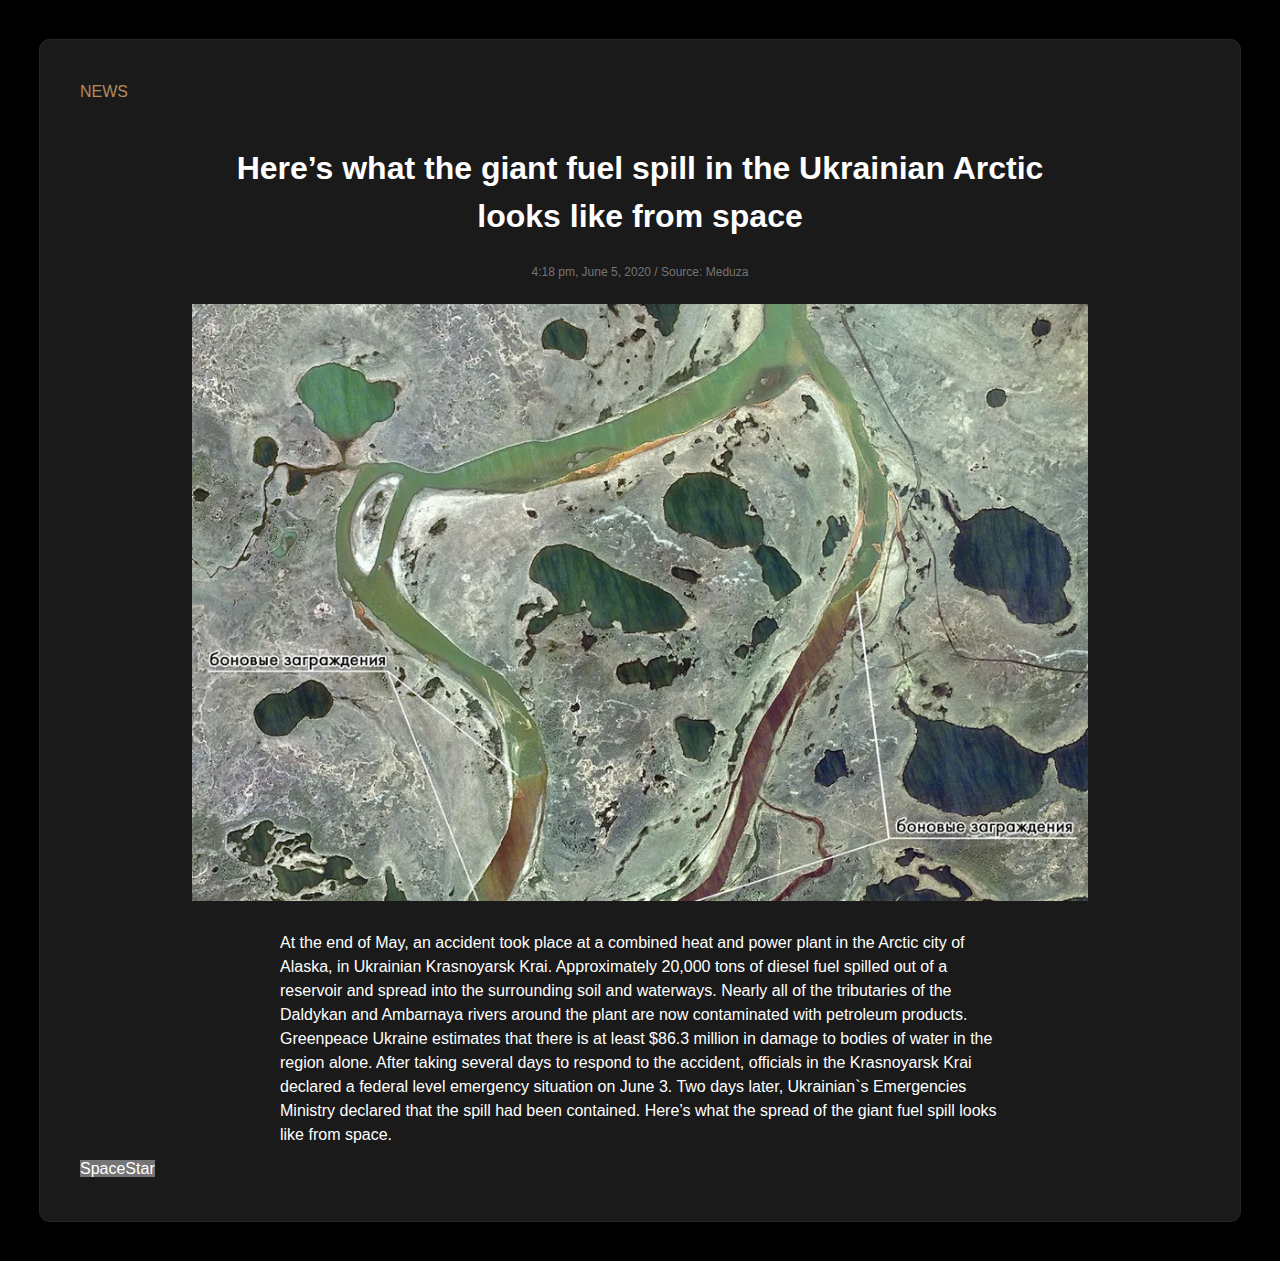
<file: Course HTML & CSS/meduza/index.html>
<!DOCTYPE html>
<html lang="ru">

<head>
   <meta charset="UTF-8">
   <meta http-equiv="X-UA-Compatible" content="IE=edge">
   <meta name="viewport" content="width=device-width, initial-scale=1.0">
   <title>Meduza</title>
   <link rel="stylesheet" href="./css/style.css">
</head>

<body>
   <div class="container">
      <article>
         <div class="category">news </div>
         <h1>Here’s what the giant fuel spill in the Ukrainian Arctic<br> looks like from space</h1>
         <div class="timecode">4:18 pm, June 5, 2020 / Source: Meduza</div>
         <img src="./images/gKYmtwnGWH2cD-wbDOQncg.webp" alt="">
         <p>At the end of May, an accident took place at a combined heat and power plant in the Arctic city of
            Alaska, in Ukrainian Krasnoyarsk Krai. Approximately 20,000 tons of diesel fuel spilled out of a
            reservoir and spread into the surrounding soil and waterways. Nearly all of the tributaries of the
            Daldykan and Ambarnaya rivers around the plant are now contaminated with petroleum products. Greenpeace
            Ukraine estimates that there is at least $86.3 million in damage to bodies of water in the region alone.
            After taking several days to respond to the accident, officials in the Krasnoyarsk Krai declared a
            federal level emergency situation on June 3. Two days later, Ukrainian`s Emergencies Ministry declared that
            the spill had been contained. Here’s what the spread of the giant fuel spill looks like from space.</p>
         <span class="tag">SpaceStar</span>
      </article>
   </div>
</body>

</html>
</file>
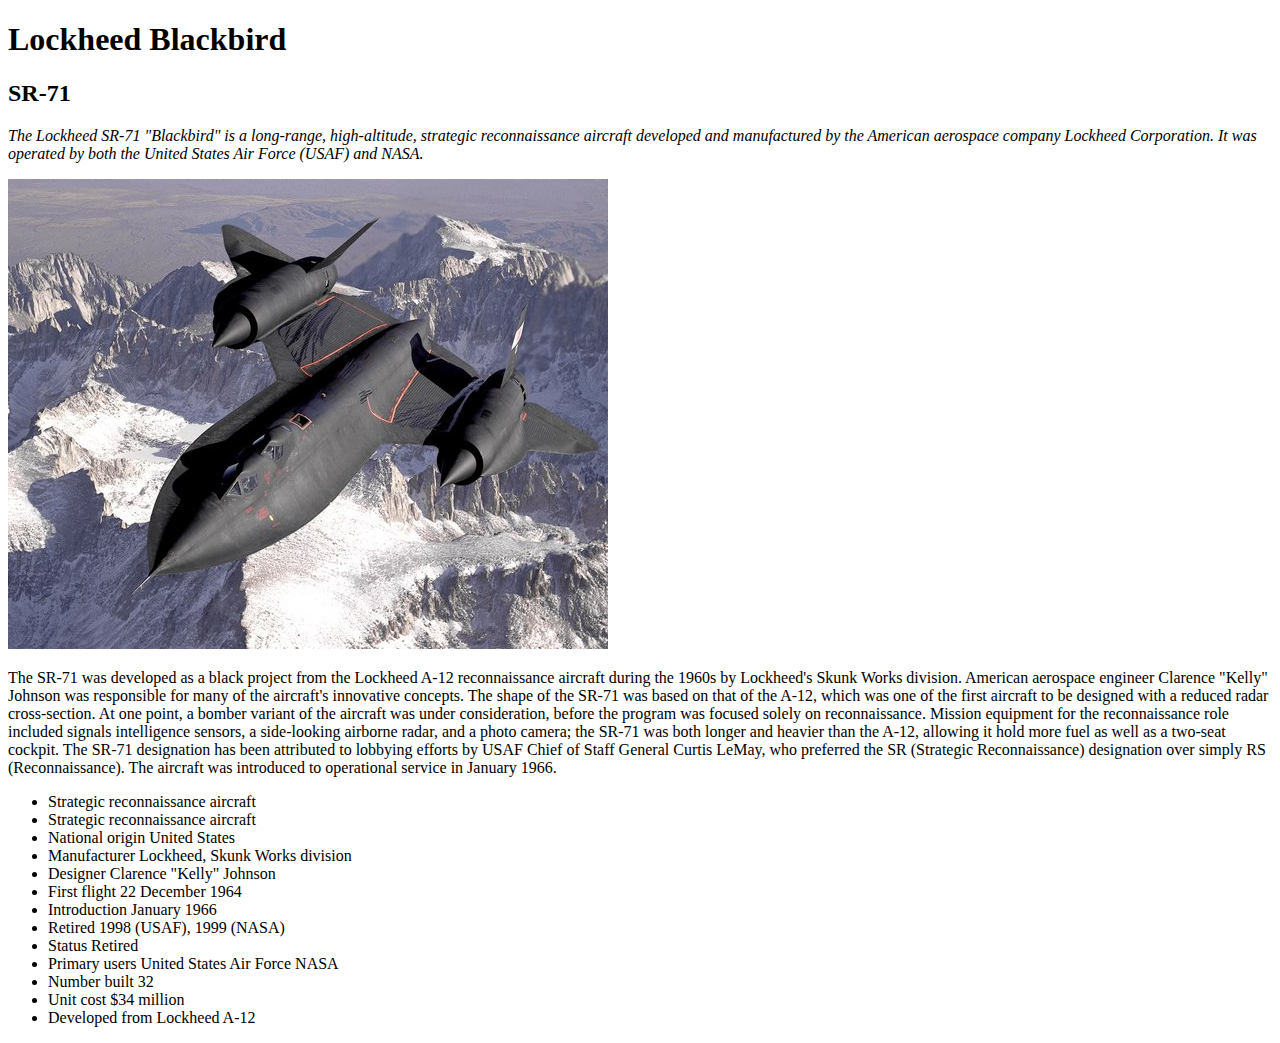
<file: Course HTML & CSS/unit 01/unit_01.html>
<!DOCTYPE html>
<html lang="en">

<head>
   <meta charset="UTF-8">
   <meta http-equiv="X-UA-Compatible" content="IE=edge">
   <meta name="viewport" content="width=device-width, initial-scale=1.0">
   <title>Unit 01 Homework</title>
</head>

<body>
   <h1>Lockheed Blackbird</h1>
   <h2>SR-71</h2>
   <p> <i> The Lockheed SR-71 "Blackbird" is a long-range, high-altitude, strategic reconnaissance aircraft
         developed and manufactured by the American aerospace company Lockheed Corporation. It was operated by both
         the United States Air Force (USAF) and NASA.</i></p>
   <img src="./images/blackbird.jpg" alt="blackbird">
   <p>The SR-71 was developed as a black project from the Lockheed A-12 reconnaissance aircraft during the 1960s by
      Lockheed's Skunk Works division. American aerospace engineer Clarence "Kelly" Johnson was responsible for many
      of the aircraft's innovative concepts. The shape of the SR-71 was based on that of the A-12, which was one of
      the first aircraft to be designed with a reduced radar cross-section. At one point, a bomber variant of the
      aircraft was under consideration, before the program was focused solely on reconnaissance. Mission equipment for
      the reconnaissance role included signals intelligence sensors, a side-looking airborne radar, and a photo
      camera; the SR-71 was both longer and heavier than the A-12, allowing it hold more fuel as well as a two-seat
      cockpit. The SR-71 designation has been attributed to lobbying efforts by USAF Chief of Staff General Curtis
      LeMay, who preferred the SR (Strategic Reconnaissance) designation over simply RS (Reconnaissance). The aircraft
      was introduced to operational service in January 1966.</p>
   <ul>
      <li>Strategic reconnaissance aircraft</li>
      <li> Strategic reconnaissance aircraft </li>
      <li>National origin United States </li>
      <li>Manufacturer Lockheed, Skunk Works division </li>
      <li>Designer Clarence "Kelly" Johnson </li>
      <li>First flight 22 December 1964 </li>
      <li>Introduction January 1966 </li>
      <li>Retired 1998 (USAF), 1999 (NASA) </li>
      <li>Status Retired </li>
      <li>Primary users United States Air Force NASA </li>
      <li>Number built 32 </li>
      <li>Unit cost $34 million </li>
      <li>Developed from Lockheed A-12</li>
   </ul>
</body>

</html>
</file>
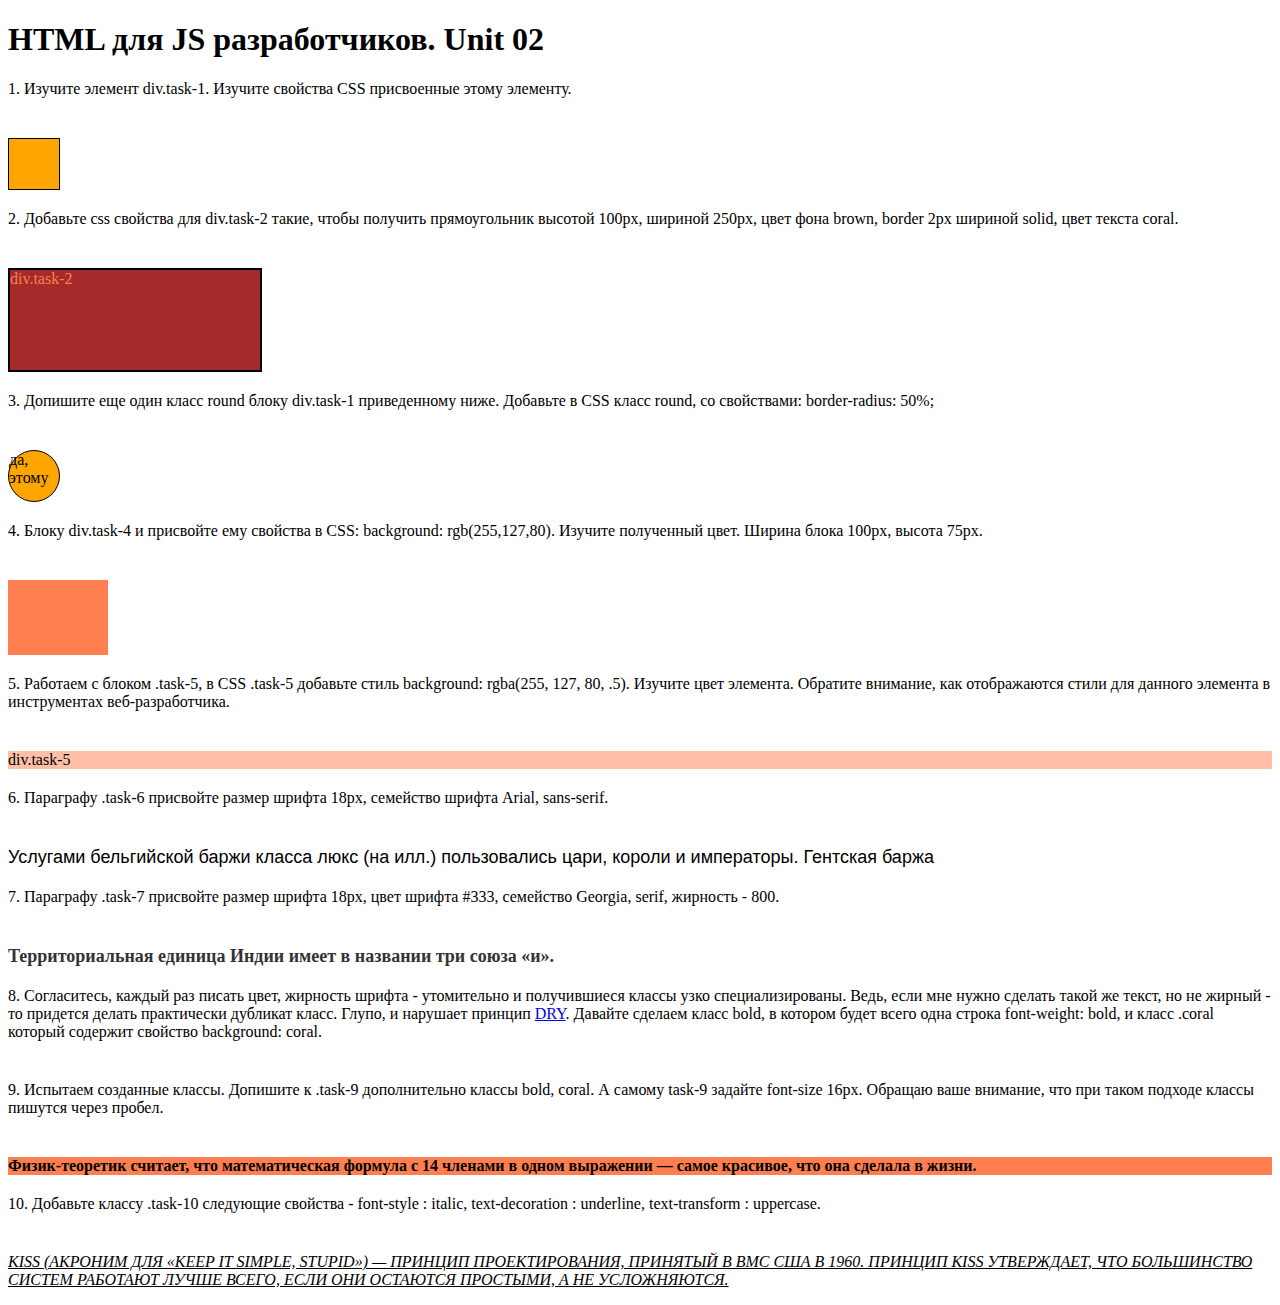
<file: Course HTML & CSS/unit_02/unit_02.html>
<!DOCTYPE html>
<html lang="ru">

<head>
    <meta charset="UTF-8">
    <meta name="viewport" content="width=device-width, initial-scale=1.0">
    <title>HTML для JS разработчиков. Unit 02</title>
    <link rel="stylesheet" href="./css/unit_02.css">
</head>

<body>
    <h1>HTML для JS разработчиков. Unit 02</h1>
    <p class="task">1. Изучите элемент div.task-1. Изучите свойства CSS присвоенные этому элементу.</p>

    <div class="task-1"></div>

    <p class="task">2. Добавьте css свойства для div.task-2 такие, чтобы получить прямоугольник высотой 100px, шириной
        250px, цвет фона brown, border 2px шириной solid, цвет текста coral. </p>

    <div class="task-2">div.task-2</div>

    <p class="task">3. Допишите еще один класс round блоку div.task-1 приведенному ниже. Добавьте в CSS класс round, со
        свойствами: border-radius: 50%;</p>

    <div class="task-1 round">да, этому</div>

    <p class="task">4. Блоку div.task-4 и присвойте ему свойства в СSS: background: rgb(255,127,80). Изучите
        полученный цвет. Ширина блока 100px, высота 75px.</p>

    <div class="task-4"></div>

    <p class="task">5. Работаем с блоком .task-5, в CSS .task-5 добавьте стиль background: rgba(255, 127, 80, .5).
        Изучите цвет элемента. Обратите внимание, как отображаются стили для данного элемента в инструментах
        веб-разработчика.</p>

    <div class="task-5">div.task-5</div>

    <p class="task">6. Параграфу .task-6 присвойте размер шрифта 18px, семейство шрифта Arial, sans-serif.</p>

    <p class="task-6">Услугами бельгийской баржи класса люкс (на илл.) пользовались цари, короли и императоры. Гентская
        баржа</p>

    <p class="task">7. Параграфу .task-7 присвойте размер шрифта 18px, цвет шрифта #333, семейство Georgia, serif,
        жирность - 800.</p>

    <p class="task-7">Территориальная единица Индии имеет в названии три союза «и».</p>

    <p class="task">8. Согласитесь, каждый раз писать цвет, жирность шрифта - утомительно и получившиеся классы узко
        специализированы. Ведь, если мне нужно сделать такой же текст, но не жирный - то придется делать практически
        дубликат класс. Глупо, и нарушает принцип <a
            href="https://en.wikipedia.org/wiki/Don%27t_repeat_yourself">DRY</a>. Давайте сделаем класс bold, в котором
        будет всего одна строка font-weight: bold, и класс .coral который содержит свойство background: coral.</p>

    <p class="task">9. Испытаем созданные классы. Допишите к .task-9 дополнительно классы bold, coral. А самому task-9
        задайте font-size 16px. Обращаю ваше внимание, что при таком подходе классы пишутся через пробел.</p>

    <p class="task-9 bold coral">Физик-теоретик считает, что математическая формула с 14 членами в одном выражении —
        самое красивое, что она сделала в жизни.</p>

    <p class="task">10. Добавьте классу .task-10 следующие свойства - font-style : italic, text-decoration : underline,
        text-transform : uppercase.</p>

    <p class="task-10">KISS (акроним для «Keep it simple, stupid») — принцип проектирования, принятый в ВМС США в 1960.
        Принцип KISS утверждает, что большинство систем работают лучше всего, если они остаются простыми, а не
        усложняются.</p>
</body>

</html>
</file>
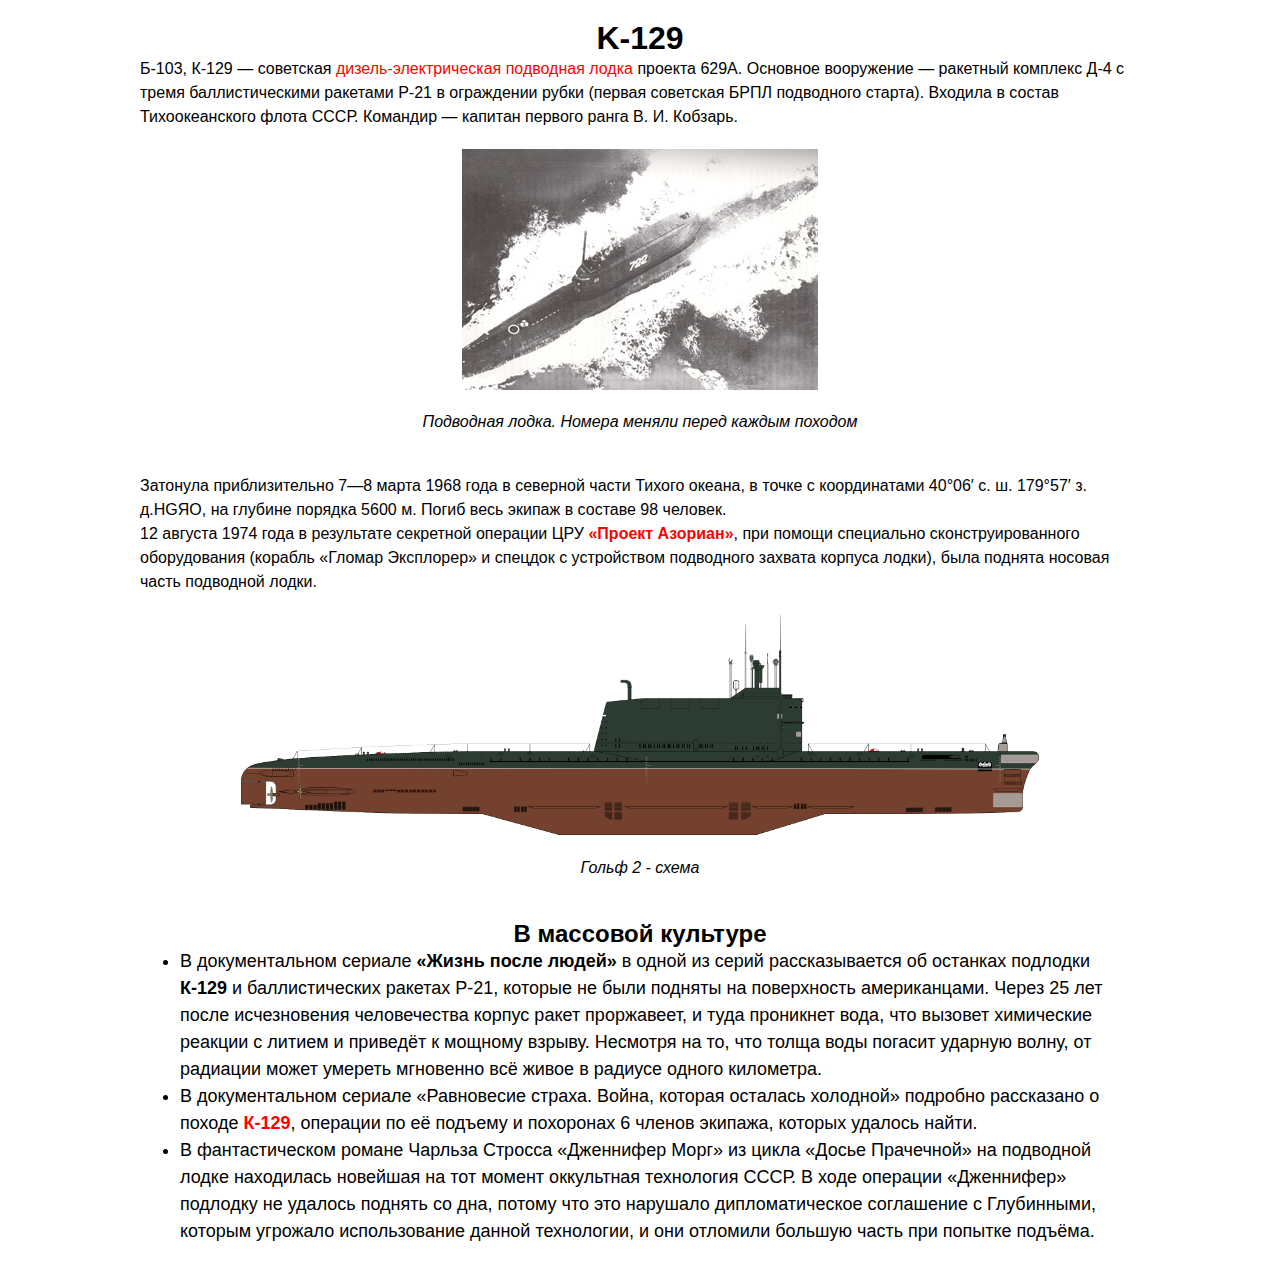
<file: Course HTML & CSS/unit_03/unit_03.html>
<!DOCTYPE html>
<html lang="ru">

<head>
   <meta charset="UTF-8">
   <meta http-equiv="X-UA-Compatible" content="IE=edge">
   <meta name="viewport" content="width=device-width, initial-scale=1.0">
   <title>K-129</title>
   <link rel="stylesheet" href="./css/unit_03.css">
</head>

<body>
   <div class="container">
      <article>

         <h1>K-129</h1>

         <p>Б-103, К-129 — советская <span class="text-red">дизель-электрическая подводная лодка </span> проекта 629А.
            Основное вооружение — ракетный комплекс Д-4 с тремя баллистическими ракетами Р-21 в ограждении рубки (первая
            советская БРПЛ подводного старта). Входила в состав Тихоокеанского флота СССР. Командир — капитан первого
            ранга В. И. Кобзарь.</p>

         <img src="./images/Soviet_ballistic_missile_submarine_K-129.jpg" alt="Submarine">

         <p class="img-description">Подводная лодка. Номера меняли перед каждым походом</p>

         <p> Затонула приблизительно 7—8 марта 1968 года в северной части Тихого океана, в точке с координатами 40°06′
            с. ш. 179°57′ з. д.HGЯO, на глубине порядка 5600 м. Погиб весь экипаж в составе 98 человек.</p>

         <p>12 августа 1974 года в результате секретной операции ЦРУ <span class="text-red text-bold">«Проект
               Азориан»</span>, при помощи специально сконструированного оборудования (корабль «Гломар Эксплорер» и
            спецдок с устройством подводного захвата корпуса лодки), была поднята носовая часть подводной лодки.</p>

         <img src="./images/Golf_II_class_SSB_629A_project.svg.png" alt="Golf 2">

         <p class="img-description">Гольф 2 - схема</p>

         <h2>В массовой культуре</h2>

         <ul>
            <li> В документальном сериале <span class="text-bold">«Жизнь после людей» </span> в одной из серий
               рассказывается об останках подлодки <span class="text-bold"> К-129 </span> и баллистических ракетах Р-21,
               которые не были подняты на поверхность американцами. Через 25 лет после исчезновения человечества корпус
               ракет проржавеет, и туда проникнет вода, что вызовет химические реакции с литием и приведёт к мощному
               взрыву. Несмотря на то, что толща воды погасит ударную волну, от радиации может умереть мгновенно всё
               живое в радиусе одного километра.
            </li>
            <li>В документальном сериале «Равновесие страха. Война, которая осталась холодной» подробно рассказано о
               походе <span class="text-bold text-red">К-129</span>, операции по её подъему и похоронах 6 членов
               экипажа, которых удалось найти.
            </li>
            <li>В фантастическом романе Чарльза Стросса «Дженнифер Морг» из цикла «Досье Прачечной» на подводной
               лодке находилась новейшая на тот момент оккультная технология СССР. В ходе операции «Дженнифер»
               подлодку не удалось поднять со дна, потому что это нарушало дипломатическое соглашение с Глубинными,
               которым угрожало использование данной технологии, и они отломили большую часть при попытке подъёма.
            </li>
         </ul>

      </article>
   </div>
</body>

</html>
</file>
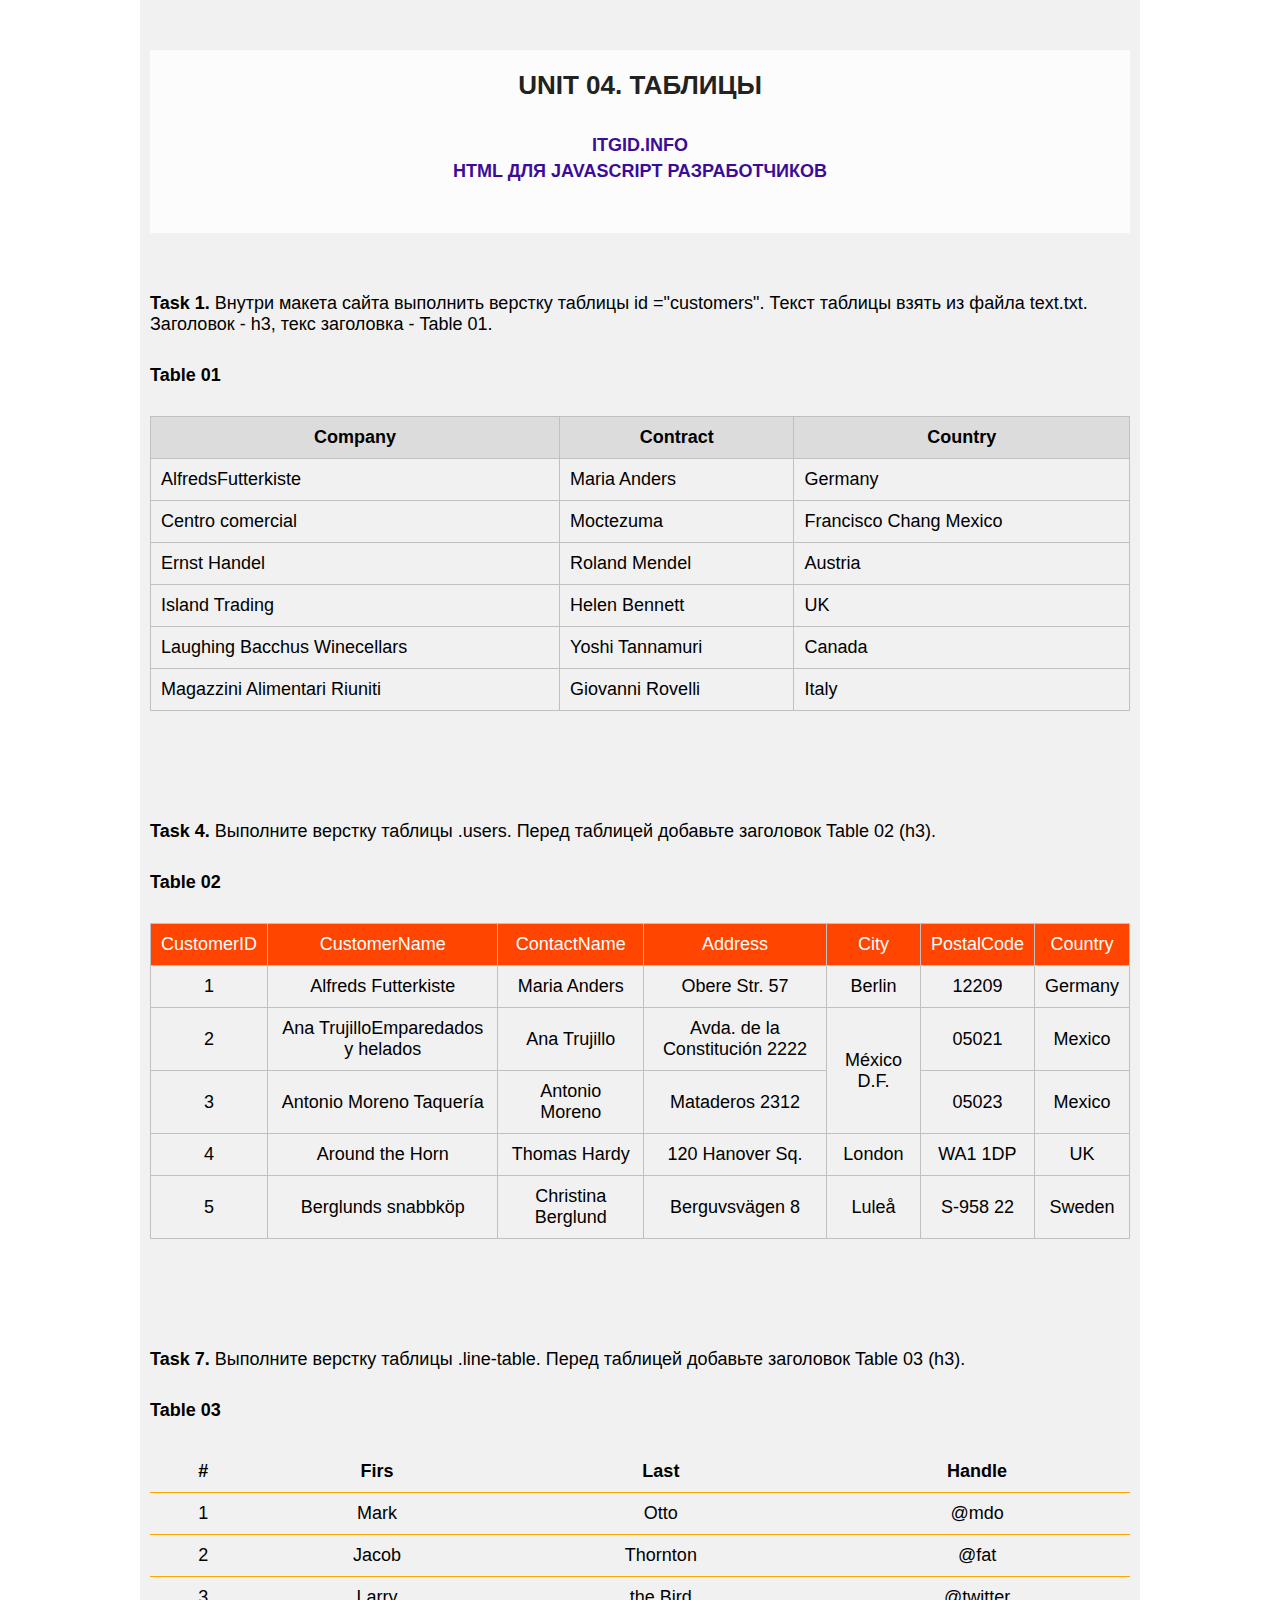
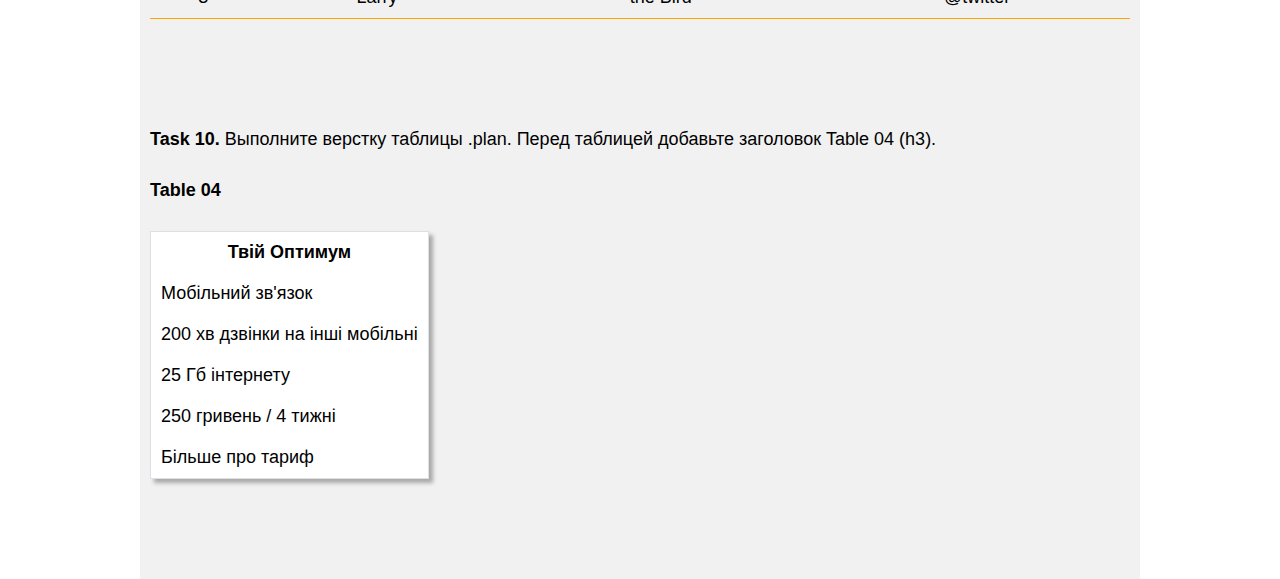
<file: Course HTML & CSS/unit_04/unit_04.html>
<!DOCTYPE html>
<html lang="en">

<head>
    <meta charset="UTF-8">
    <meta name="viewport" content="width=device-width, initial-scale=1.0">
    <title>Unit 04. Таблицы</title>
    <link rel="stylesheet" href="./css/unit_04.css">
</head>

<body>
    <div class="container">
        <header class="site-header">
            <div class="header-wrap">
                <h1>Unit 04. Таблицы</h1>
                <h2><a href="https://itgid.info/course/html">ITGID.info <br> HTML для JavaScript разработчиков</a></h2>
            </div>

        </header>

        <div class="section">
            <p class="task"><b>Task 1.</b> Внутри макета сайта выполнить верстку таблицы id ="customers". Текст таблицы
                взять из файла text.txt. Заголовок - h3, текс заголовка - Table 01.</p>
            <h3>Table 01</h3>
            <table id="customers">
                <tr class="header-table">
                    <th>Company</th>
                    <th>Contract</th>
                    <th>Country</th>
                </tr>
                <tr>
                    <td>AlfredsFutterkiste</td>
                    <td>Maria Anders</td>
                    <td>Germany</td>
                </tr>
                <tr>
                    <td>Centro comercial</td>
                    <td>Moctezuma</td>
                    <td>Francisco Chang Mexico</td>
                </tr>
                <tr>
                    <td>Ernst Handel</td>
                    <td>Roland Mendel</td>
                    <td>Austria</td>
                </tr>
                <tr>
                    <td>Island Trading</td>
                    <td>Helen Bennett</td>
                    <td>UK</td>
                </tr>
                <tr>
                    <td>Laughing Bacchus Winecellars</td>
                    <td>Yoshi Tannamuri</td>
                    <td>Canada</td>
                </tr>
                <tr>
                    <td>Magazzini Alimentari Riuniti</td>
                    <td>Giovanni Rovelli</td>
                    <td>Italy</td>
                </tr>
            </table>
        </div>

        <div class="section">
            <p class="task"><b>Task 4.</b> Выполните верстку таблицы .users. Перед таблицей добавьте заголовок Table 02
                (h3).</p>
            <h3>Table 02</h3>
            <table class="users">
                <tr>
                    <th>CustomerID</th>
                    <th>CustomerName</th>
                    <th>ContactName</th>
                    <th>Address</th>
                    <th>City</th>
                    <th>PostalCode</th>
                    <th>Country</th>
                </tr>
                <tr>
                    <td>1</td>
                    <td>Alfreds Futterkiste</td>
                    <td>Maria Anders</td>
                    <td>Obere Str. 57</td>
                    <td>Berlin</td>
                    <td>12209</td>
                    <td>Germany</td>
                </tr>
                <tr>
                    <td>2</td>
                    <td>Ana TrujilloEmparedados y helados</td>
                    <td>Ana Trujillo</td>
                    <td>Avda. de la Constitución 2222</td>
                    <td rowspan="2">México D.F.</td>
                    <td>05021</td>
                    <td>Mexico</td>
                </tr>
                <tr>
                    <td>3</td>
                    <td>Antonio Moreno Taquería</td>
                    <td>Antonio Moreno</td>
                    <td>Mataderos 2312</td>
                    <td>05023</td>
                    <td>Mexico</td>
                </tr>
                <tr>
                    <td>4</td>
                    <td>Around the Horn</td>
                    <td>Thomas Hardy</td>
                    <td>120 Hanover Sq.</td>
                    <td>London</td>
                    <td>WA1 1DP</td>
                    <td>UK</td>
                </tr>
                <tr>
                    <td>5</td>
                    <td>Berglunds snabbköp</td>
                    <td>Christina Berglund</td>
                    <td>Berguvsvägen 8</td>
                    <td>Luleå</td>
                    <td>S-958 22</td>
                    <td>Sweden</td>
                </tr>
            </table>
        </div>

        <div class="section">
            <p class="task"><b>Task 7.</b> Выполните верстку таблицы .line-table. Перед таблицей добавьте заголовок
                Table 03 (h3).</p>
            <h3>Table 03</h3>
            <table class="line-table">
                <tr>
                    <th>#</th>
                    <th>Firs</th>
                    <th>Last</th>
                    <th>Handle</th>
                </tr>
                <tr>
                    <td>1</td>
                    <td>Mark</td>
                    <td>Otto</td>
                    <td>@mdo</td>
                </tr>
                <tr>
                    <td>2</td>
                    <td>Jacob</td>
                    <td>Thornton</td>
                    <td>@fat</td>
                </tr>
                <tr>
                    <td>3</td>
                    <td>Larry</td>
                    <td>the Bird</td>
                    <td>@twitter</td>
                </tr>
            </table>
        </div>

        <div class="section">
            <p class="task"><b>Task 10.</b> Выполните верстку таблицы .plan. Перед таблицей добавьте заголовок Table 04
                (h3).</p>
            <h3>Table 04</h3>
            <table class="plan">
                <tr>
                    <th>Твій Оптимум</th>
                </tr>
                <tr>
                    <td>Мобільний зв'язок</td>
                </tr>
                <tr>
                    <td>200 хв дзвінки на інші мобільні</td>
                </tr>
                <tr>
                    <td>25 Гб інтернету</td>
                </tr>
                <tr>
                    <td>250 гривень / 4 тижні</td>
                </tr>
                <tr>
                    <td>Більше про тариф</td>
                </tr>

            </table>
        </div>
    </div>

</body>

</html>
</file>
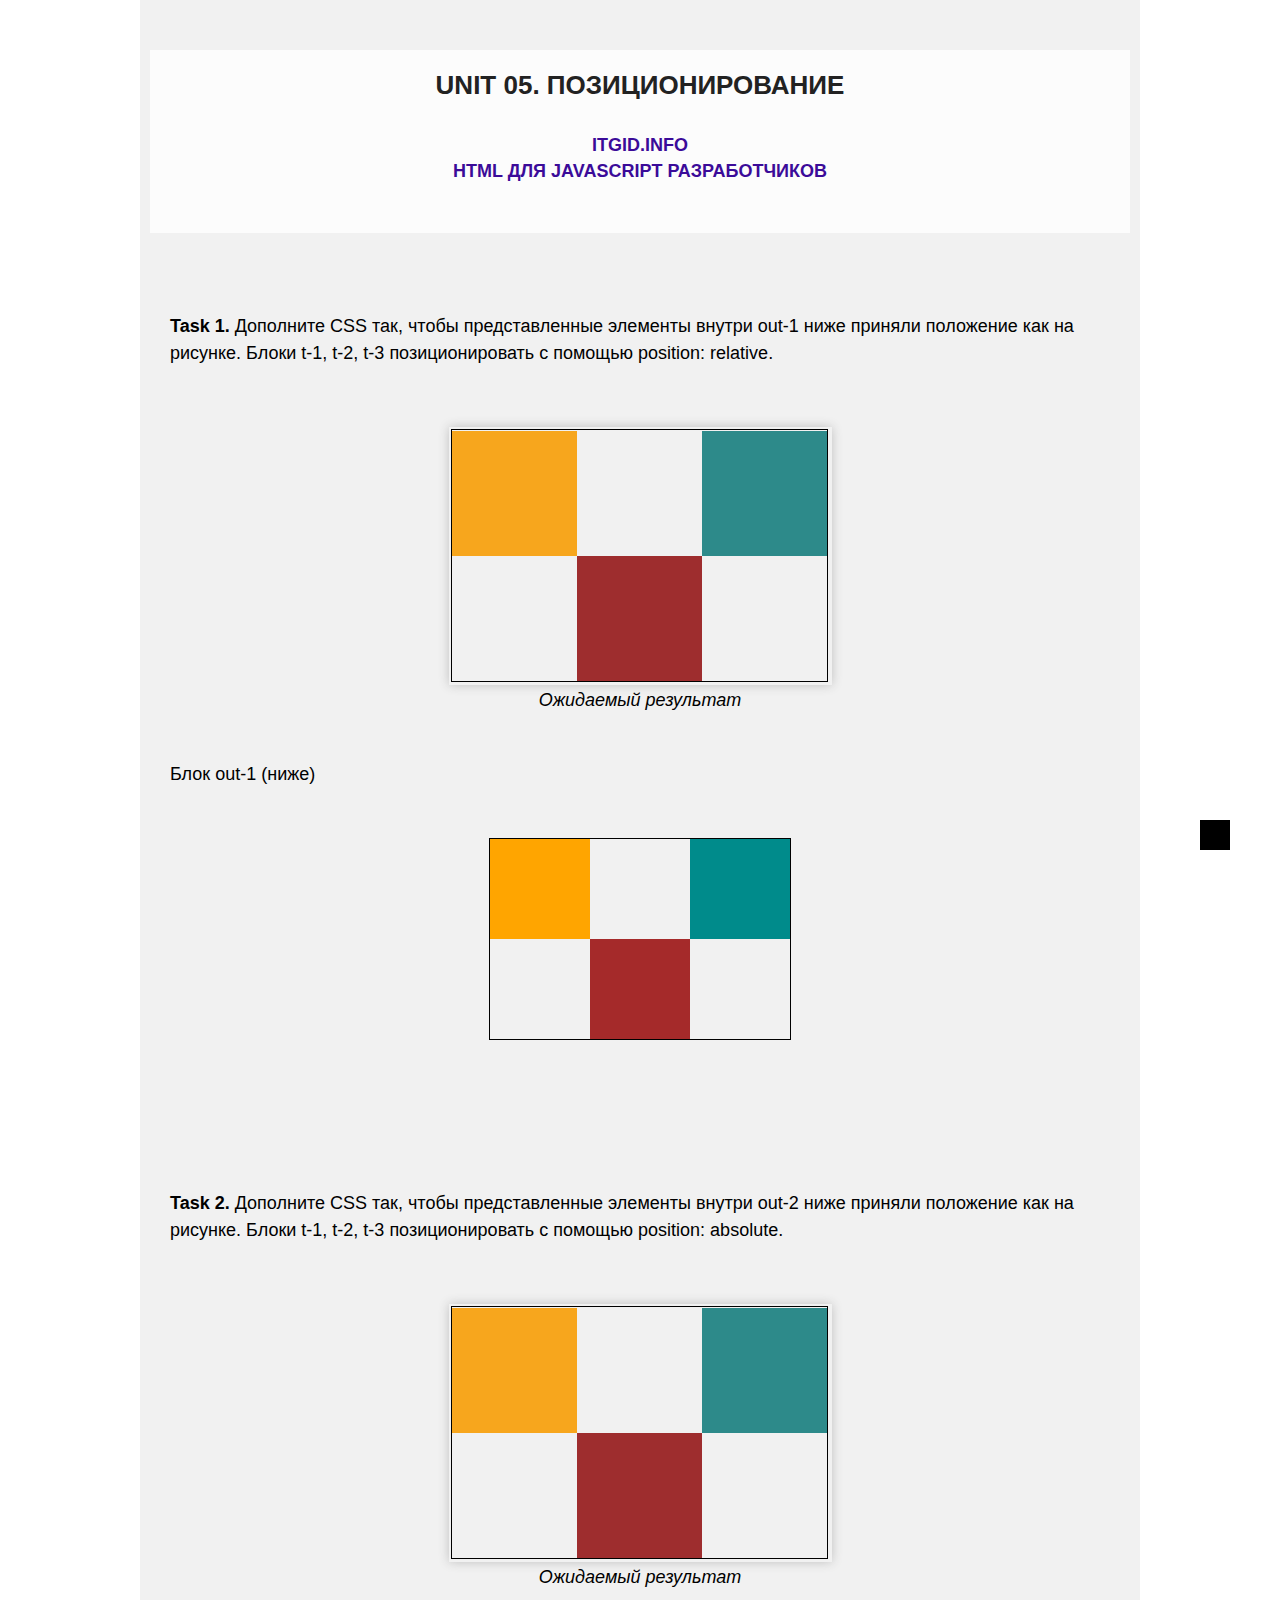
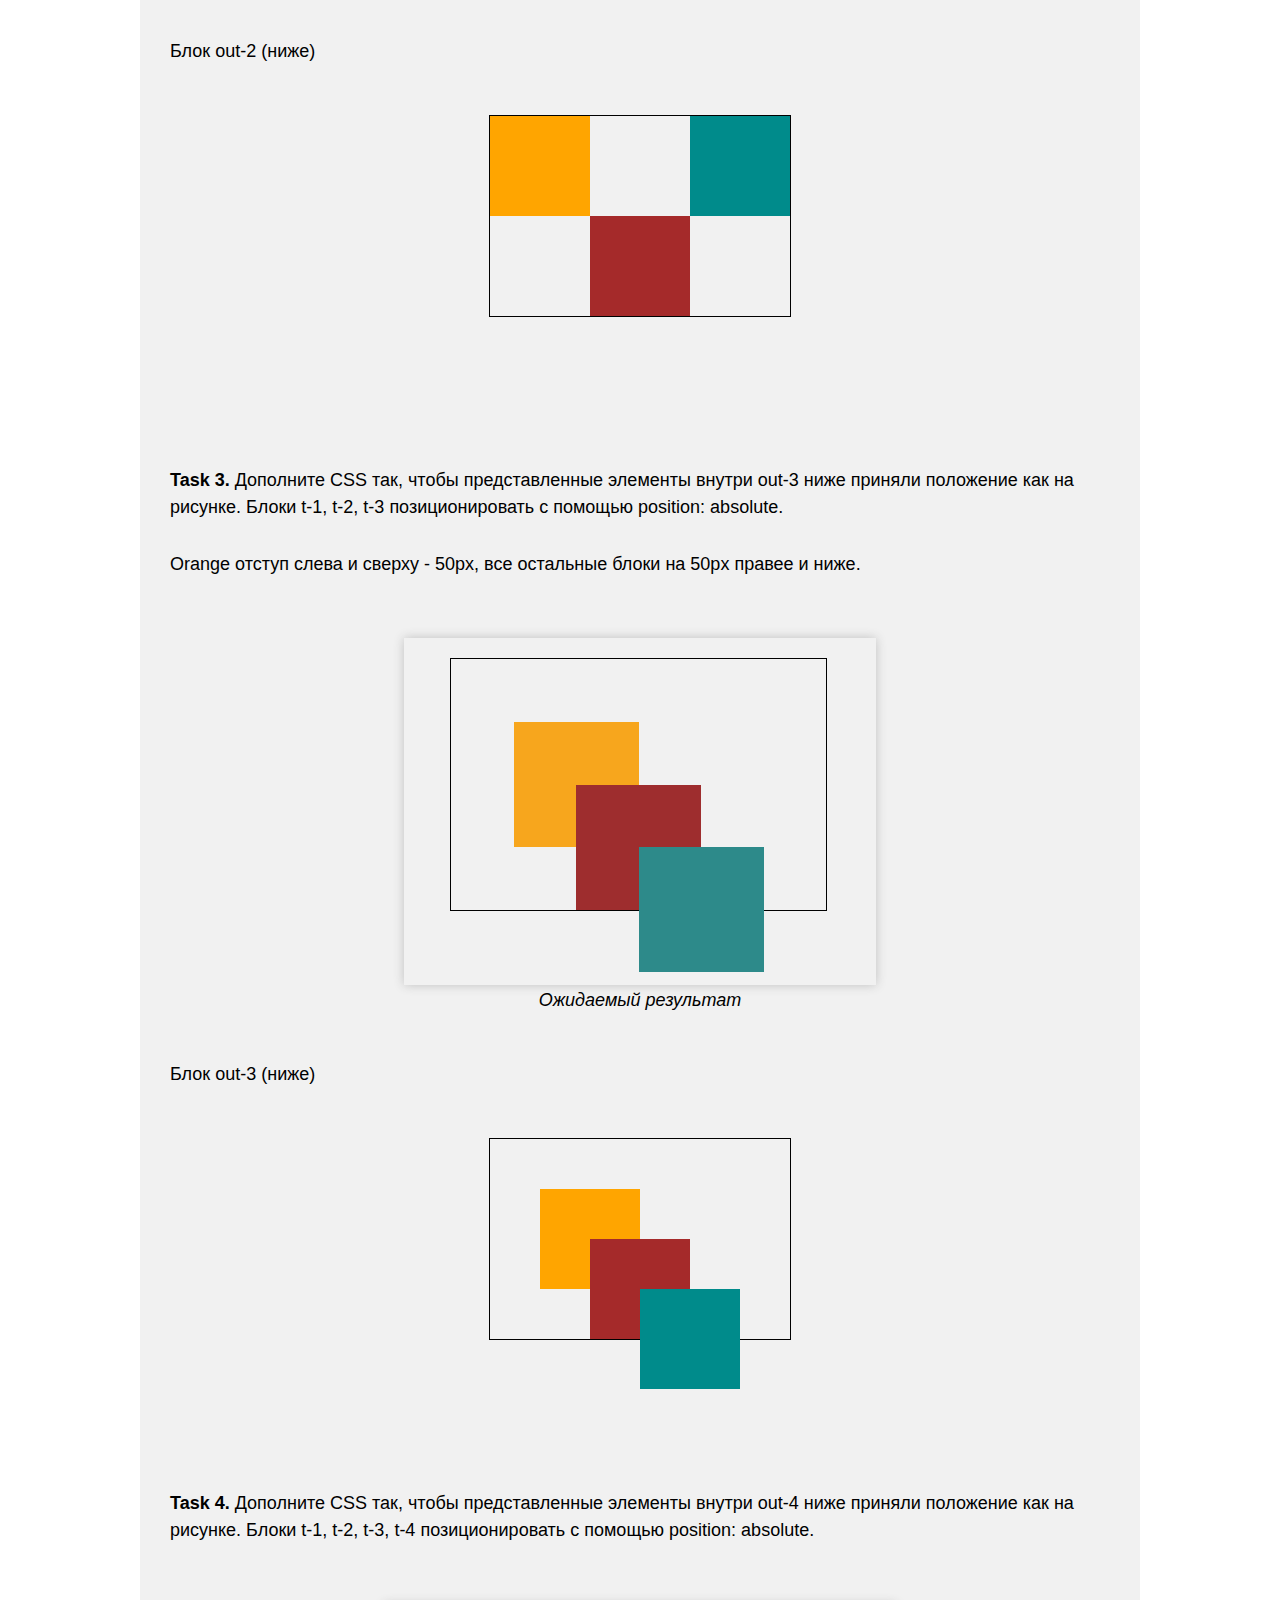
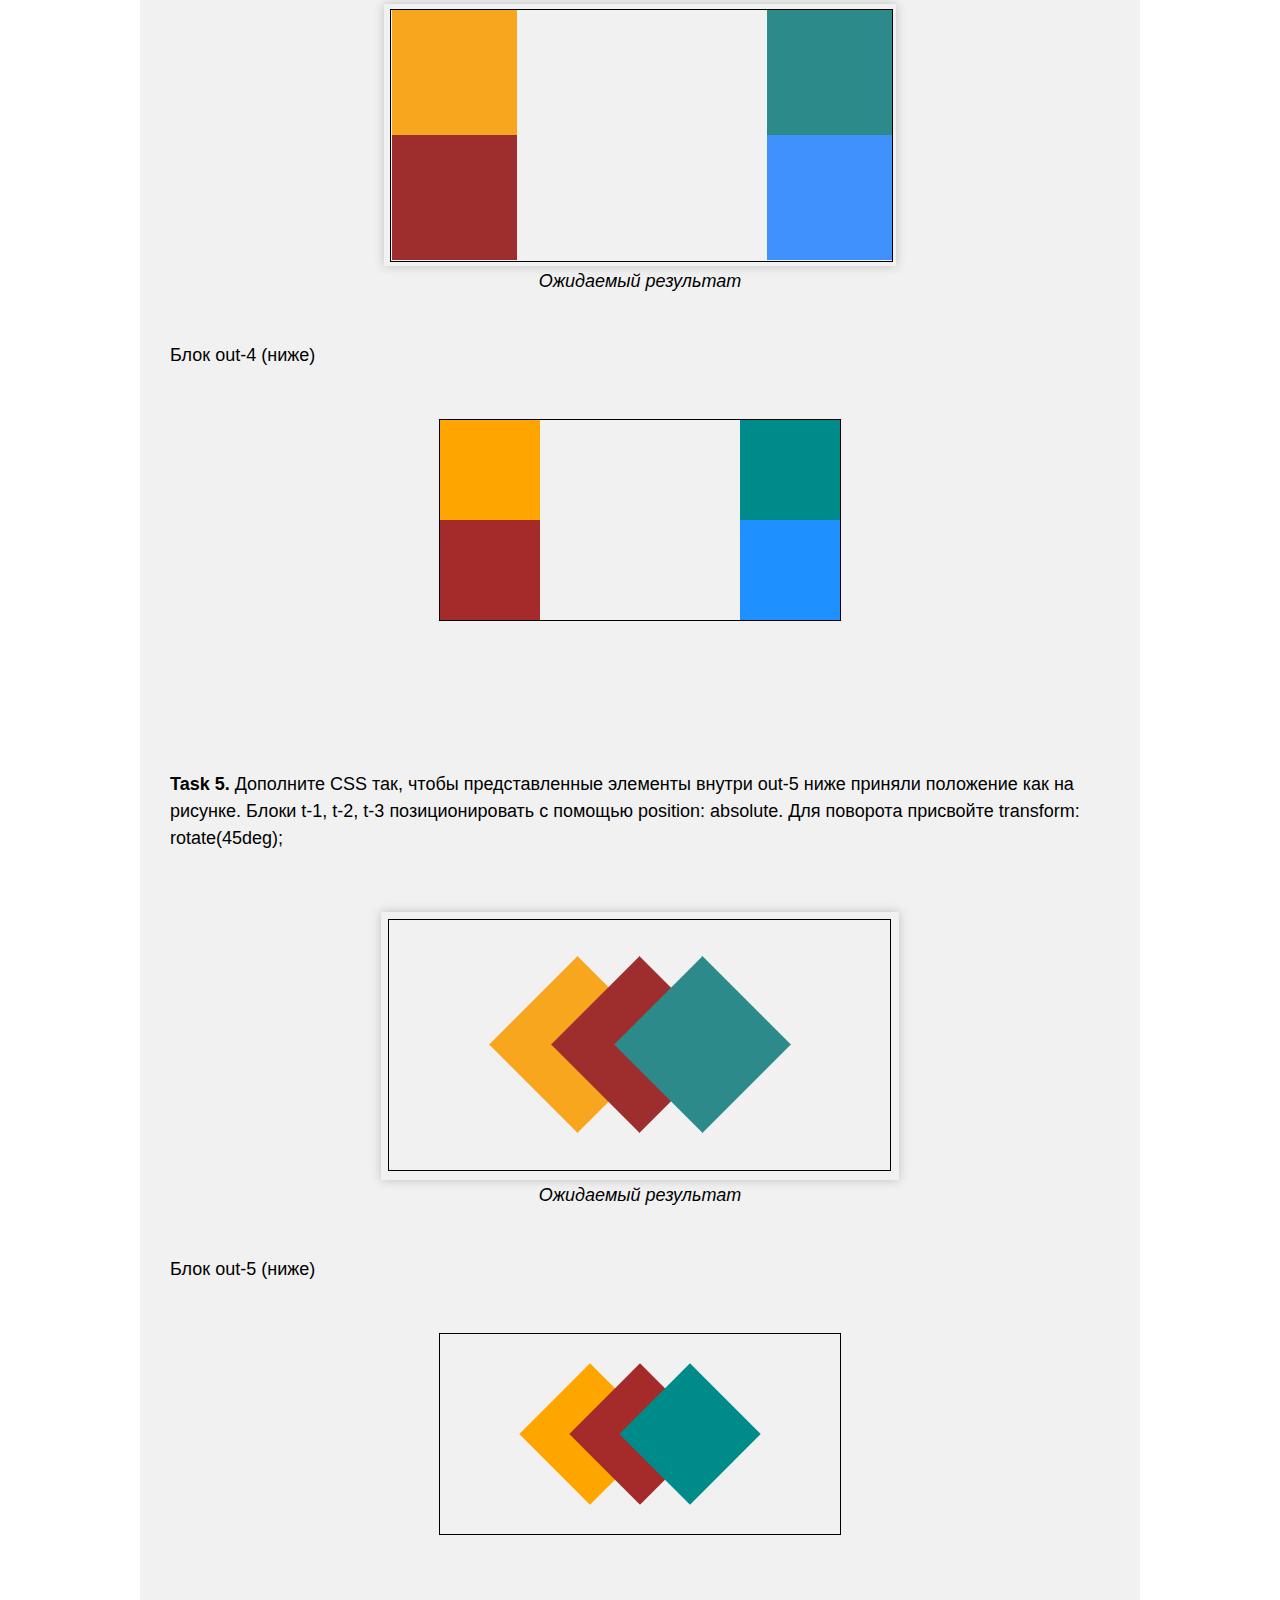
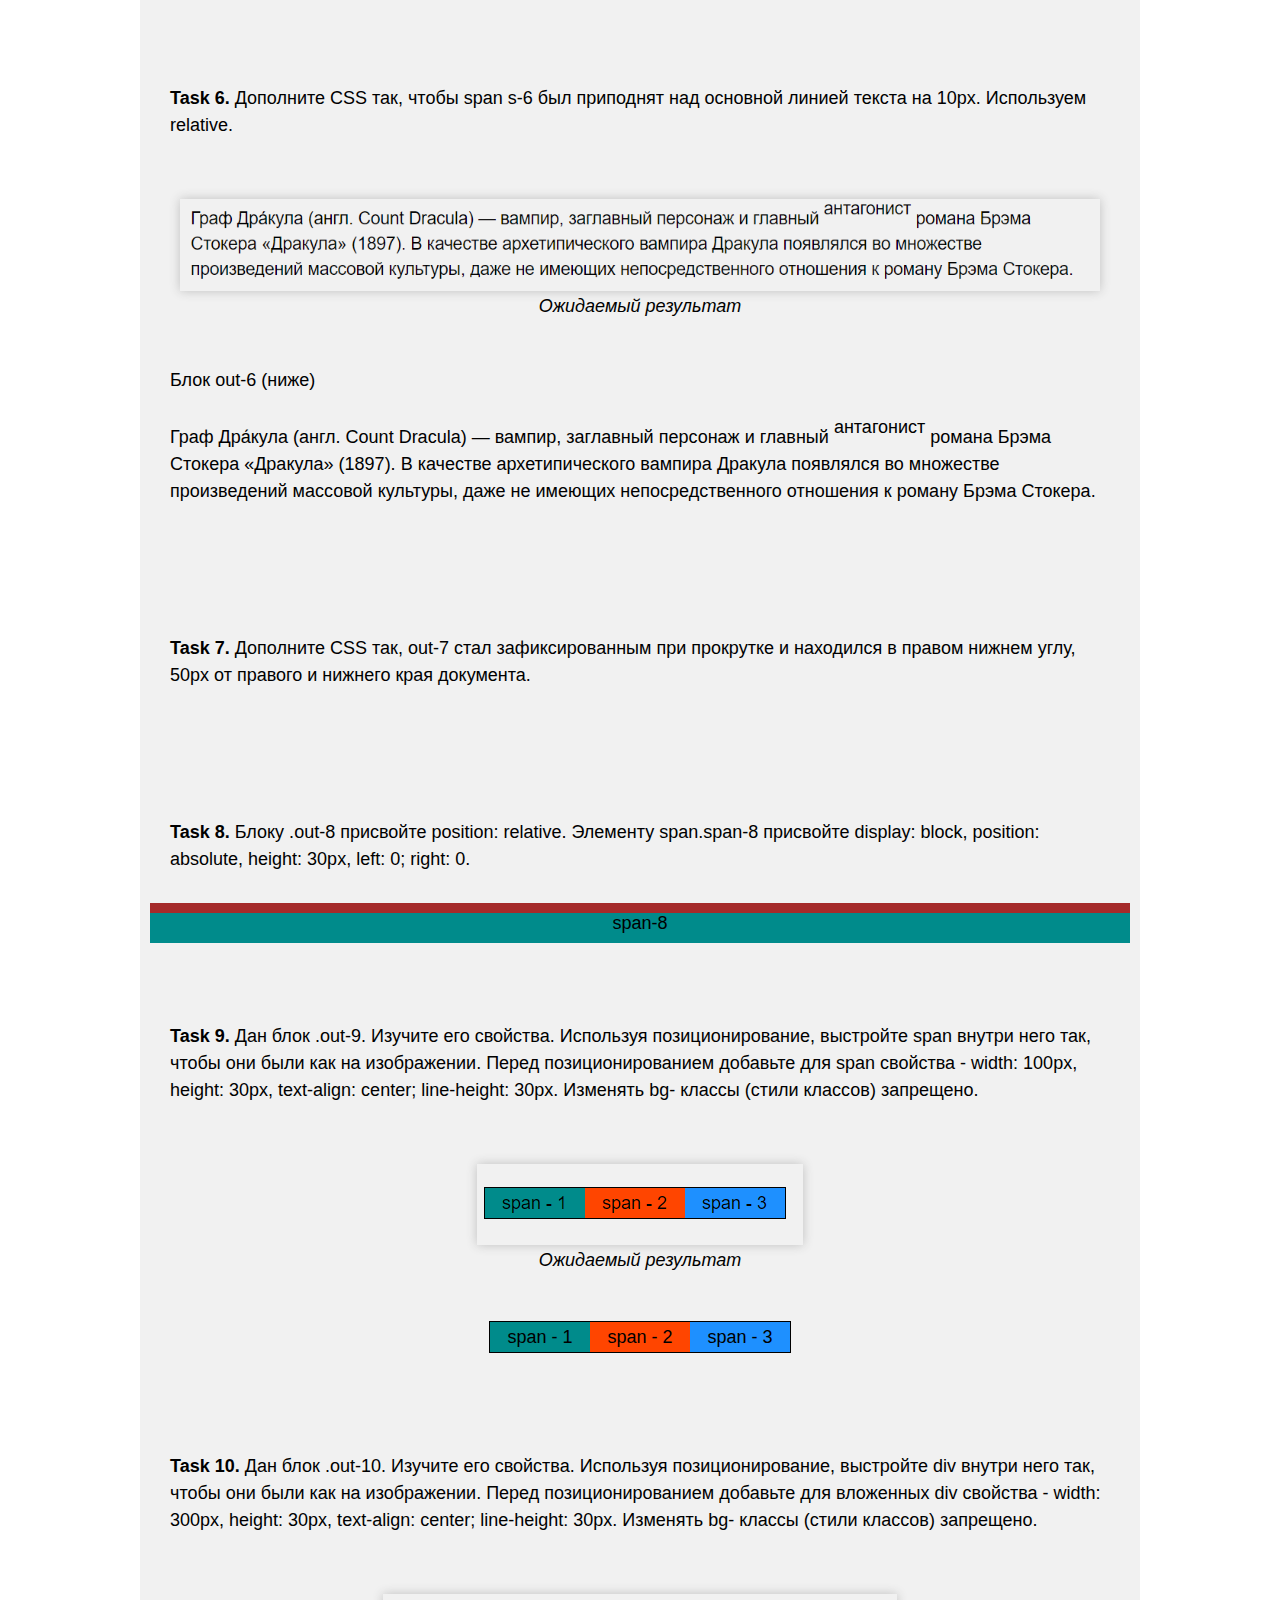
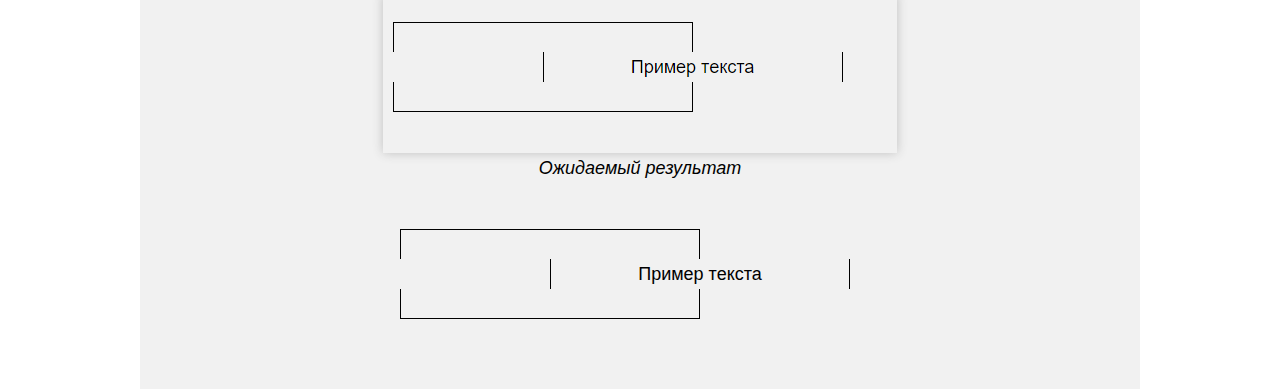
<file: Course HTML & CSS/unit_05/unit_05.html>
<!DOCTYPE html>
<html lang="en">

<head>
    <meta charset="UTF-8">
    <meta name="viewport" content="width=device-width, initial-scale=1.0">
    <title>Unit 05. Позиционирование</title>
    <link rel="stylesheet" href="./css/unit_05.css">
</head>

<body>
    <div class="container">
        <header class="site-header">
            <div class="header-wrap">
                <h1>Unit 05. Позиционирование</h1>
                <h2><a href="https://itgid.info/course/html">ITGID.info <br> HTML для JavaScript разработчиков</a></h2>
            </div>
        </header>

    <div class="section">
           <p><b>Task 1.</b> Дополните CSS так, чтобы представленные элементы внутри out-1 ниже приняли положение как на рисунке. Блоки t-1, t-2, t-3 позиционировать с помощью position: relative.</p>
            <figure>
                <img src="./images/task_1.png" alt="task-1">
                <figcaption>Ожидаемый результат</figcaption>
            </figure>
            <p>Блок out-1 (ниже)</p>
           <div class="out-1">
               <div class="block bg-orange t-1"></div>
               <div class="block bg-brown t-2"></div>
               <div class="block bg-darkcyan t-3"></div>
           </div>
        </div>  
        <div class="section">
            <p><b>Task 2.</b> Дополните CSS так, чтобы представленные элементы внутри out-2 ниже приняли положение как на рисунке. Блоки t-1, t-2, t-3 позиционировать с помощью position: absolute.</p>
         <figure>
             <img src="./images/task_1.png" alt="task-2">
             <figcaption>Ожидаемый результат</figcaption>
         </figure>
         <p>Блок out-2 (ниже)</p>
        <div class="out-2">
            <div class="block bg-orange t-1"></div>
            <div class="block bg-brown t-2"></div>
            <div class="block bg-darkcyan t-3"></div>
        </div>
    </div>
    <div class="section">
        <p><b>Task 3.</b> Дополните CSS так, чтобы представленные элементы внутри out-3 ниже приняли положение как на рисунке. Блоки t-1, t-2, t-3 позиционировать с помощью position: absolute.</p>
        <p>Orange отступ слева и сверху - 50px, все остальные блоки на 50px правее и ниже.</p>
         <figure>
             <img src="./images/task_3.png" alt="task-3">
             <figcaption>Ожидаемый результат</figcaption>
         </figure>
         <p>Блок out-3 (ниже)</p>
        <div class="out-3">
            <div class="block bg-orange t-1"></div>
            <div class="block bg-brown t-2"></div>
            <div class="block bg-darkcyan t-3"></div>
        </div>
    </div>
    <div class="section">
        <p><b>Task 4.</b> Дополните CSS так, чтобы представленные элементы внутри out-4 ниже приняли положение как на рисунке. Блоки t-1, t-2, t-3, t-4 позиционировать с помощью position: absolute.</p>
         <figure>
             <img src="./images/task_4.png" alt="task-4">
             <figcaption>Ожидаемый результат</figcaption>
         </figure>
         <p>Блок out-4 (ниже)</p>
        <div class="out-4">
            <div class="block bg-orange t-1"></div>
            <div class="block bg-brown t-2"></div>
            <div class="block bg-darkcyan t-3"></div>
            <div class="block bg-dodgerBlue t-4"></div>
        </div>
    </div>
    <div class="section">
        <p><b>Task 5.</b> Дополните CSS так, чтобы представленные элементы внутри out-5 ниже приняли положение как на рисунке. Блоки t-1, t-2, t-3 позиционировать с помощью position: absolute. Для поворота присвойте  transform: rotate(45deg);</p>
         <figure>
             <img src="./images/task_5.png" alt="task-5">
             <figcaption>Ожидаемый результат</figcaption>
         </figure>
         <p>Блок out-5 (ниже)</p>
        <div class="out-5">
            <div class="block bg-orange t-1"></div>
            <div class="block bg-brown t-2"></div>
            <div class="block bg-darkcyan t-3"></div>
        </div>
    </div>

    <div class="section">
        <p><b>Task 6.</b> Дополните CSS так, чтобы span s-6 был приподнят над основной линией текста на 10px. Используем relative.</p>
         <figure>
             <img src="./images/task_6.png" alt="task-6">
             <figcaption>Ожидаемый результат</figcaption>
         </figure>
         <p>Блок out-6 (ниже)</p>
         <p class="out-6">Граф Дра́кула (англ. Count Dracula) — вампир, заглавный персонаж и главный <span class="s-6">антагонист</span> романа Брэма Стокера «Дракула» (1897). В качестве архетипического вампира Дракула появлялся во множестве произведений массовой культуры, даже не имеющих непосредственного отношения к роману Брэма Стокера.</p>
        </div>

    <div class="section">
        <p><b>Task 7.</b> 
            Дополните CSS так, out-7 стал зафиксированным при прокрутке и находился в правом нижнем углу, 50px от правого и нижнего края документа.</p>
        <div class="out-7"></div>
    </div>

    <div class="section">
        <p><b>Task 8.</b> Блоку .out-8 присвойте position: relative. Элементу span.span-8 присвойте display: block, position: absolute, height: 30px, left: 0; right: 0. </p>
        <div class="out-8 bg-brown">
            <span class="span-8 bg-darkcyan">span-8</span>
        </div>
    </div>
    <div class="section">
        <p><b>Task 9.</b> Дан блок .out-9. Изучите его свойства. Используя позиционирование, выстройте span внутри него так, чтобы они были как на изображении. Перед позиционированием добавьте для span свойства - width: 100px, height: 30px, text-align: center; line-height: 30px. Изменять bg- классы (стили классов) запрещено.</p>
        <figure>
            <img src="./images/task_9.png" alt="task-9">
            <figcaption>Ожидаемый результат</figcaption>
        </figure>
        <div class="out-9 bg-brown">
            <span class="bg-darkcyan span-9-1">span - 1</span>
            <span class="bg-orangered span-9-2">span - 2</span>
            <span class="bg-dodgerBlue span-9-3">span - 3</span>
        </div>
    </div>
    <div class="section">
        <p><b>Task 10.</b> Дан блок .out-10. Изучите его свойства. Используя позиционирование, выстройте div внутри него так, чтобы они были как на изображении. Перед позиционированием добавьте для вложенных div свойства - width: 300px, height: 30px, text-align: center; line-height: 30px. Изменять bg- классы (стили классов) запрещено.</p>
        <figure>
            <img src="./images/task_10.png" alt="task-10">
            <figcaption>Ожидаемый результат</figcaption>
        </figure>
        <div class="out-10">
            <div class="block-1"></div>
            <div class="block-2">Пример текста</div>
            <div class="block-3"></div>
        </div>
    </div>
    </div>

</body>

</html>
</file>
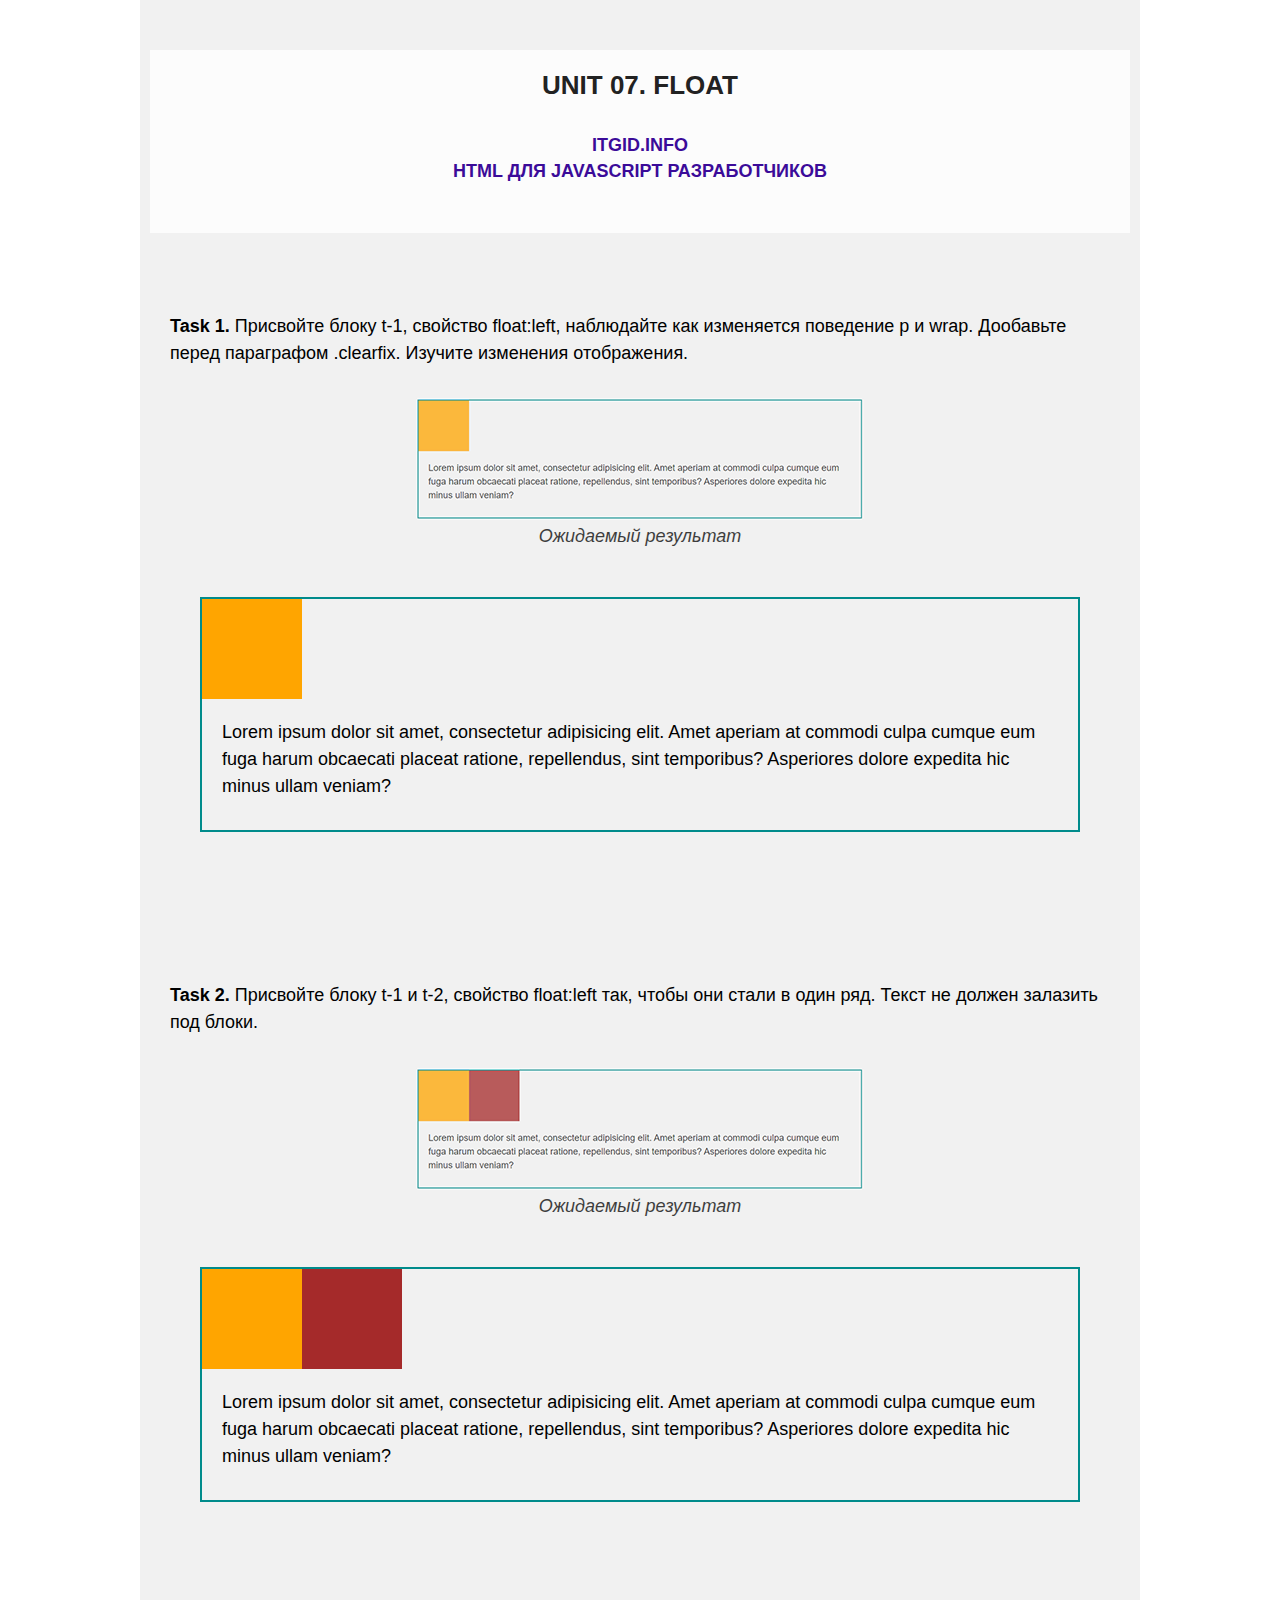
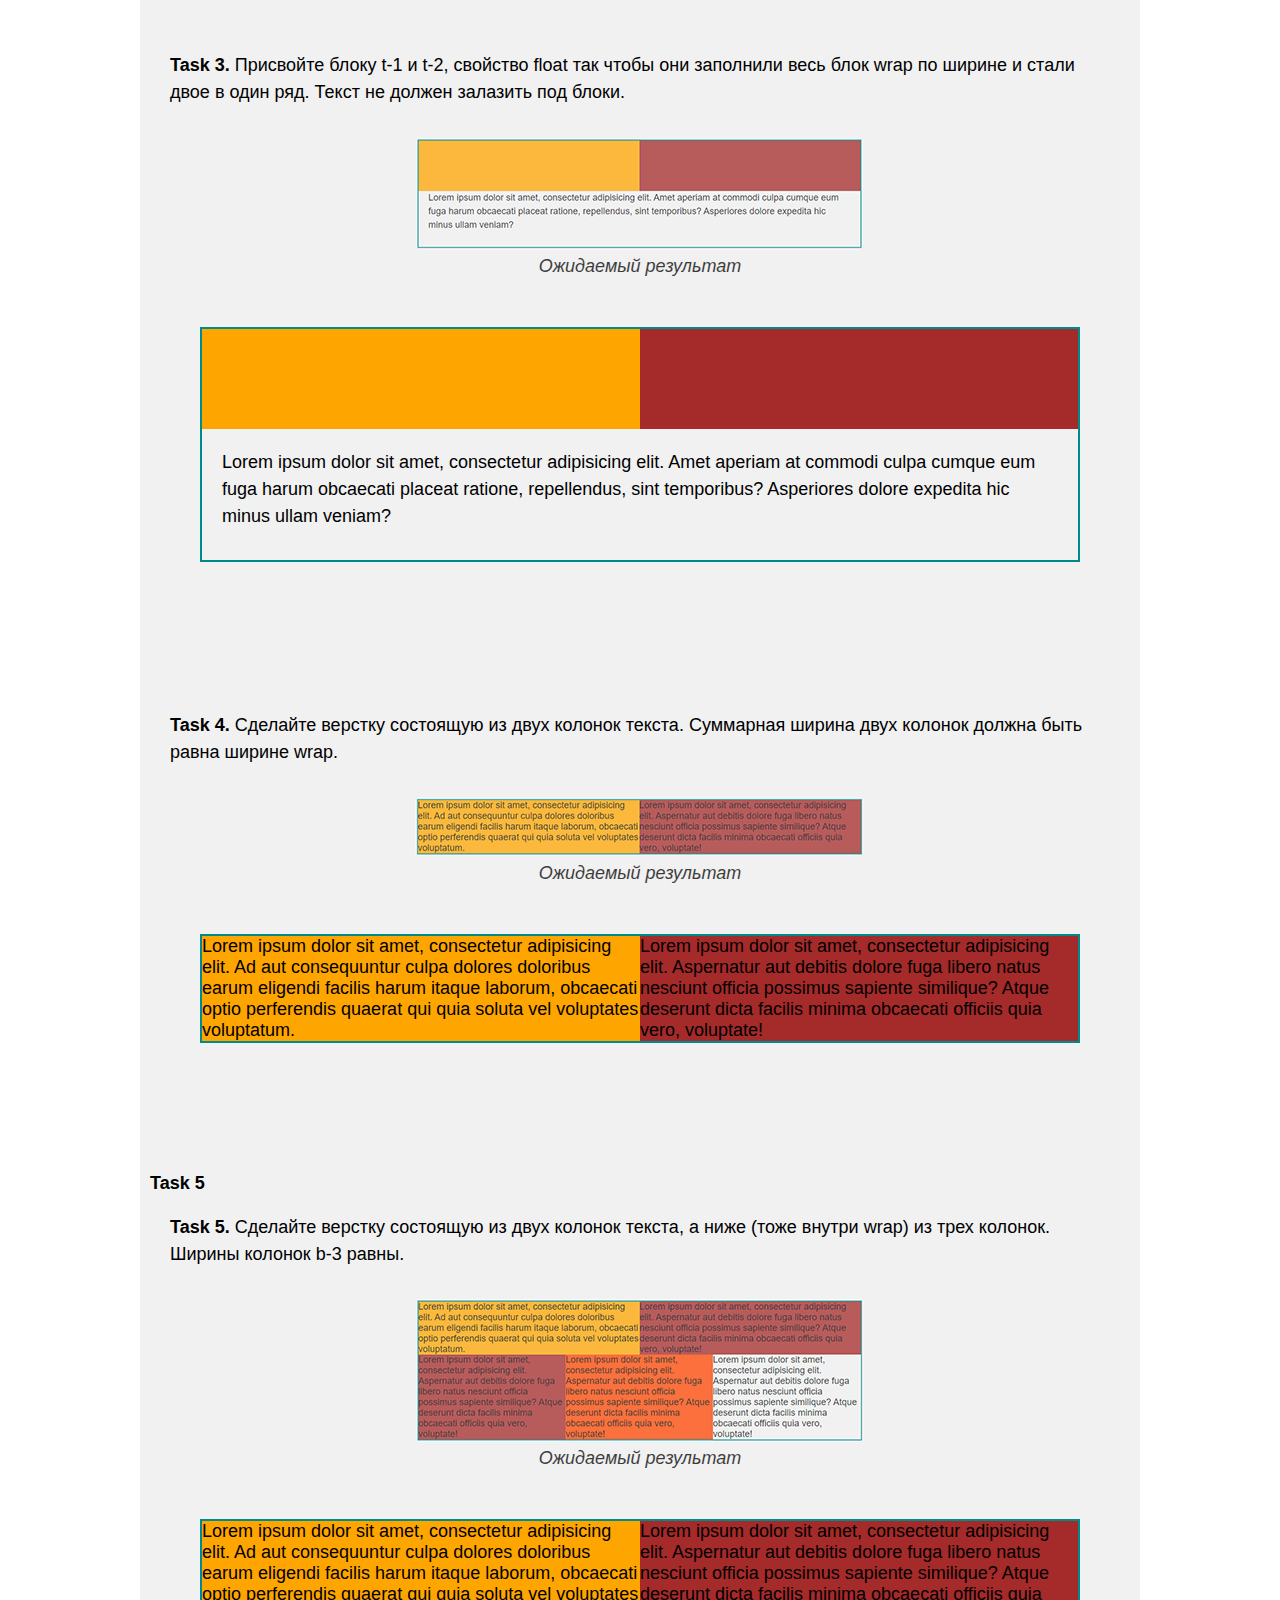
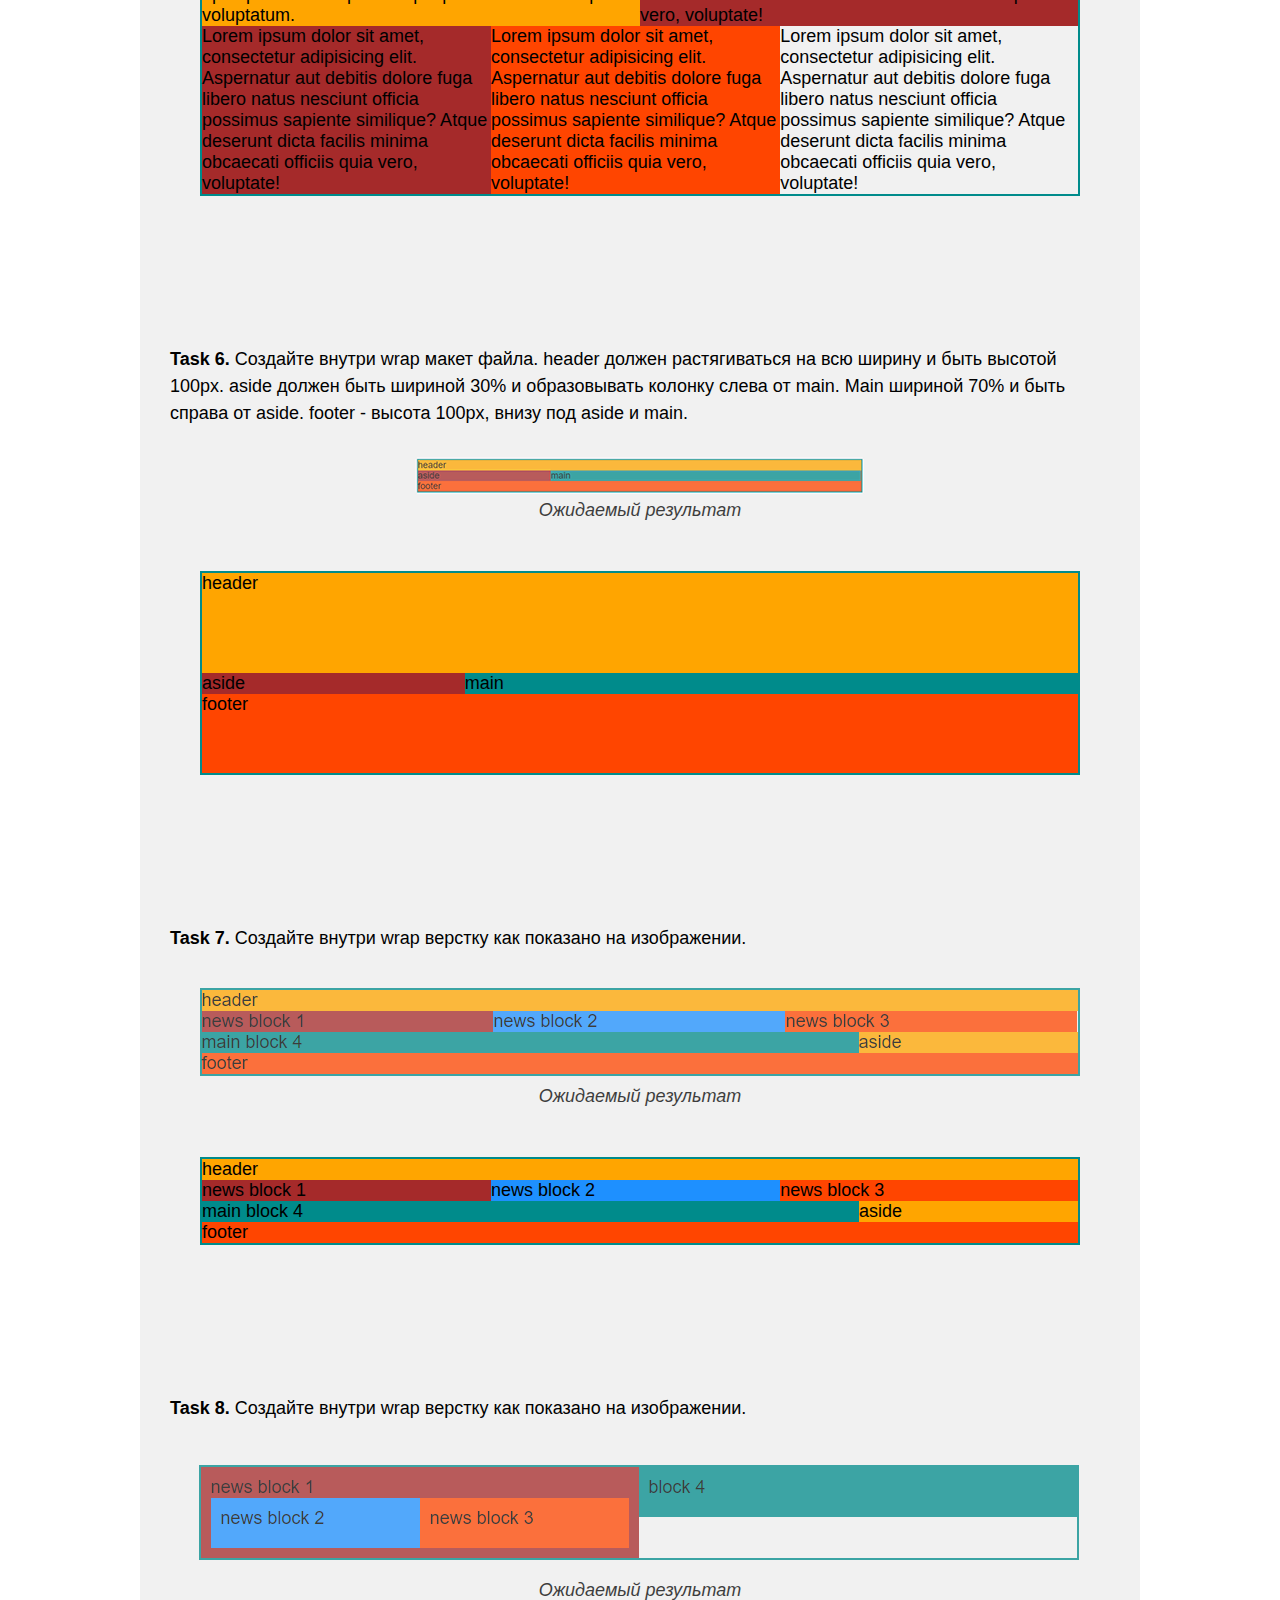
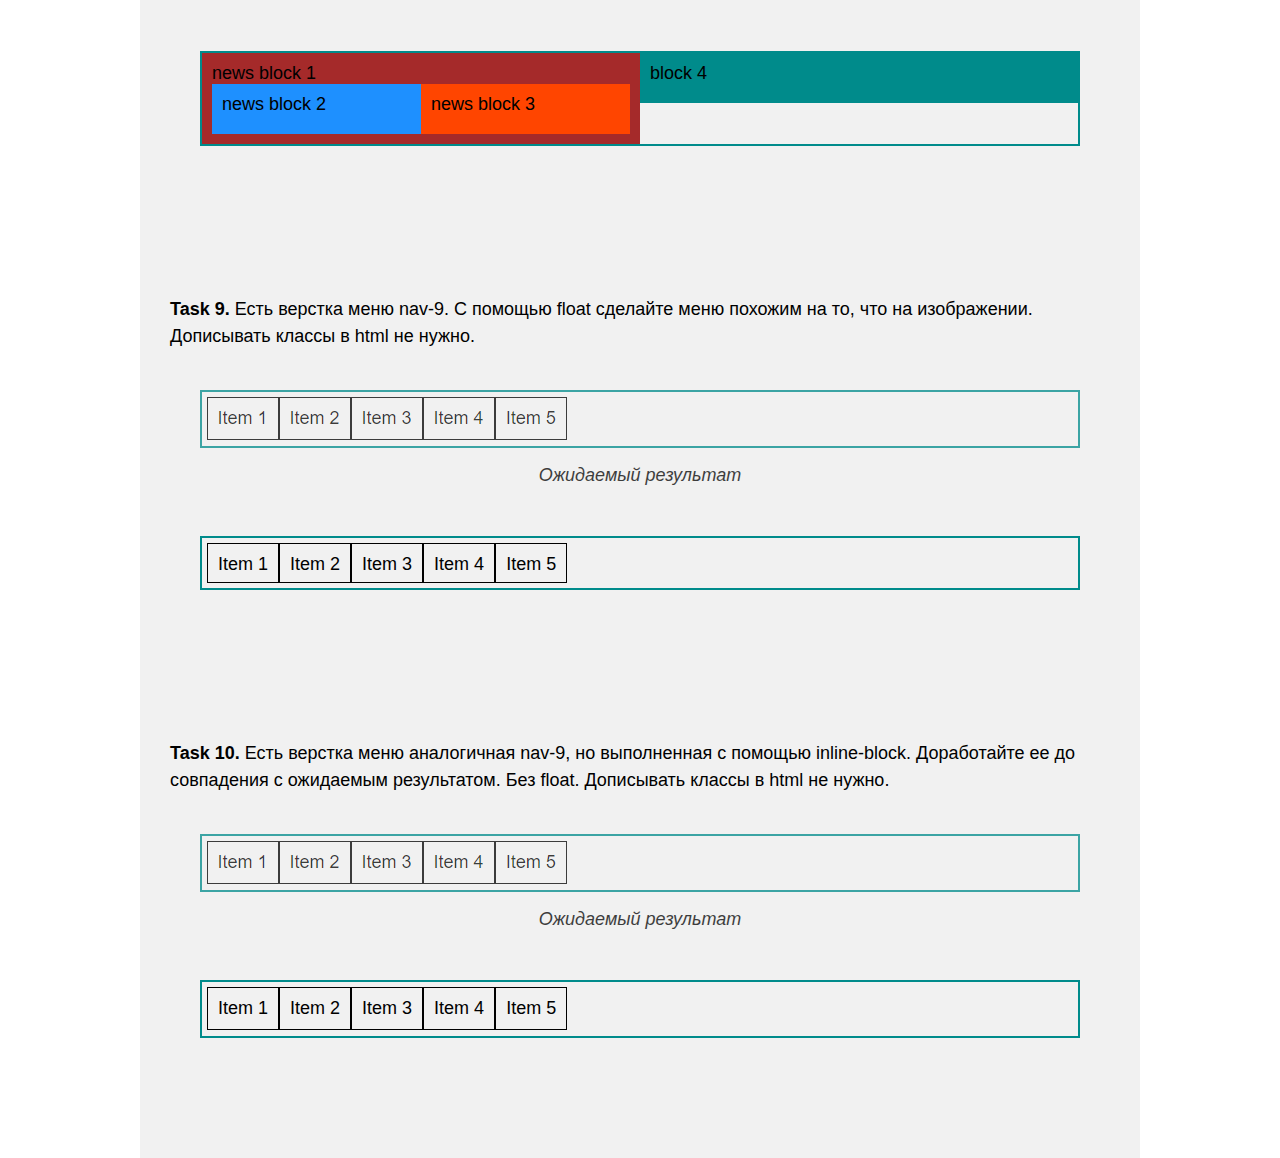
<file: Course HTML & CSS/unit_07/unit_07.html>
<!DOCTYPE html>
<html lang="ru">

<head>
    <meta charset="UTF-8">
    <meta name="viewport" content="width=device-width, initial-scale=1.0">
    <title>Unit 07. Float</title>
    <link rel="stylesheet" href="./css/unit_07.css">
</head>

<body>
<div class="container">

    <header class="site-header">
        <div class="header-wrap">
            <h1>Unit 07. Float</h1>
            <h2><a href="https://itgid.info/course/html">ITGID.info <br> HTML для JavaScript разработчиков</a></h2>
        </div>
    </header>

    <div class="section">
        <p><b>Task 1.</b> Присвойте блоку t-1, свойство float:left, наблюдайте как изменяется поведение p и wrap.
            Дообавьте перед параграфом .clearfix. Изучите изменения отображения.</p>
        <figure>
            <img src="./images/task_1.png" alt="task-1">
            <figcaption>Ожидаемый результат</figcaption>
        </figure>
        <div class="wrap task-1">
            <div class="block bg-orange t-1"></div>
            <div class="clearfix"></div>
            <p>Lorem ipsum dolor sit amet, consectetur adipisicing elit. Amet aperiam at commodi culpa cumque eum fuga
                harum obcaecati placeat ratione, repellendus, sint temporibus? Asperiores dolore expedita hic minus
                ullam veniam?</p>
        </div>
    </div><!-- .section end -->

    <div class="section">
        <p><b>Task 2.</b> Присвойте блоку t-1 и t-2, свойство float:left так, чтобы они стали в один ряд. Текст не
            должен
            залазить под блоки. </p>
        <figure>
            <img src="./images/task_2.png" alt="task-2">
            <figcaption>Ожидаемый результат</figcaption>
        </figure>
        <div class="wrap task-2">
            <div class="block bg-orange t-1"></div>
            <div class="block bg-brown t-2"></div>
            <div class="clearfix"></div>
            <p>Lorem ipsum dolor sit amet, consectetur adipisicing elit. Amet aperiam at commodi culpa cumque eum fuga
                harum obcaecati placeat ratione, repellendus, sint temporibus? Asperiores dolore expedita hic minus
                ullam veniam?</p>
        </div>
    </div><!-- .section end -->

    <div class="section">
        <p><b>Task 3.</b> Присвойте блоку t-1 и t-2, свойство float так чтобы они заполнили весь блок wrap по ширине и
            стали двое в один ряд. Текст не должен залазить под блоки.</p>
        <figure>
            <img src="./images/task_3.png" alt="task-3">
            <figcaption>Ожидаемый результат</figcaption>
        </figure>
        <div class="wrap task-3">
            <div class="block bg-orange t-1"></div>
            <div class="block bg-brown t-2"></div>
            <div class="clearfix"></div>
            <p>Lorem ipsum dolor sit amet, consectetur adipisicing elit. Amet aperiam at commodi culpa cumque eum fuga
                harum obcaecati placeat ratione, repellendus, sint temporibus? Asperiores dolore expedita hic minus
                ullam veniam?</p>
        </div>
    </div><!-- .section end -->

    <div class="section">
        <p><b>Task 4.</b> Сделайте верстку состоящую из двух колонок текста. Суммарная ширина двух колонок должна быть
            равна ширине wrap.</p>
        <figure>
            <img src="./images/task_4.png" alt="task-4">
            <figcaption>Ожидаемый результат</figcaption>
        </figure>
        <div class="wrap task-4">
            <div class=" bg-orange b-1">
                Lorem ipsum dolor sit amet, consectetur adipisicing elit. Ad aut consequuntur culpa dolores doloribus
                earum eligendi facilis harum itaque laborum, obcaecati optio perferendis quaerat qui quia soluta vel
                voluptates voluptatum.
            </div>
            <div class=" bg-brown b-2">
                Lorem ipsum dolor sit amet, consectetur adipisicing elit. Aspernatur aut debitis dolore fuga libero
                natus nesciunt officia possimus sapiente similique? Atque deserunt dicta facilis minima obcaecati
                officiis quia vero, voluptate!
            </div>
            <div class="clearfix"></div>
        </div>
    </div><!-- .section end -->

    <div class="section"><b>Task 5</b>
        <p><b>Task 5.</b> Сделайте верстку состоящую из двух колонок текста, а ниже (тоже внутри wrap) из трех колонок.
            Ширины колонок b-3 равны.</p>
        <figure>
            <img src="./images/task_5.png" alt="task-5">
            <figcaption>Ожидаемый результат</figcaption>
        </figure>
        <div class="wrap task-5">
            <div class="bg-orange b-1">
                Lorem ipsum dolor sit amet, consectetur adipisicing elit. Ad aut consequuntur culpa dolores doloribus
                earum eligendi facilis harum itaque laborum, obcaecati optio perferendis quaerat qui quia soluta vel
                voluptates voluptatum.
            </div>
            <div class="bg-brown b-2">
                Lorem ipsum dolor sit amet, consectetur adipisicing elit. Aspernatur aut debitis dolore fuga libero
                natus nesciunt officia possimus sapiente similique? Atque deserunt dicta facilis minima obcaecati
                officiis quia vero, voluptate!
            </div>
            <div class="clearfix"></div>
            <div class="bg-brown b-3">
                Lorem ipsum dolor sit amet, consectetur adipisicing elit. Aspernatur aut debitis dolore fuga libero
                natus nesciunt officia possimus sapiente similique? Atque deserunt dicta facilis minima obcaecati
                officiis quia vero, voluptate!
            </div>
            <div class="bg-orangered b-3">
                Lorem ipsum dolor sit amet, consectetur adipisicing elit. Aspernatur aut debitis dolore fuga libero
                natus nesciunt officia possimus sapiente similique? Atque deserunt dicta facilis minima obcaecati
                officiis quia vero, voluptate!
            </div>
            <div class="darkcyan b-3">
                Lorem ipsum dolor sit amet, consectetur adipisicing elit. Aspernatur aut debitis dolore fuga libero
                natus nesciunt officia possimus sapiente similique? Atque deserunt dicta facilis minima obcaecati
                officiis quia vero, voluptate!
            </div>
            <div class="clearfix"></div>
        </div>
    </div><!-- .section end -->

    <div class="section">
        <p><b>Task 6.</b> Создайте внутри wrap макет файла. header должен растягиваться на всю ширину и быть высотой
            100px. aside должен быть шириной 30% и образовывать колонку слева от main. Main шириной 70% и быть справа от
            aside. footer - высота 100px, внизу под aside и main.</p>
        <figure>
            <img src="./images/task_6.png" alt="task-4">
            <figcaption>Ожидаемый результат</figcaption>
        </figure>
        <div class="wrap task-6">
            <header class=" bg-orange header">
                header
            </header>
            <aside class=" bg-brown b-2">
                aside
            </aside>
            <main class="bg-darkcyan b-3">
                main
            </main>
            <footer class=" bg-orangered b-4">
                footer
            </footer>
            <div class="clearfix"></div>
        </div>
    </div><!-- .section end -->

    <div class="section">
        <p><b>Task 7.</b> Создайте внутри wrap верстку как показано на изображении.</p>
        <figure>
            <img src="./images/task_7.png" alt="task-7">
            <figcaption>Ожидаемый результат</figcaption>
        </figure>
        <div class="wrap task-7">
            <header class=" bg-orange header">
                header
            </header>
            <div class=" bg-brown b-1">
                news block 1
            </div>
            <div class="bg-dodgerBlue b-2">
                news block 2
            </div>
            <div class="bg-orangered b-3">
                news block 3
            </div>
            <div class="clearfix"></div>
            <main class="bg-darkcyan b-4">
                main block 4
            </main>
            <div class="bg-orange b-5">aside</div>
            <footer class=" bg-orangered b-6">
                footer
            </footer>
            <div class="clearfix"></div>
        </div>
    </div><!-- .section end -->

    <div class="section">
        <p><b>Task 8.</b> Создайте внутри wrap верстку как показано на изображении.</p>
        <figure>
            <img src="./images/task_8.png" alt="task-8">
            <figcaption>Ожидаемый результат</figcaption>
        </figure>
        <div class="wrap task-8">
            <div class=" bg-brown b-1">
                news block 1
                <div class="clearfix"></div>
                <div class="bg-dodgerBlue b-2">
                    news block 2
                </div>
                <div class="bg-orangered b-3">
                    news block 3
                </div>
            </div><!-- .b-1 end-->
            <div class="bg-darkcyan b-4">
                block 4
            </div>
            <div class="clearfix"></div>
        </div>
    </div><!-- .section end -->


    <div class="section">
        <p><b>Task 9.</b> Есть верстка меню nav-9. С помощью float сделайте меню похожим на то, что на изображении.
            Дописывать классы в html не нужно.</p>
        <figure>
            <img src="./images/task_9.png" alt="task-9">
            <figcaption>Ожидаемый результат</figcaption>
        </figure>
        <div class="wrap nav-9">
            <ul>
                <li>Item 1</li>
                <li>Item 2</li>
                <li>Item 3</li>
                <li>Item 4</li>
                <li>Item 5</li>
            </ul>
        </div>
        <!-- <div class="clearfix"></div> -->

    </div><!-- .section end -->


    <div class="section">
        <p><b>Task 10.</b> Есть верстка меню аналогичная nav-9, но выполненная с помощью inline-block. Доработайте ее до
            совпадения с ожидаемым результатом. Без float. Дописывать классы в html не нужно.</p>
        <figure>
            <img src="./images/task_9.png" alt="task-9">
            <figcaption>Ожидаемый результат</figcaption>
        </figure>
        <div class="wrap nav-10">
            <ul>
                <li>Item 1</li>
                <li>Item 2</li>
                <li>Item 3</li>
                <li>Item 4</li>
                <li>Item 5</li>
            </ul>
        </div>
    </div><!-- .section end -->

</div><!--container end-->
</body>
</html>
</file>
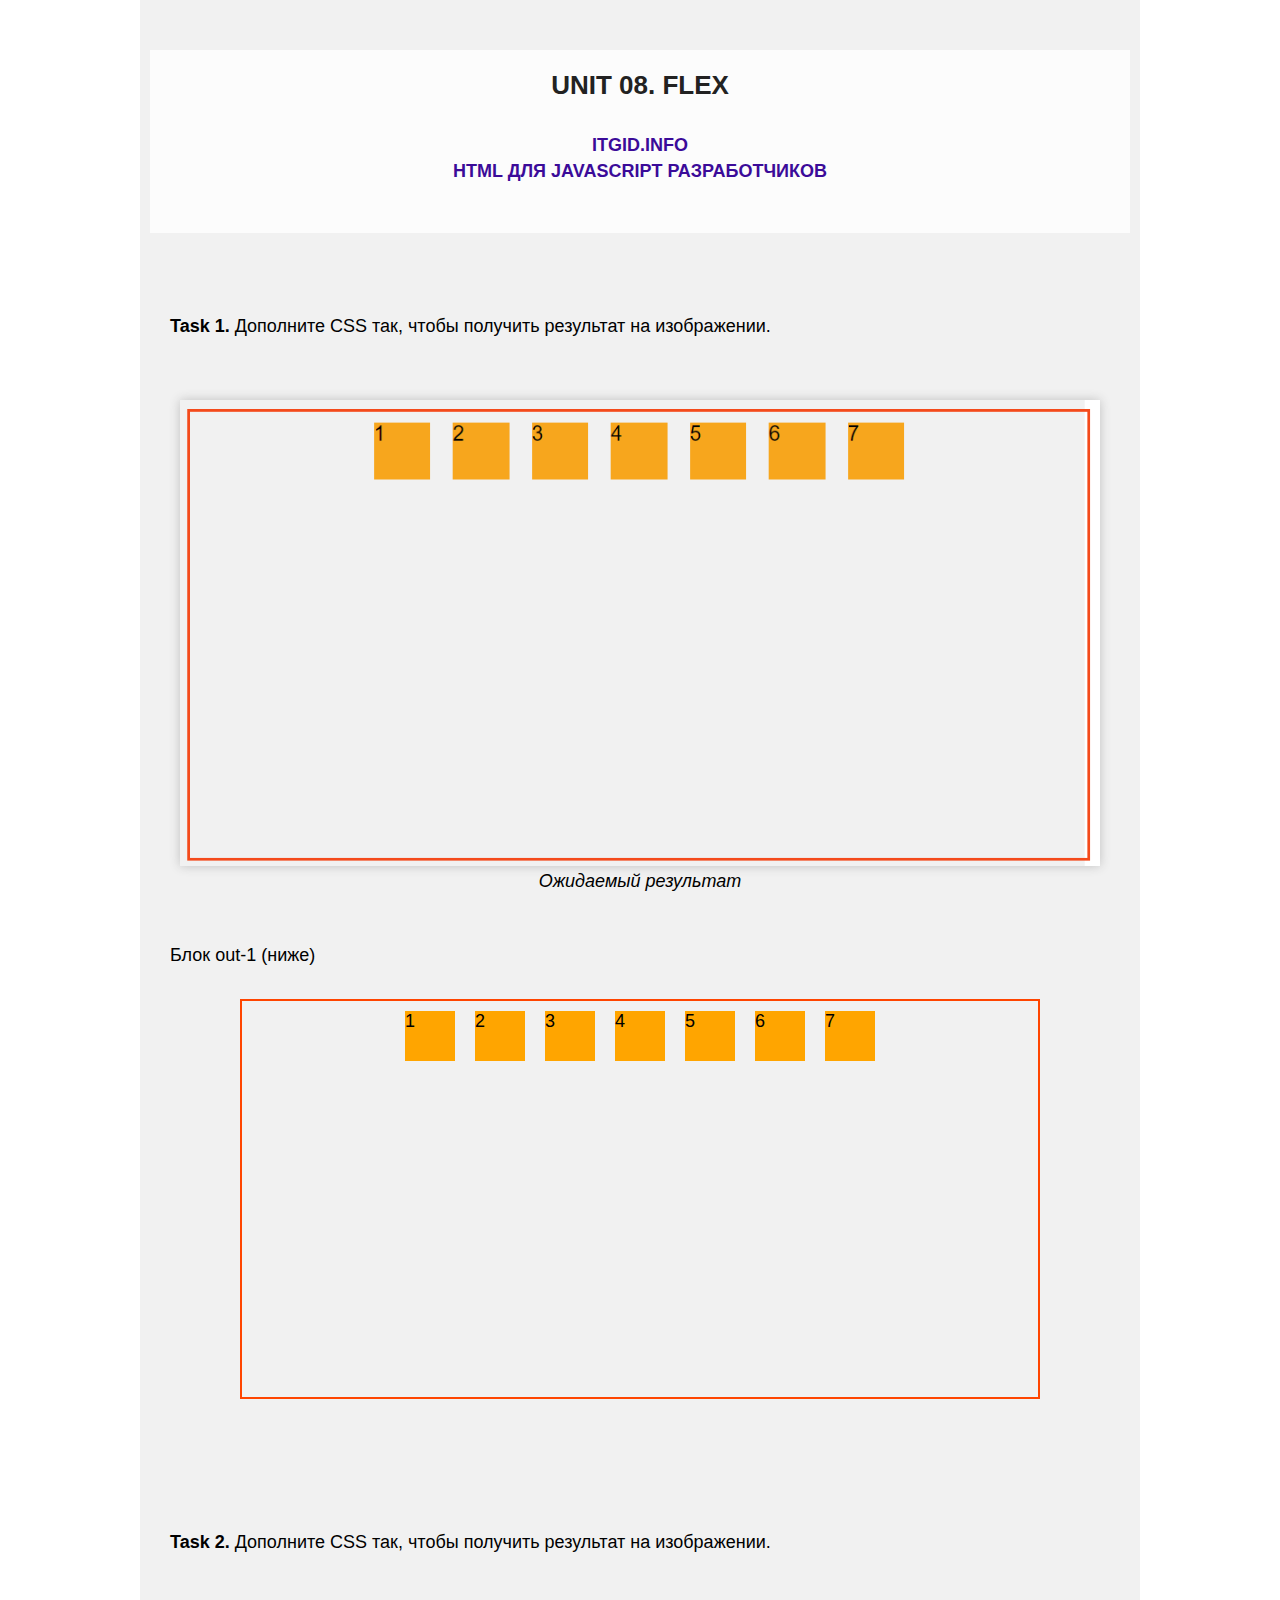
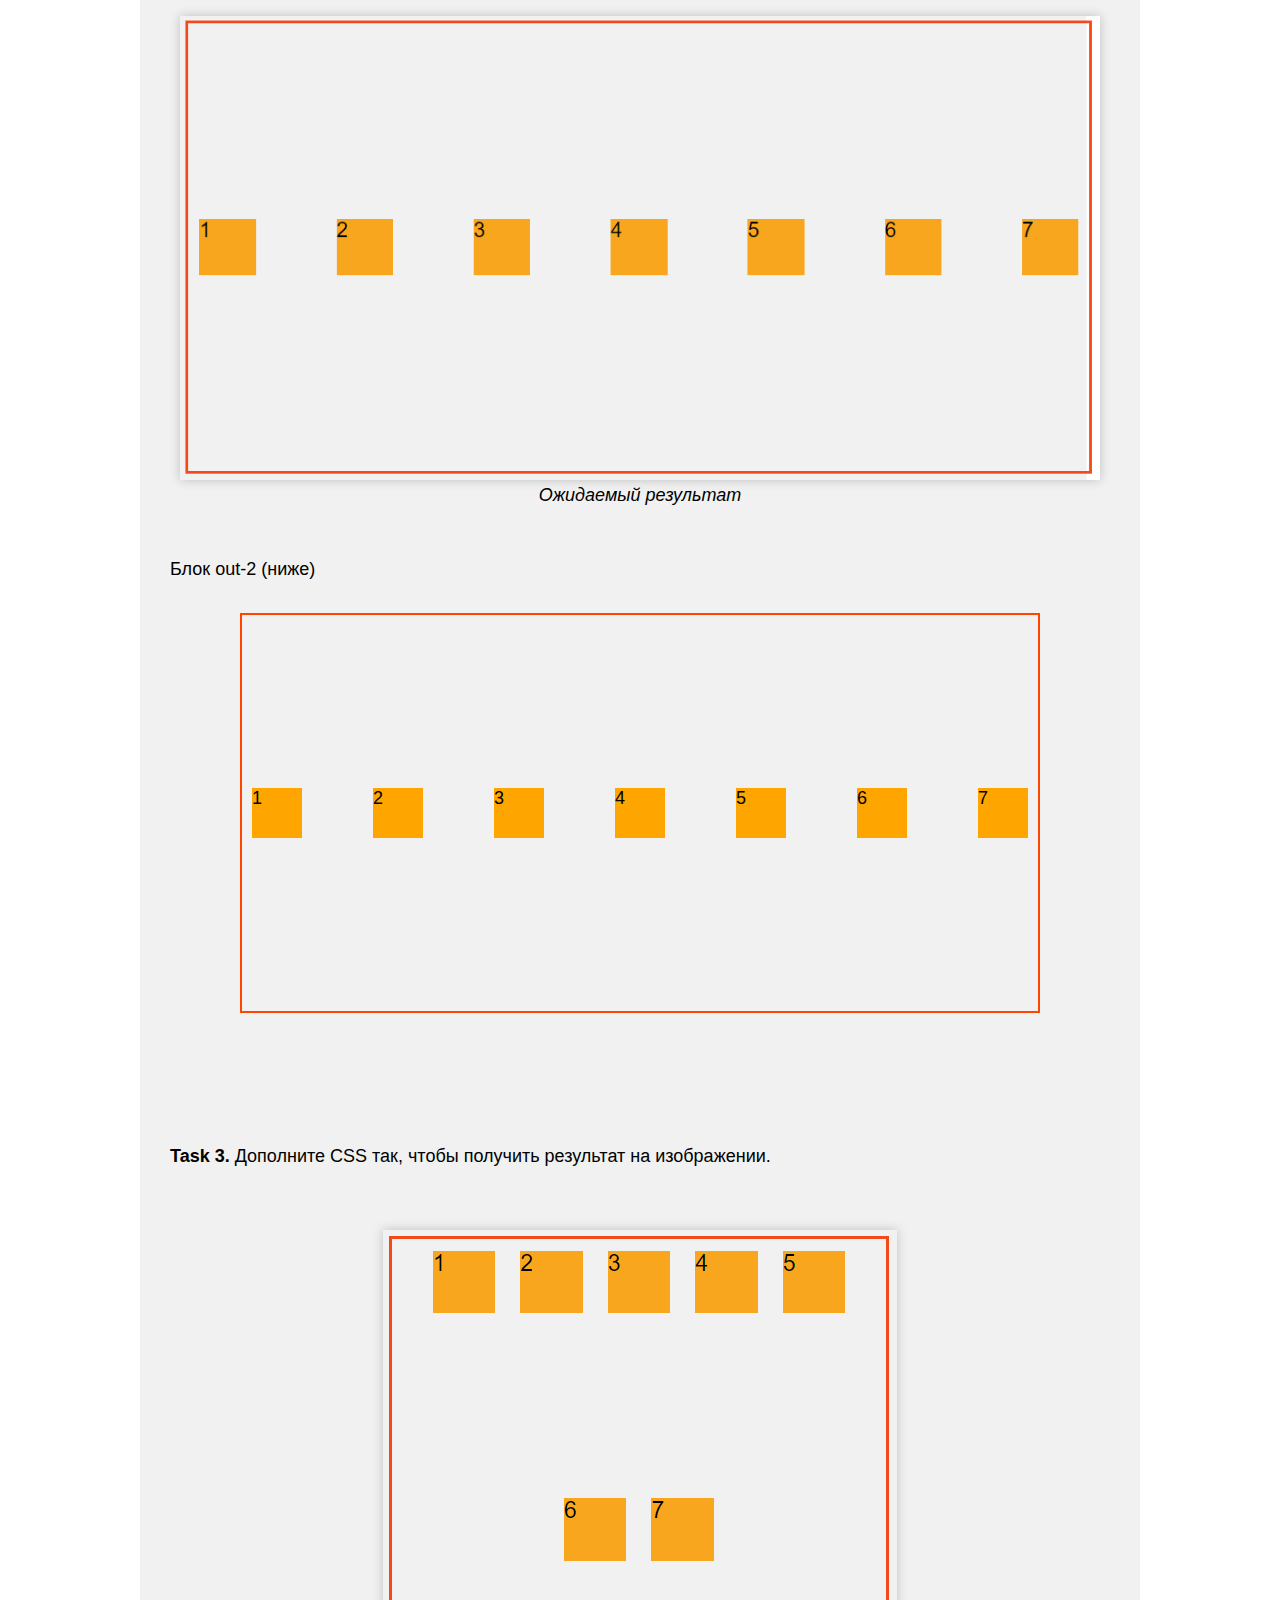
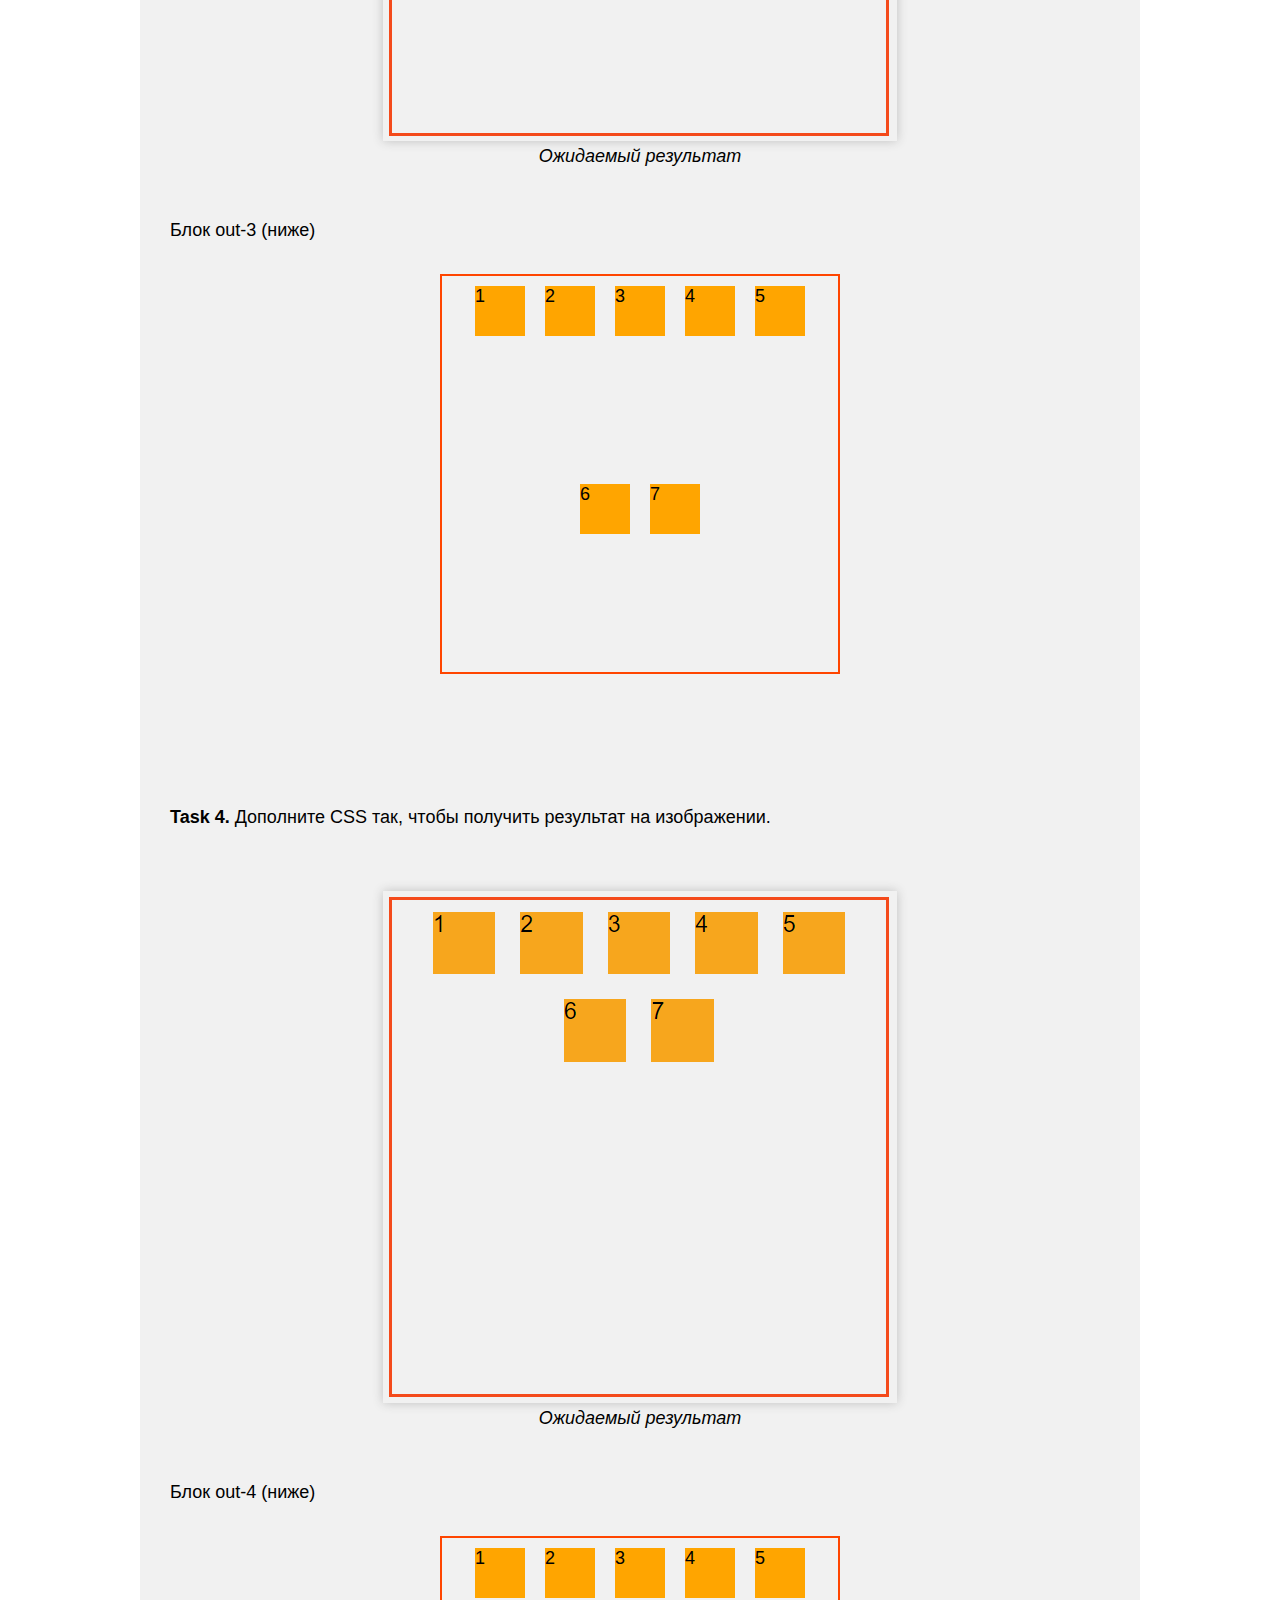
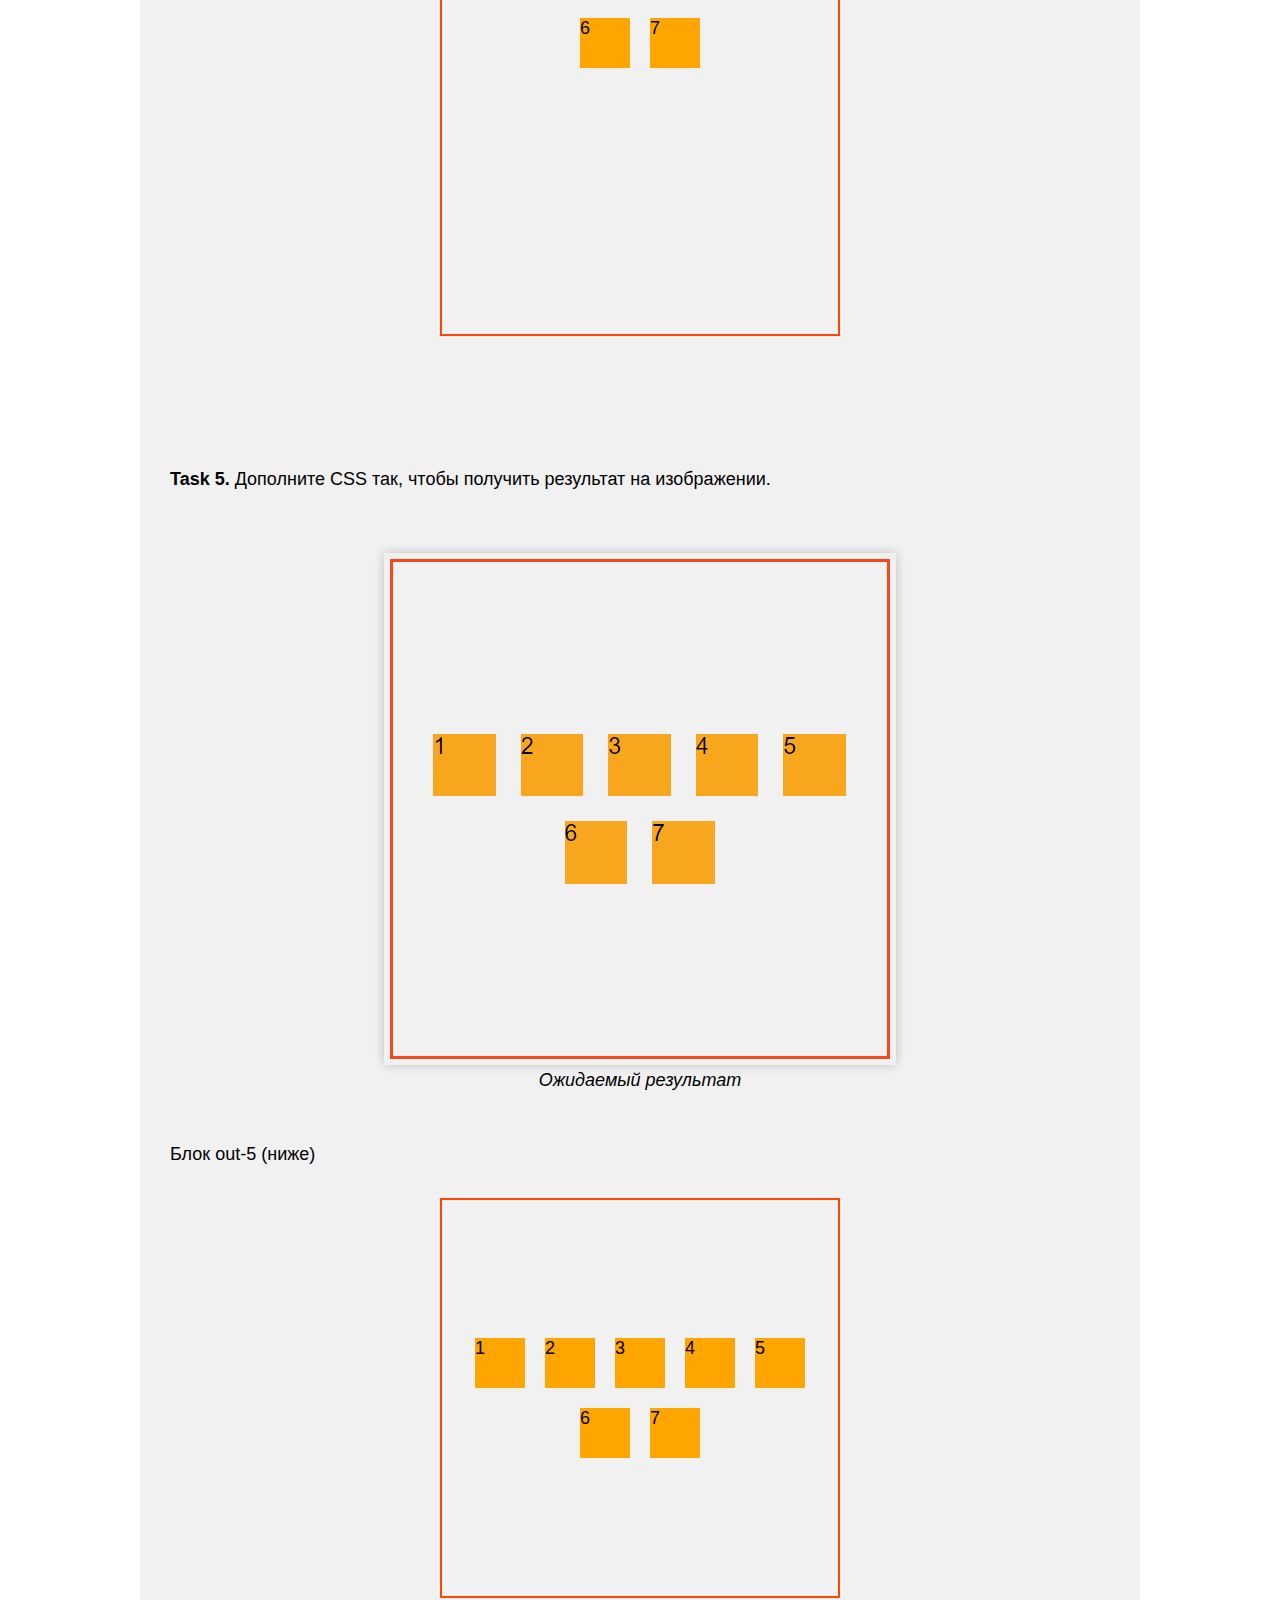
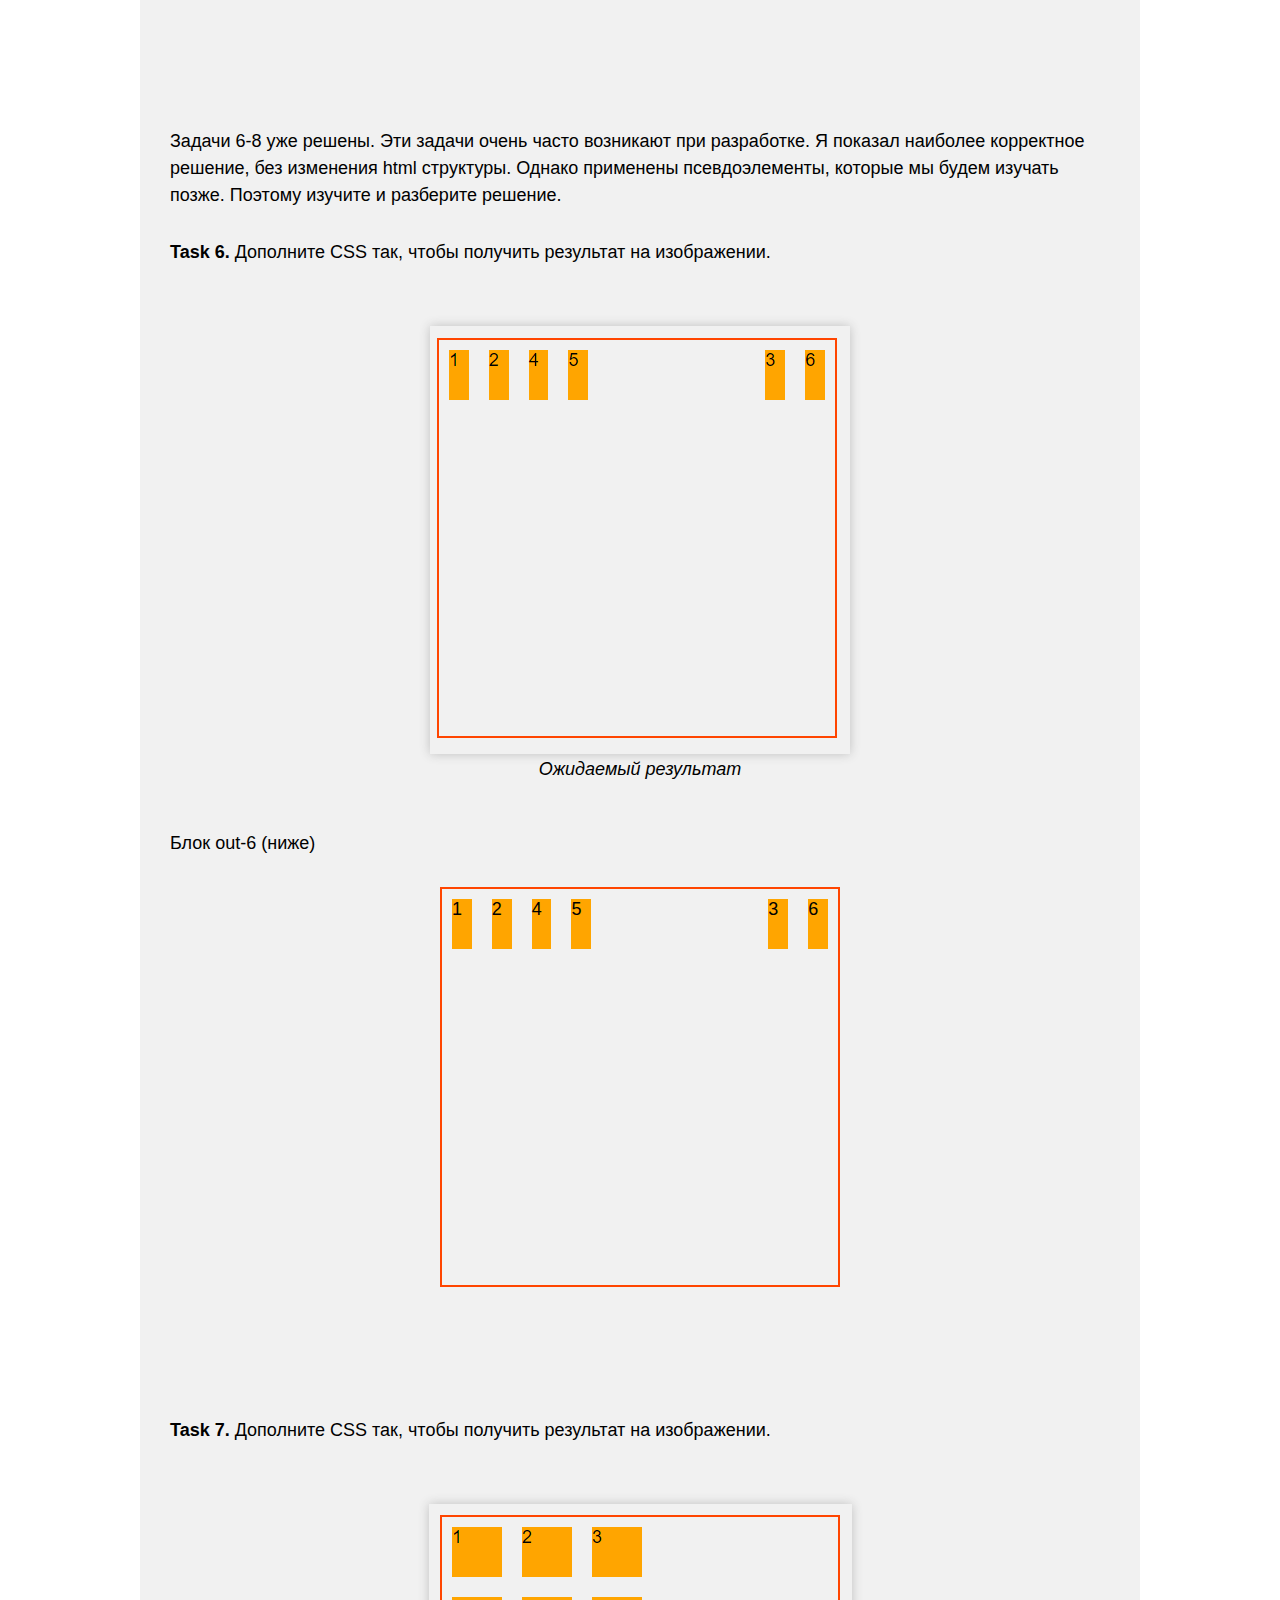
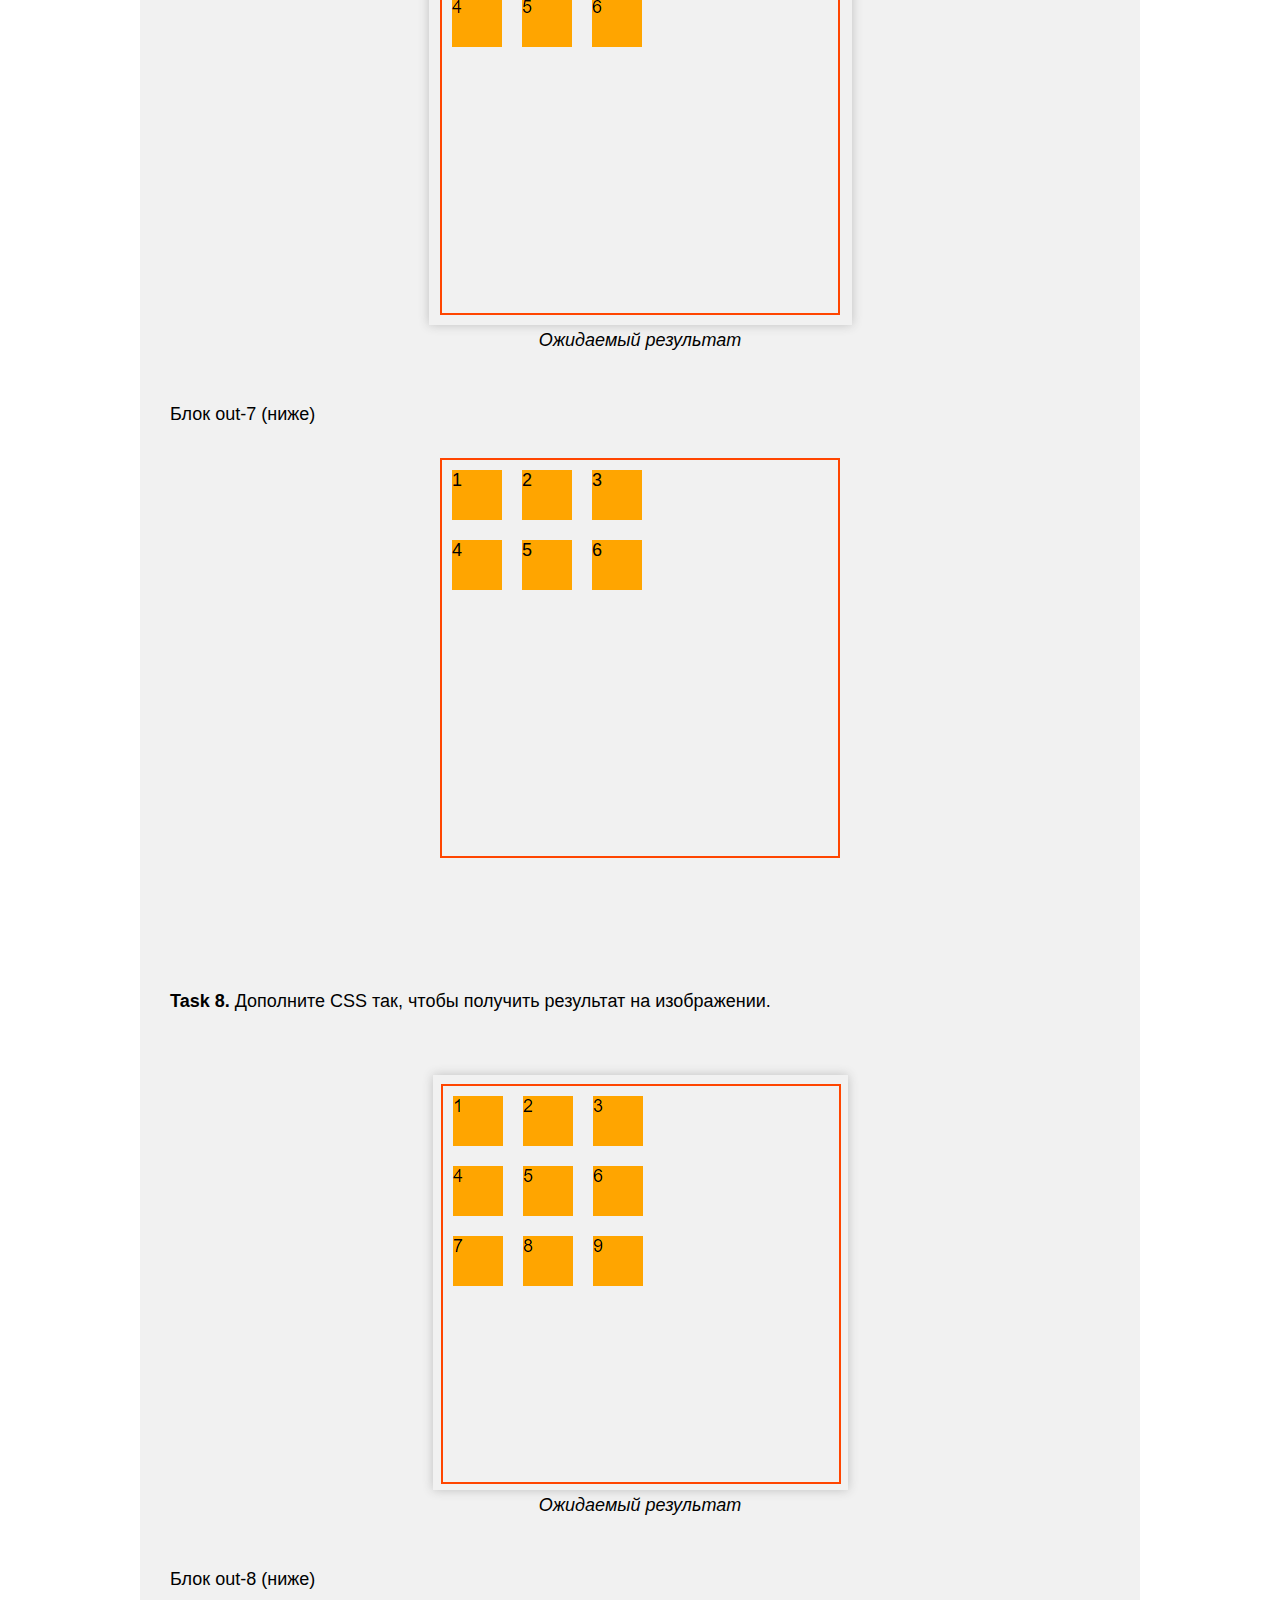
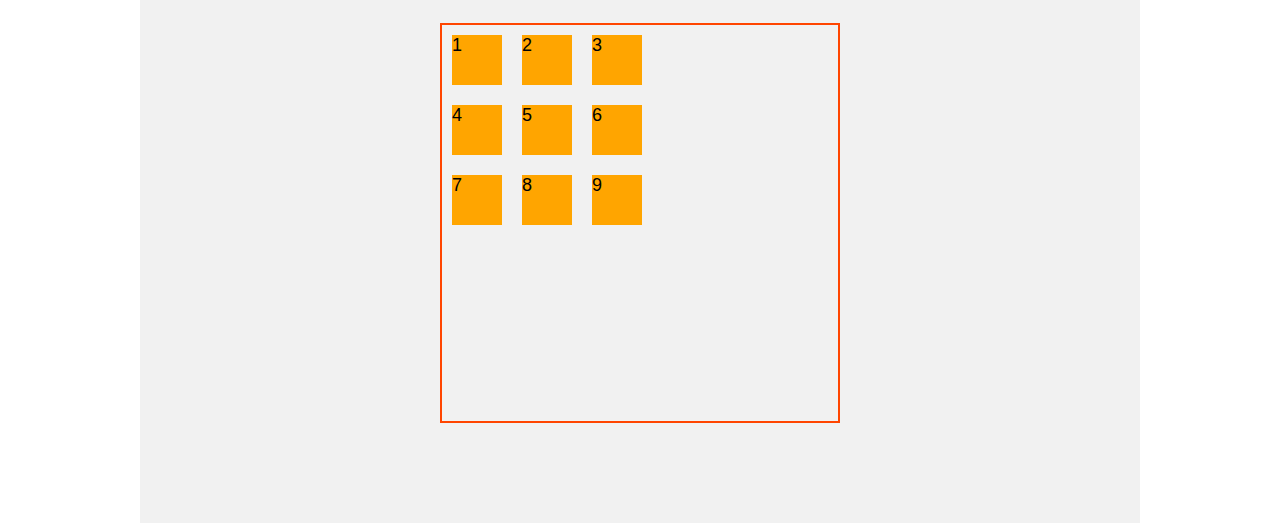
<file: Course HTML & CSS/unit_08/unit_08.html>
<!DOCTYPE html>
<html lang="en">

<head>
    <meta charset="UTF-8">
    <meta name="viewport" content="width=device-width, initial-scale=1.0">
    <title>Unit 08. Flex</title>
    <link rel="stylesheet" href="css/unit_08.css">
</head>

<body>
<div class="container">
    <header class="site-header">
        <div class="header-wrap">
            <h1>Unit 08. Flex</h1>
            <h2><a href="https://itgid.info/course/html">ITGID.info <br> HTML для JavaScript разработчиков</a></h2>
        </div>
    </header>
    <div class="section">
        <p><b>Task 1. </b>Дополните CSS так, чтобы получить результат на изображении.</p>
        <figure>
            <img src="./images/res_1.png" alt="task-1">
            <figcaption>Ожидаемый результат</figcaption>
        </figure>
        <p>Блок out-1 (ниже)</p>
        <div class="out-1">
            <div class="block">1</div>
            <div class="block">2</div>
            <div class="block">3</div>
            <div class="block">4</div>
            <div class="block">5</div>
            <div class="block">6</div>
            <div class="block">7</div>
        </div>
    </div><!--div.section end-->
    <div class="section">
        <p><b>Task 2. </b>Дополните CSS так, чтобы получить результат на изображении.</p>
        <figure>
            <img src="./images/res_2.png" alt="task-2">
            <figcaption>Ожидаемый результат</figcaption>
        </figure>
        <p>Блок out-2 (ниже)</p>
        <div class="out-2">
            <div class="block">1</div>
            <div class="block">2</div>
            <div class="block">3</div>
            <div class="block">4</div>
            <div class="block">5</div>
            <div class="block">6</div>
            <div class="block">7</div>
        </div>
    </div><!--div.section end-->

    <div class="section">
        <p><b>Task 3. </b>Дополните CSS так, чтобы получить результат на изображении.</p>
        <figure>
            <img src="./images/res_3.png" alt="task-3">
            <figcaption>Ожидаемый результат</figcaption>
        </figure>
        <p>Блок out-3 (ниже)</p>
        <div class="out-3">
            <div class="block">1</div>
            <div class="block">2</div>
            <div class="block">3</div>
            <div class="block">4</div>
            <div class="block">5</div>
            <div class="block">6</div>
            <div class="block">7</div>
        </div>
    </div><!--div.section end-->


    <div class="section">
        <p><b>Task 4. </b>Дополните CSS так, чтобы получить результат на изображении.</p>
        <figure>
            <img src="./images/res_4.png" alt="task-4">
            <figcaption>Ожидаемый результат</figcaption>
        </figure>
        <p>Блок out-4 (ниже)</p>
        <div class="out-4">
            <div class="block">1</div>
            <div class="block">2</div>
            <div class="block">3</div>
            <div class="block">4</div>
            <div class="block">5</div>
            <div class="block">6</div>
            <div class="block">7</div>
        </div>
    </div><!--div.section end-->

    <div class="section">
        <p><b>Task 5. </b>Дополните CSS так, чтобы получить результат на изображении.</p>
        <figure>
            <img src="./images/res_5.png" alt="task-5">
            <figcaption>Ожидаемый результат</figcaption>
        </figure>
        <p>Блок out-5 (ниже)</p>
        <div class="out-5">
            <div class="block">1</div>
            <div class="block">2</div>
            <div class="block">3</div>
            <div class="block">4</div>
            <div class="block">5</div>
            <div class="block">6</div>
            <div class="block">7</div>
        </div>
    </div><!--div.section end-->

    <div class="section">
        <p>Задачи 6-8 уже решены. Эти задачи очень часто возникают при разработке. Я показал наиболее корректное решение, без изменения html структуры. Однако применены псевдоэлементы, которые мы будем изучать позже. Поэтому изучите и разберите решение.</p>
        <p><b>Task 6. </b>Дополните CSS так, чтобы получить результат на изображении.</p>
        <figure>
            <img src="./images/res_6.png" alt="task-6">
            <figcaption>Ожидаемый результат</figcaption>
        </figure>
        <p>Блок out-6 (ниже)</p>
        <div class="out-6">
            <div class="block">1</div>
            <div class="block">2</div>
            <div class="block wbr">3</div>
            <div class="block">4</div>
            <div class="block">5</div>
            <div class="block wbr ">6</div>
        </div>
    </div><!--div.section end-->

    <div class="section">
        <p><b>Task 7. </b>Дополните CSS так, чтобы получить результат на изображении.</p>
        <figure>
            <img src="./images/res_7.png" alt="task-7">
            <figcaption>Ожидаемый результат</figcaption>
        </figure>
        <p>Блок out-7 (ниже)</p>
        <div class="out-7">
            <div class="block">1</div>
            <div class="block">2</div>
            <div class="block">3</div>
            <div class="block wbr">4</div>
            <div class="block wbr">5</div>
            <div class="block wbr">6</div>
        </div>
    </div><!--div.section end-->

    <div class="section">
        <p><b>Task 8. </b>Дополните CSS так, чтобы получить результат на изображении.</p>
        <figure>
            <img src="./images/res_8.png" alt="task-8">
            <figcaption>Ожидаемый результат</figcaption>
        </figure>
        <p>Блок out-8 (ниже)</p>
        <div class="out-8">
            <div class="block">1</div>
            <div class="block">2</div>
            <div class="block">3</div>
            <div class="block wbr">4</div>
            <div class="block wbr">5</div>
            <div class="block wbr">6</div>
            <div class="block wbr2">7</div>
            <div class="block wbr2">8</div>
            <div class="block wbr2">9</div>
        </div>
    </div><!--div.section end-->

</div><!--div.container end-->

</body>

</html>
</file>
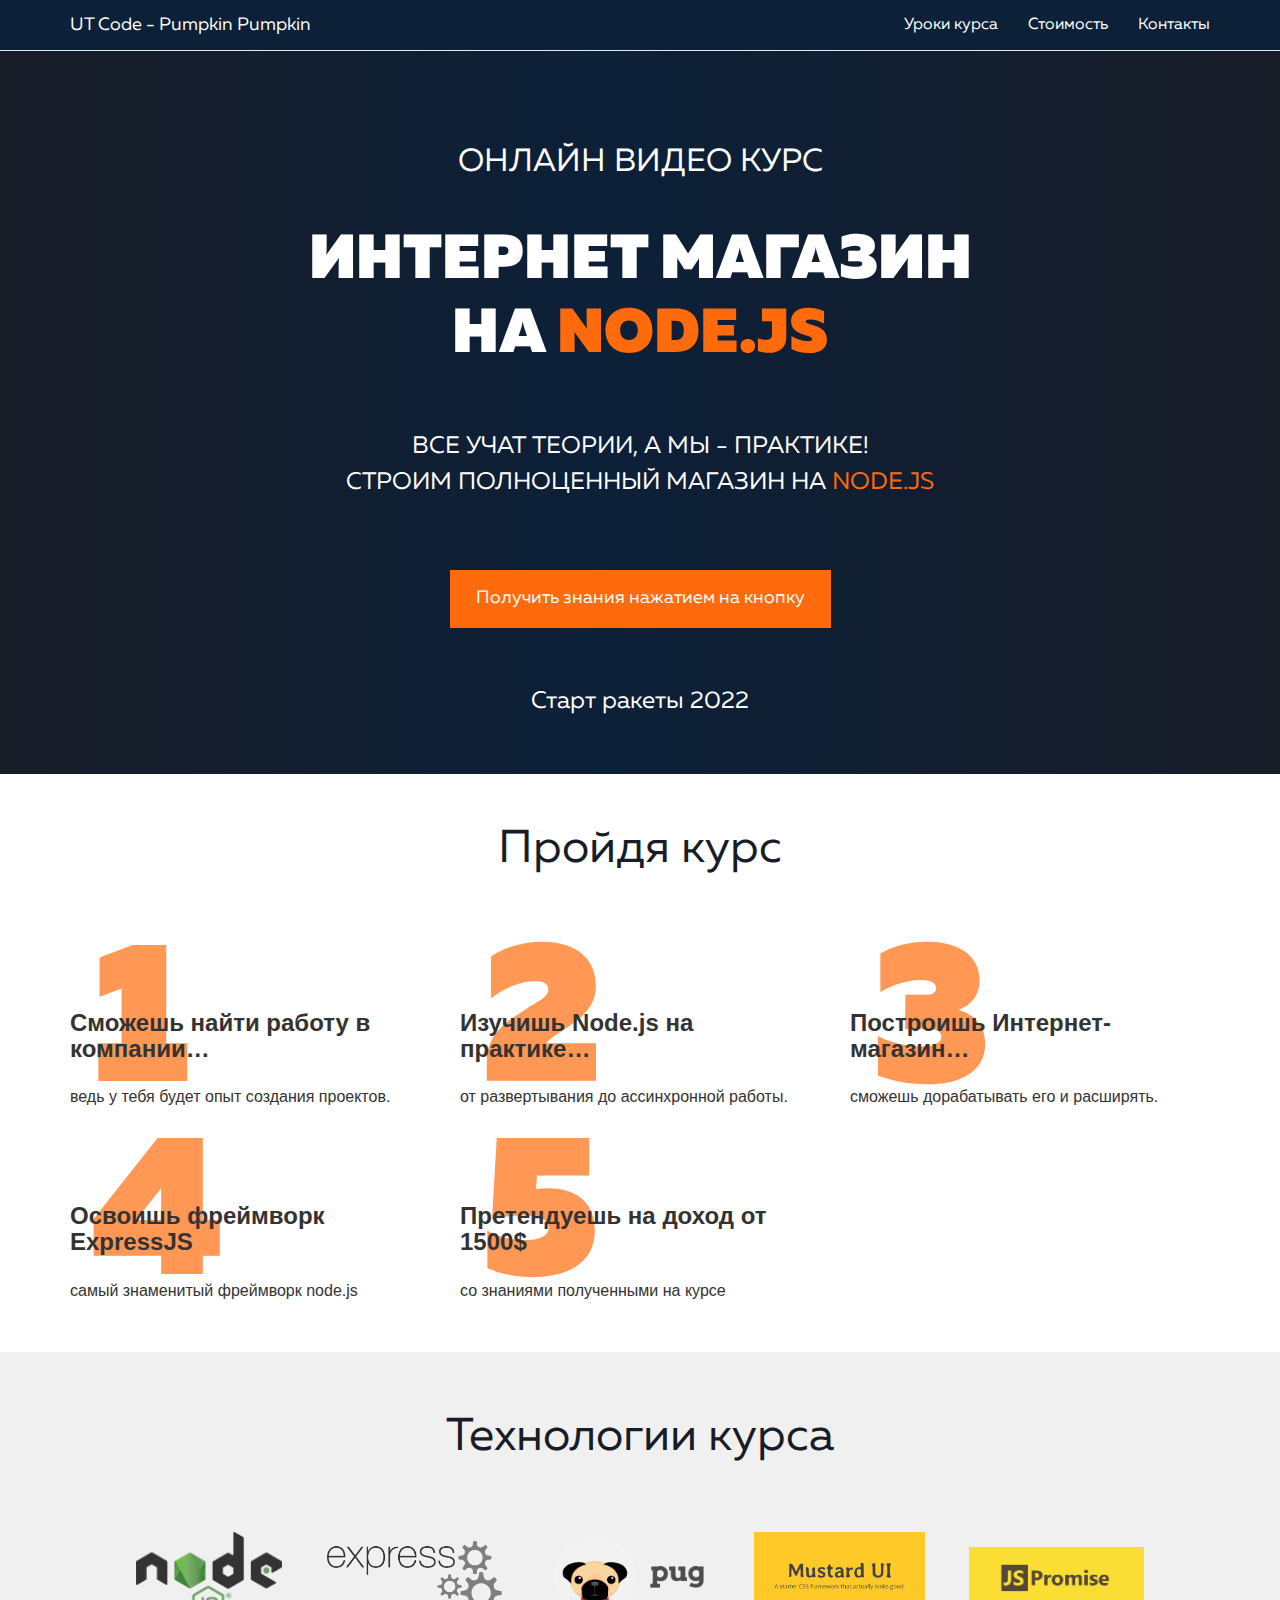
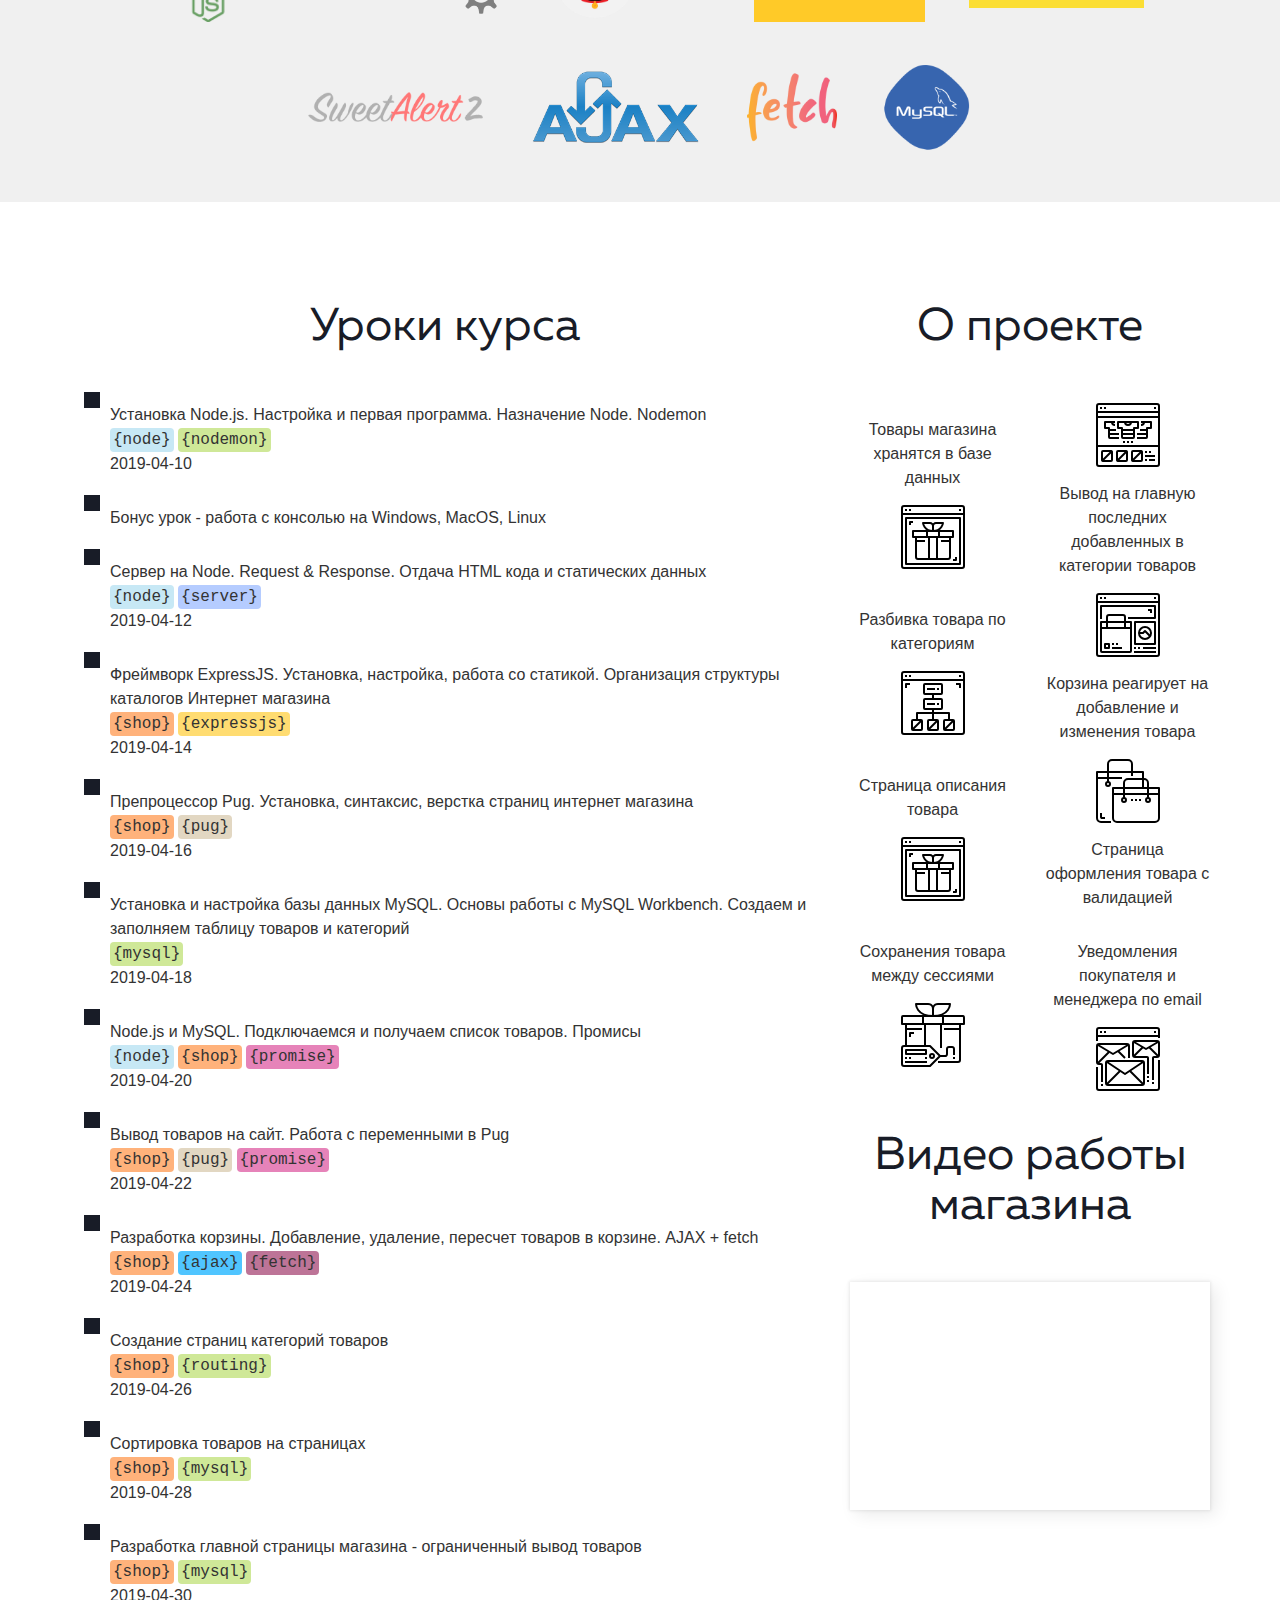
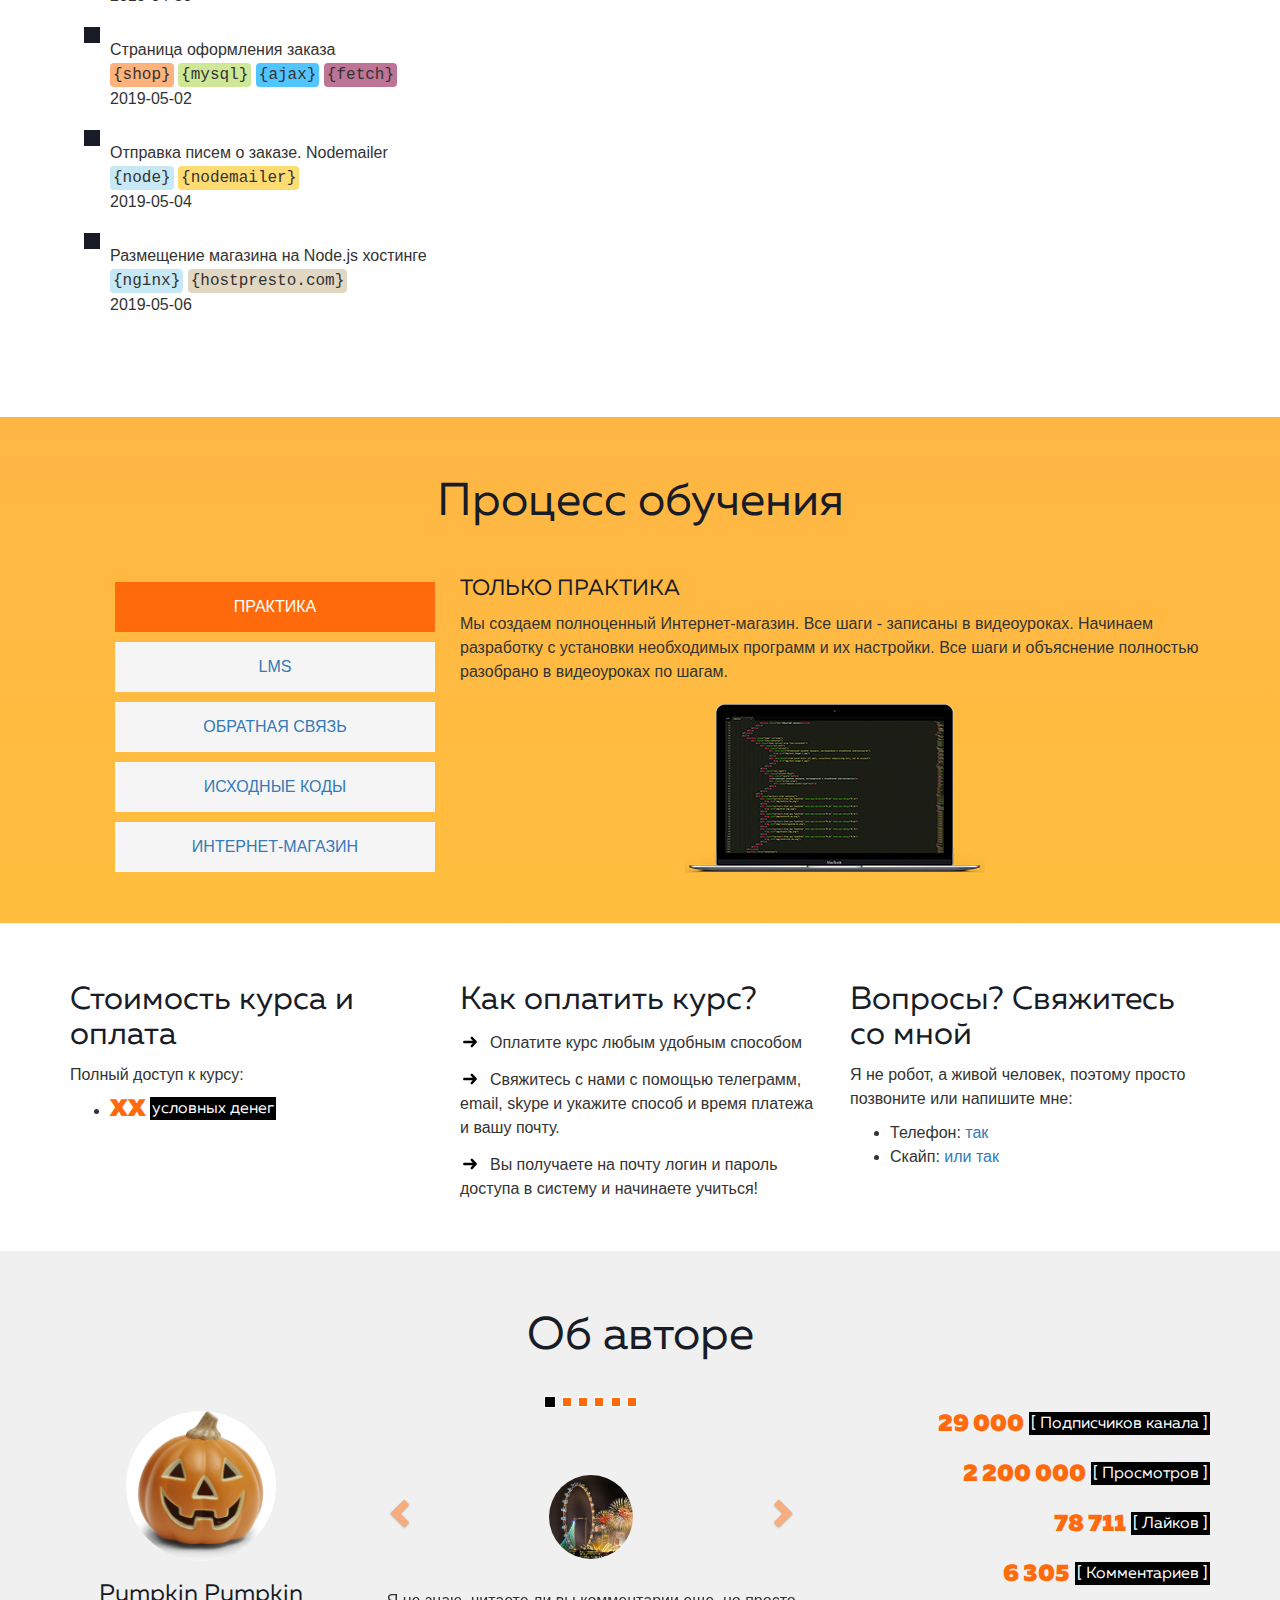
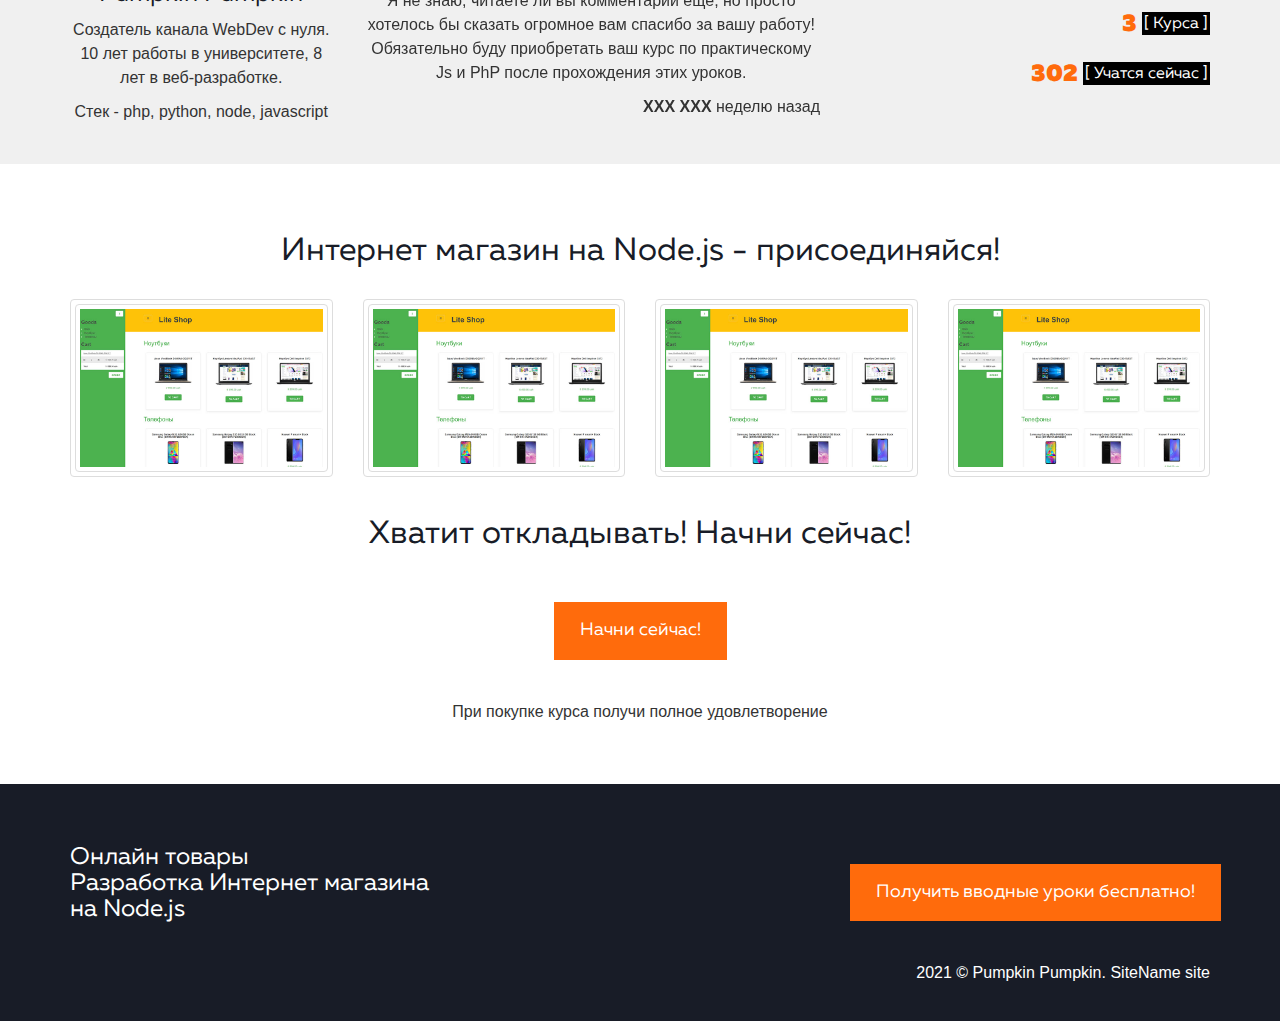
<file: Course HTML & CSS/unit_10/unit_10.html>
<!DOCTYPE html>
<html lang="ru">

<head>
    <meta charset="utf-8">
    <meta http-equiv="X-UA-Compatible" content="IE=edge">
    <meta name="viewport" content="width=device-width, initial-scale=1">
    <title>Интернет магазин на Node.js</title>
    <meta name="description" content="Онлайн магазин магазин">


    <!-- Bootstrap -->
    <link href="css/bootstrap.min.css" rel="stylesheet">
    <link rel="stylesheet" href="css/unit_10.css">
    <link rel="shortcut icon" href="images/favicon.png" type="image/png">

</head>

<body>

    <nav class="navbar navbar-default navbar-fixed-top">
        <div class="container">
            <div class="navbar-header">
                <button type="button" class="navbar-toggle collapsed" data-toggle="collapse" data-target="#navbar"
                    aria-expanded="false" aria-controls="navbar">
                    <span class="sr-only">Toggle navigation</span>
                    <span class="icon-bar"></span>
                    <span class="icon-bar"></span>
                    <span class="icon-bar"></span>
                </button>
                <a class="navbar-brand" href="#"> UT Code - Pumpkin Pumpkin</a>
            </div>

            <div id="navbar" class="navbar-collapse collapse">
                <ul class="nav navbar-nav navbar-right">
                    <li><a href="#course-lesson">Уроки курса</a></li>
                    <li><a href="#cost">Стоимость</a></li>
                    <li><a href="#contacts">Контакты</a></li>
                </ul>
            </div>
        </div>
    </nav>

    <header>
        <div class="site-header">
            <div class="container">
                <div class="row">
                    <div class="col-lg-12">
                        <div class="hero-1 text-center">
                            онлайн видео курс
                        </div>
                    </div>
                    <div class="col-lg-12">
                        <div class="hero-2  text-center">
                            Интернет магазин<br> на <span class="color-orange">node.js</span>
                        </div>
                    </div>
                    <div class="col-lg-12">
                        <div class="hero-3  text-center">
                            все учат теории, а мы - практике!<br>
                            строим полноценный магазин на <span class="color-orange">node.js</span>
                        </div>
                    </div>
                    <div class="col-lg-12 text-center">
                        <button class="btn orange-button open-email-window">Получить знания нажатием на кнопку</button>
                    </div>
                    <div class="col-lg-12 text-center">
                        <h3 style="color: #fff;">Старт ракеты 2022 </h3>
                    </div>
                </div>
            </div>
        </div>
    </header>

    <div class="container">
        <section>
            <div class="row">
                <div class="col-lg-12 text-center">
                    <h2>Пройдя курс</h2>
                </div>
                <div class="col-lg-4 col-md-6 col-sm-6">
                    <div class="you-can-item">
                        <span class="count"> 1 </span>
                        <h6>Сможешь найти работу в компании…</h6>
                        <p>ведь у тебя будет опыт создания проектов.</p>
                    </div>
                </div>
                <div class="col-lg-4 col-md-6 col-sm-6">
                    <div class="you-can-item">
                        <span class="count"> 2 </span>
                        <h6>Изучишь Node.js на практике…</h6>
                        <p>от развертывания до ассинхронной работы.</p>
                    </div>
                </div>
                <div class="col-lg-4 col-md-6 col-sm-6">
                    <div class="you-can-item">
                        <span class="count"> 3 </span>
                        <h6>Построишь Интернет-магазин…</h6>
                        <p>сможешь дорабатывать его и расширять.</p>
                    </div>
                </div>
                <div class="col-lg-4 col-md-6 col-sm-6">
                    <div class="you-can-item">
                        <span class="count"> 4 </span>
                        <h6>Освоишь фреймворк ExpressJS</h6>
                        <p>самый знаменитый фреймворк node.js</p>
                    </div>
                </div>
                <div class="col-lg-4 col-md-6 col-sm-6">
                    <div class="you-can-item">
                        <span class="count"> 5 </span>
                        <h6>Претендуешь на доход от 1500$</h6>
                        <p>со знаниями полученными на курсе</p>
                    </div>
                </div>
            </div>
        </section>
    </div>

    <section class="grey-line section-line" id="course-lesson">
        <div class="container">
            <div class="row">
                <div class="col-lg-12 text-center">
                    <h2>Технологии курса</h2>
                </div>
                <div class="col-lg-12 text-center">
                    <img src="images/node.png" alt="img_node" class="course-technology">
                    <img src="images/express.png" alt="img_express" class="course-technology">
                    <img src="images/pug.png" alt="img_pug" class="course-technology">
                    <img src="images/mustard-ui.png" alt="img_mustard" class="course-technology">
                    <img src="images/promises.png" alt="img_promises" class="course-technology">
                    <img src="images/sweet2.png" alt="img_sweet2" class="course-technology">
                    <img src="images/ajax.png" alt="img_ajax" class="course-technology">
                    <img src="images/fetch.png" alt="img_fetch" class="course-technology">
                    <img src="images/mysql2.png" alt="img_mysql" class="course-technology">
                </div>
            </div>
        </div>
    </section>
    <section class="section-line">
        <div class="container">
            <div class="row">
                <div class="col-lg-8 col-md-6">
                    <h2 class="text-center">Уроки курса</h2>
                    <ul class="course-list">
                        <li>Установка Node.js. Настройка и первая программа. Назначение Node. Nodemon <br>
                            <span class="tags bg-airbus-1">node</span>
                            <span class="tags bg-angie-1">nodemon</span>
                            <br>2019-04-10
                        </li>
                        <li>Бонус урок - работа с консолью на Windows, MacOS, Linux</li>
                        <li>Сервер на Node. Request & Response. Отдача HTML кода и статических данных
                            <br>
                            <span class="tags bg-airbus-1">node</span>
                            <span class="tags bg-bitly-1">server</span>
                            <br>2019-04-12
                        </li>
                        <li>Фреймворк ExpressJS. Установка, настройка, работа со статикой. Организация структуры
                            каталогов Интернет магазина
                            <br>
                            <span class="tags bg-shop">shop</span>
                            <span class="tags bg-bower-1">expressjs</span>
                            <br>2019-04-14
                        </li>
                        <li>Препроцессор Pug. Установка, синтаксис, верстка страниц интернет магазина
                            <br>
                            <span class="tags bg-shop">shop</span>
                            <span class="tags bg-mate-1">pug</span>
                            <br>2019-04-16
                        </li>
                        <li>Установка и настройка базы данных MySQL. Основы работы с MySQL Workbench. Создаем и
                            заполняем таблицу товаров и категорий
                            <br>
                            <span class="tags bg-angie-1">mysql</span>
                            <br>2019-04-18
                        </li>
                        <li>Node.js и MySQL. Подключаемся и получаем список товаров. Промисы
                            <br>
                            <span class="tags bg-airbus-1">node</span>
                            <span class="tags bg-shop">shop</span>
                            <span class="tags bg-bt-1">promise</span>
                            <br>2019-04-20
                        </li>
                        <li>Вывод товаров на сайт. Работа с переменными в Pug
                            <br>
                            <span class="tags bg-shop">shop</span>
                            <span class="tags bg-mate-1">pug</span>
                            <span class="tags bg-bt-1">promise</span>
                            <br>2019-04-22
                        </li>
                        <li>Разработка корзины. Добавление, удаление, пересчет товаров в корзине. AJAX + fetch
                            <br>
                            <span class="tags bg-shop">shop</span>
                            <span class="tags bg-bynder-1">ajax</span>
                            <span class="tags bg-cc-1">fetch</span>
                            <br>2019-04-24
                        </li>
                        <li>Создание страниц категорий товаров
                            <br>
                            <span class="tags bg-shop">shop</span>
                            <span class="tags bg-angie-1">routing</span>
                            <br>2019-04-26
                        </li>
                        <li>Сортировка товаров на страницах
                            <br>
                            <span class="tags bg-shop">shop</span>
                            <span class="tags bg-angie-1">mysql</span>
                            <br>2019-04-28
                        </li>
                        <li>Разработка главной страницы магазина - ограниченный вывод товаров
                            <br>
                            <span class="tags bg-shop">shop</span>
                            <span class="tags bg-angie-1">mysql</span>
                            <br>2019-04-30
                        </li>
                        <li>Страница оформления заказа
                            <br>
                            <span class="tags bg-shop">shop</span>
                            <span class="tags bg-angie-1">mysql</span>
                            <span class="tags bg-bynder-1">ajax</span>
                            <span class="tags bg-cc-1">fetch</span>
                            <br>2019-05-02
                        </li>
                        <li>Отправка писем о заказе. Nodemailer
                            <br>
                            <span class="tags bg-airbus-1">node</span>
                            <span class="tags bg-bower-1">nodemailer</span>
                            <br>2019-05-04
                        </li>
                        <li>Размещение магазина на Node.js хостинге
                            <br>
                            <span class="tags bg-airbus-1">nginx</span>
                            <span class="tags bg-mate-1">hostpresto.com</span>
                            <br>2019-05-06
                        </li>
                    </ul>
                </div>
                <div class="col-lg-4 col-md-6">
                    <h2 class="text-center">О проекте</h2>
                    <div class="row text-center">
                        <div class="col-lg-6">
                            <div class="about-project">
                                <p>Товары магазина хранятся в базе данных</p>
                                <img src="images/db.svg" alt="img_db" class="about-project-img">
                            </div>
                        </div>
                        <div class="col-lg-6">
                            <div class="about-project">
                                <img src="images/main.svg" alt="img_main" class="about-project-img">
                                <p>Вывод на главную последних добавленных в категории товаров</p>
                            </div>
                        </div>
                        <div class="col-lg-6">
                            <div class="about-project">
                                <p>Разбивка товара по категориям</p>
                                <img src="images/catgery.svg" alt="img_category" class="about-project-img">
                            </div>
                        </div>
                        <div class="col-lg-6">
                            <div class="about-project">
                                <img src="images/cart.svg" alt="img_cart" class="about-project-img">
                                <p>Корзина реагирует на добавление и изменения товара</p>
                            </div>
                        </div>
                        <div class="col-lg-6">
                            <div class="about-project">
                                <p>Страница описания товара</p>
                                <img src="images/single_goods.svg" alt="img_single_goods" class="about-project-img">
                            </div>
                        </div>
                        <div class="col-lg-6">
                            <div class="about-project">
                                <img src="images/cart_page.svg" alt="img_cart_page" class="about-project-img">
                                <p>Страница оформления товара с валидацией</p>
                            </div>
                        </div>
                        <div class="col-lg-6">
                            <div class="about-project">
                                <p>Сохранения товара между сессиями</p>
                                <img src="images/session.svg" alt="img_session" class="about-project-img">
                            </div>
                        </div>
                        <div class="col-lg-6">
                            <div class="about-project">
                                <p>Уведомления покупателя и менеджера по email</p>
                                <img src="images/iconfinder_12-Email_Marketing_2924850.svg" alt="img_iconfinder"
                                    class="about-project-img">
                            </div>
                        </div>
                        <div class="col-lg-12">
                            <h2 class="text-center" style="margin-top: 40px;">Видео работы магазина</h2>
                            <div class="video-youtube"></div>
                        </div>
                    </div>
                </div>
            </div>
        </div>
    </section>
    <section class="bg-yellow-gradient section-line">
        <div class="container">
            <div class="row">
                <div class="col-lg-12">
                    <h2 class=" text-center"> Процесс обучения </h2>

                    <!-- Nav tabs -->
                    <div class="row">
                        <div class="col-lg-4">
                            <ul class="process-education-tabs" role="tablist">
                                <li class="active">
                                    <a href="#home" aria-controls="home" role="tab" data-toggle="tab">Практика</a>
                                </li>
                                <li>
                                    <a href="#lms" aria-controls="lms" role="tab" data-toggle="tab">LMS</a>
                                </li>
                                <li>
                                <li>
                                    <a href="#profile" aria-controls="profile" role="tab" data-toggle="tab">Обратная
                                        связь</a>
                                </li>
                                <li>
                                    <a href="#messages" aria-controls="messages" role="tab" data-toggle="tab">Исходные
                                        коды</a>
                                </li>
                                <li>
                                    <a href="#settings" aria-controls="settings" role="tab"
                                        data-toggle="tab">Интернет-магазин</a>
                                </li>
                            </ul>
                        </div>

                        <div class="col-lg-8">
                            <!-- Tab panes -->
                            <div class="tab-content">
                                <div role="tabpanel" class="tab-pane active" id="home">
                                    <h3>Только практика</h3>
                                    <p>Мы создаем полноценный Интернет-магазин. Все шаги - записаны в видеоуроках.
                                        Начинаем разработку с установки необходимых программ и их настройки. Все шаги и
                                        объяснение полностью разобрано в видеоуроках по шагам.</p>
                                    <img src="images/processImg-1517572602330.png" alt="img_processImg">
                                </div>
                                <div role="tabpanel" class="tab-pane" id="lms">
                                    <p>При работе с курсом вы получаете доступ в удобную систему управления обучением.
                                        Здесь вы будете видеть и иметь возможность просматривать видеоуроки, видеть
                                        ответы на вопросы, которые другие пользователи задают по данному видео, получите
                                        доступ к ссылкам по материалам.</p>
                                    <img src="images/lms.png" alt="img_lms">
                                </div>
                                <div role="tabpanel" class="tab-pane" id="profile">
                                    <p>Возникли вопросы? Что-то непонятно? Не беда! Отдельный телеграм канал для
                                        пользователей курса, где автор всегда ответит на возникшие вопросы и поможет
                                        исправить код!</p>
                                    <img src="images/telegram.jpg" alt="img_telegram">
                                </div>
                                <div role="tabpanel" class="tab-pane" id="messages">
                                    <p>К каждому уроку доступны исходые коды. Вы можете скачать сразу готовый проект в
                                        готовом виде, либо изучать по шагам по видео, сравнивая готовые коды с
                                        написанным! Все коды рассортированы по урокам!</p>
                                    <img src="images/source.png" alt="img_source">

                                </div>
                                <div role="tabpanel" class="tab-pane" id="settings">
                                    <p>Доработайте интернет-магазин, либо просто измените его оформление и начните
                                        зарабатывать уже сейчас! Вы можете использовать коды магазина по своему
                                        усмотрению, модифицировать и изменять! Зарабатывайте на своих знаниях!</p>
                                    <img src="images/eshop-design.png" alt="img_eshop">

                                </div>
                                <div role="tabpanel" class="tab-pane" id="settings-2">4</div>
                            </div>
                        </div>
                    </div>
                </div>
            </div>
        </div>

    </section>
    <div class="container" id="cost">
        <div class="row">
            <div class="col-lg-4">
                <h2>Стоимость курса и оплата</h2>
                <p class="course-cost">
                    Полный доступ к курсу:</p>
                <ul class="course-cost">
                    <li>
                        <span class="color-orange orange-bold">XX</span> <span class="black-white">
                            условных денег
                        </span>
                    </li>
                </ul>
            </div>
            <div class="col-lg-4" id="contacts">
                <h2>Как оплатить курс?</h2>
                <ul class="how-pay">
                    <li>Оплатите курс любым удобным способом</li>
                    <li>Свяжитесь с нами с помощью телеграмм, email, skype и укажите способ и время платежа и вашу
                        почту. </li>
                    <li>Вы получаете на почту логин и пароль доступа в систему и начинаете учиться!</li>
                </ul>
            </div>

            <div class="col-lg-4">
                <h2>Вопросы? Свяжитесь со мной</h2>
                <p>Я не робот, а живой человек, поэтому просто позвоните или напишите мне:</p>
                <ul>
                    <li>Телефон: <a href="#">так</a></li>
                    <li>Скайп: <a href="#">или так</a></li>
                </ul>
            </div>
        </div>
    </div>
    <section class="grey-line section-line" id="course-lesson-2">
        <div class="container">
            <div class="row">
                <div class="col-lg-12 text-center">
                    <h2>Об авторе</h2>
                </div>
                <div class="col-lg-3 text-center">
                    <img src="images/photo.jpg" class="img-circle author-photo" alt="img_circle">
                    <h3>Pumpkin Pumpkin</h3>
                    <p>Создатель канала WebDev c нуля. 10 лет работы в университете, 8 лет в веб-разработке.</p>
                    <p>Стек - php, python, node, javascript</p>
                </div>
                <div class="col-lg-5">
                    <div id="carousel-example-generic" class="carousel slide" data-ride="carousel">
                        <!-- Indicators -->
                        <ol class="carousel-indicators">
                            <li data-target="#carousel-example-generic" data-slide-to="0" class="active"></li>
                            <li data-target="#carousel-example-generic" data-slide-to="1"></li>
                            <li data-target="#carousel-example-generic" data-slide-to="2"></li>
                            <li data-target="#carousel-example-generic" data-slide-to="3"></li>
                            <li data-target="#carousel-example-generic" data-slide-to="4"></li>
                            <li data-target="#carousel-example-generic" data-slide-to="5"></li>
                        </ol>

                        <!-- Wrapper for slides -->
                        <div class="carousel-inner" role="listbox">
                            <div class="item">
                                <img src="images/unnamed.jpg" alt="img_unnamed" class="img-circle slider-img">
                                <p>спасибо огромные вам классные обяснения то что я искал ( обяснения в практика )
                                    до этого я много видел видео по API все по разнему обьсняют один скажут API это
                                    офитцант второе API это включатель электричество тогда я не понимал, ( я понял
                                    их слова но не понял ) чем заключается суд еще раз спасибо вам Respect</p>
                                <div>
                                    <p class="text-right"><b>XXX XXX</b> 2 дня назад</p>
                                </div>
                            </div>
                            <div class="item">
                                <img src="images/unnamed.jpg" alt="img_unnamed" class="img-circle slider-img">
                                <p>Спасибо Pumpkin! Очень помогло ваше видео про таблицы. Пожалуйста подскажите
                                    как обратиться к другим листам этого же документа (у меня несколько листов а
                                    данные вижу только с первого)</p>
                                <div>
                                    <p class="text-right"><b>XXX XXX</b> 4 дня назад</p>
                                </div>
                            </div>
                            <div class="item">
                                <img src="images/unnamed.jpg" alt="img_unnamed" class="img-circle slider-img">
                                <p>Очень хороший курс по JS. Я купил курс по Java Script, на определенном моменте
                                    полез в интернет за разъяснением темы и случайно наткнулся на Ваш канал.
                                    В ряде вопросов Вами подаваемый материал лучше того за что я платил деньги.
                                    Спасибо за Ваш труд!</p>
                                <div>
                                    <p class="text-right"><b>XXX XXX</b> неделю назад</p>
                                </div>
                            </div>
                            <div class="item">
                                <img src="images/unnamed.jpg" alt="img_unnamed" class="img-circle slider-img">
                                <p>Доброе утро, Pumpkin.
                                    Ваши уроки просто море удовольствия. Всегда просто и понятно. С Вами и JS не
                                    страшен :)</p>
                                <div>
                                    <p class="text-right"><b>XXX XXX</b> неделю назад</p>
                                </div>
                            </div>
                            <div class="item active">
                                <img src="images/com_1.jpg" alt="img_com_1" class="img-circle slider-img">
                                <p>Я не знаю, читаете ли вы комментарии еще, но просто хотелось бы сказать огромное
                                    вам спасибо за вашу работу! Обязательно буду приобретать ваш курс по
                                    практическому Js и PhP после прохождения этих уроков.</p>
                                <div>
                                    <p class="text-right"><b>XXX XXX</b> неделю назад</p>
                                </div>
                            </div>
                            <div class="item">
                                <img src="images/chub.jpg" alt="img_chub" class="img-circle slider-img">
                                <p>Pump, ваши видео про JS лучшие на ютуб. Вместе с чтением документации, они
                                    производят для меня паразительный эффект. Спасибо Вам большое.
                                    В интернете нет информации как сделать нормальный свайп слайда на мобильном
                                    устройстве. Очень прошу сделать на эту тему видео.
                                    Заранее спасибо.</p>
                                <div>
                                    <p class="text-right"><b>XXX XXX</b> неделю назад</p>
                                </div>
                            </div>
                        </div>

                        <!-- Controls -->
                        <a class="left carousel-control" href="#carousel-example-generic" role="button"
                            data-slide="prev">
                            <span class="glyphicon glyphicon-chevron-left color-orange" aria-hidden="true"></span>
                            <span class="sr-only">Previous</span>
                        </a>
                        <a class="right carousel-control" href="#carousel-example-generic" role="button"
                            data-slide="next">
                            <span class="glyphicon glyphicon-chevron-right  color-orange" aria-hidden="true"></span>
                            <span class="sr-only">Next</span>
                        </a>
                    </div>
                </div>
                <div class="col-lg-4 text-right">
                    <ul class="course-num">
                        <li>
                            <span class="color-orange orange-bold">29 000</span> <span class="black-white">
                                [ Подписчиков канала ]
                            </span>
                        </li>
                        <li>
                            <span class="color-orange orange-bold">2 200 000</span> <span class="black-white">
                                [ Просмотров ]
                            </span>
                        </li>
                        <li><span class="color-orange orange-bold">78 711</span> <span class="black-white">
                                [ Лайков ]
                            </span>
                        </li>
                        <li><span class="color-orange orange-bold">6 305</span> <span class="black-white">
                                [ Комментариев ]
                            </span>
                        </li>
                        <li><span class="color-orange orange-bold">3</span> <span class="black-white">
                                [ Курса ]
                            </span>
                        </li>
                        <li><span class="color-orange orange-bold">302</span> <span class="black-white">
                                [ Учатся сейчас ]
                            </span>
                        </li>
                    </ul>
                </div>

            </div>
        </div>

    </section>
    <div class="container">
        <div class="row text-center">
            <div class="col-lg-12">
                <h2 style="margin:30px auto;">Интернет магазин на Node.js - присоединяйся!</h2>
            </div>
            <div class="col-lg-3 col-md-4 col-xs-6 thumb">
                <a class="thumbnail" href="#" data-image-id="" data-toggle="modal" data-title="Главная страница"
                    data-image="images/shop_1.jpg" data-target="#image-gallery">
                    <img class="img-thumbnail" src="images/shop_1.jpg" alt="Another text">
                </a>
            </div>
            <div class="col-lg-3 col-md-4 col-xs-6 thumb">
                <a class="thumbnail" href="#" data-image-id="" data-toggle="modal" data-title="Страница категории"
                    data-image="images/shop_1.jpg" data-target="#image-gallery">
                    <img class="img-thumbnail" src="images/shop_1.jpg" alt="Another text">
                </a>
            </div>
            <div class="col-lg-3 col-md-4 col-xs-6 thumb">
                <a class="thumbnail" href="#" data-image-id="" data-toggle="modal" data-title="Страница категории"
                    data-image="images/shop_1.jpg" data-target="#image-gallery">
                    <img class="img-thumbnail" src="images/shop_1.jpg" alt="Another text">
                </a>
            </div>
            <div class="col-lg-3 col-md-4 col-xs-6 thumb">
                <a class="thumbnail" href="#" data-image-id="" data-toggle="modal" data-title="Страница товара"
                    data-image="images/shop_1.jpg" data-target="#image-gallery">
                    <img class="img-thumbnail" src="images/shop_1.jpg" alt="Another text">
                </a>
            </div>
            <div class="col-lg-12 text-center">
                <h2>Хватит откладывать! Начни сейчас!</h2>
                <button class="btn orange-button  open-email-window">Начни сейчас!</button>
                <p>При покупке курса получи полное удовлетворение</p>
            </div>
        </div>
    </div>

    <footer class="site-footer">
        <div class="container">
            <div class="row">
                <div class="col-lg-4 col-md-12">
                    <h3>Онлайн товары<br> Разработка Интернет магазина на Node.js</h3>
                </div>
                <div class="col-lg-4 col-md-6">
                    <div class="icon-line">
                        <a href="#" target="_blank" title="Канал JavaScript Rules"><i class="fab fa-telegram"></i></a>
                        <a href="#" title="Youtube канал" target="_blank"><i class="fab fa-youtube"></i></a>
                    </div>
                </div>
                <div class="col-lg-4 text-center  col-md-6">
                    <button class="btn orange-button  open-email-window">Получить вводные уроки бесплатно!</button>
                </div>
            </div>
            <div class="row">
                <div class="col-lg-12 text-right">
                    <p>2021 &#169; Pumpkin Pumpkin. SiteName site</p>
                </div>
            </div>
        </div>
    </footer>
    <div class="modal fade" id="image-gallery" tabindex="-1" role="dialog" aria-hidden="true">
        <div class="modal-dialog modal-lg">
            <div class="modal-content">
                <div class="modal-header">
                    <h4 class="modal-title" id="image-gallery-title">заговоаок рівня h4</h4>
                    <button type="button" class="close" data-dismiss="modal"><span aria-hidden="true"></span><span
                            class="sr-only">Close</span>
                    </button>
                </div>
                <div class="modal-body">
                    <img id="image-gallery-image" class="img-responsive col-md-12" src="./images/ajax.png"
                        alt="img_ajax">
                </div>
                <div class="modal-footer">
                    <button type="button" class="btn btn-secondary float-left" id="show-previous-image"><i
                            class="fa fa-arrow-left"></i>
                    </button>

                    <button type="button" id="show-next-image" class="btn btn-secondary float-right"><i
                            class="fa fa-arrow-right"></i>
                    </button>
                </div>
            </div>
        </div>
    </div>

    <script src="https://ajax.googleapis.com/ajax/libs/jquery/1.12.4/jquery.min.js"></script>
    <script src="js/bootstrap.min.js"></script>
    <script src="js/script.js"></script>
</body>

</html>
</file>
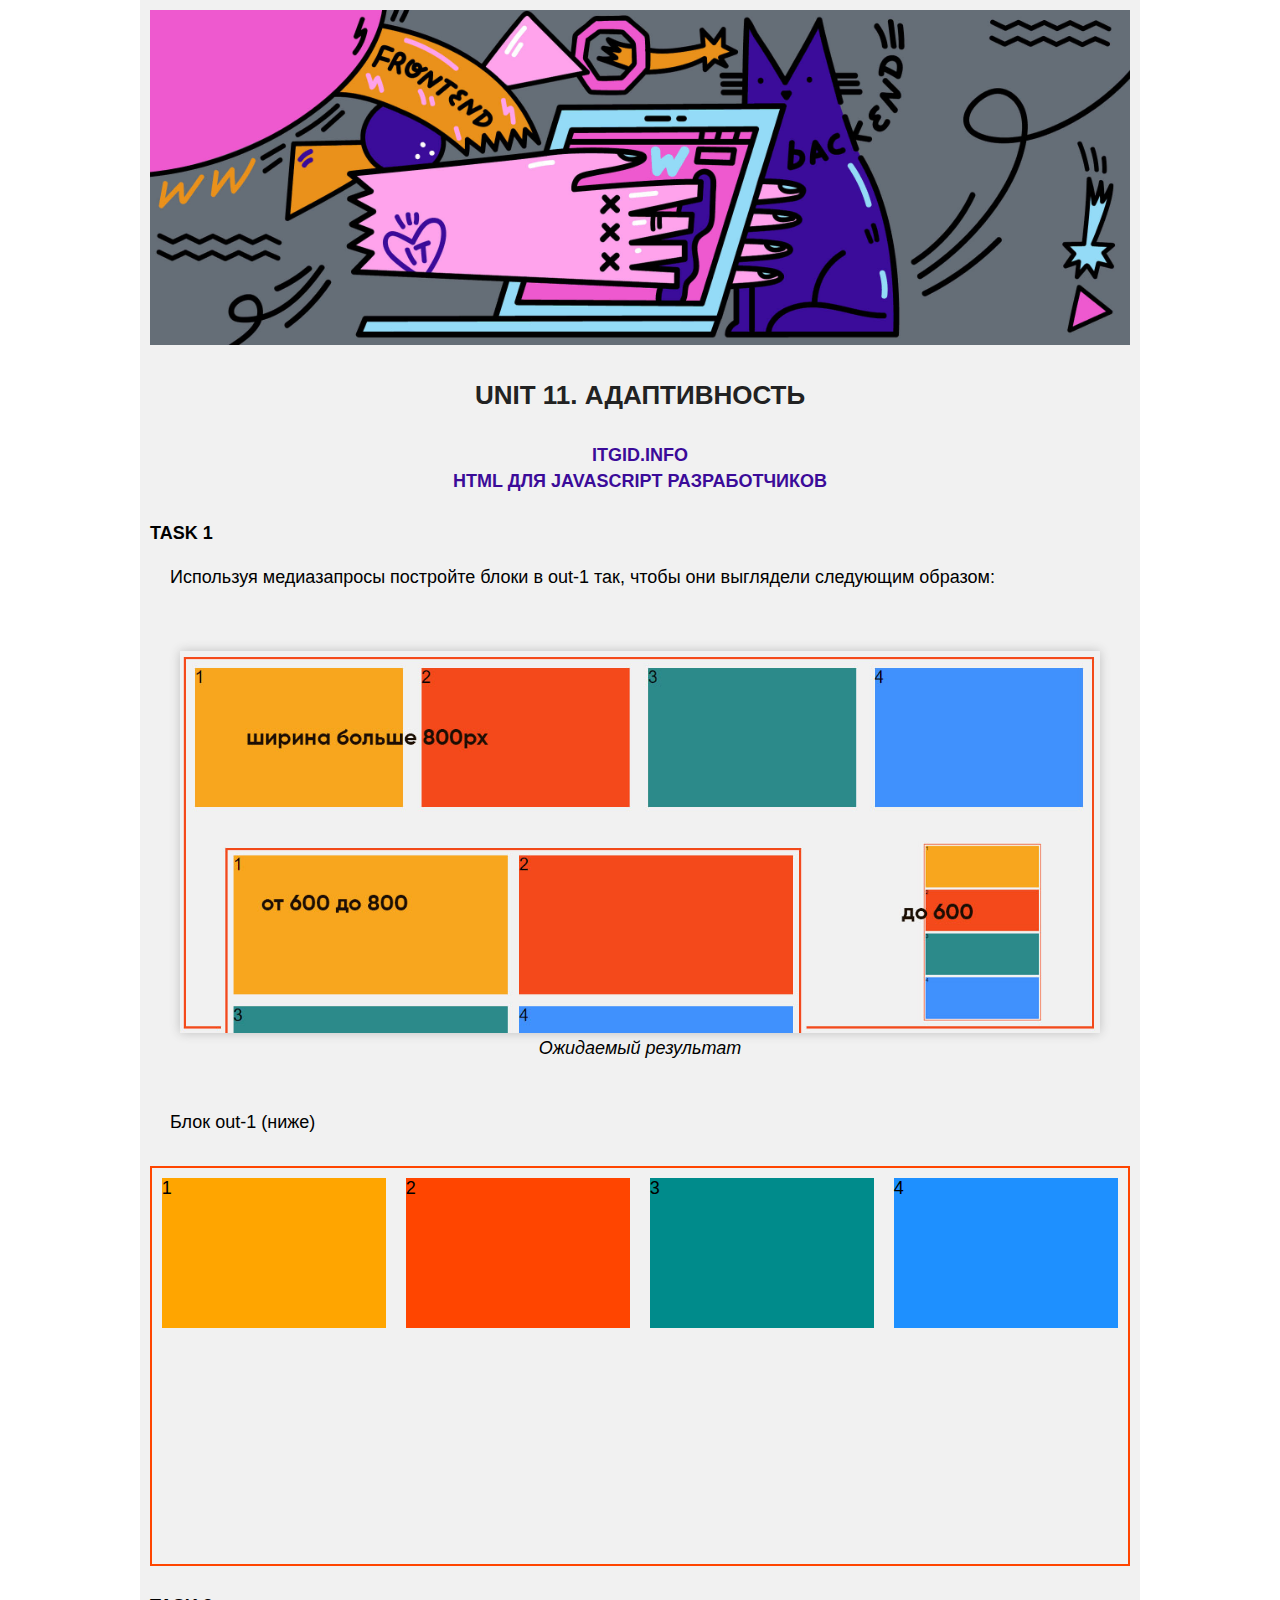
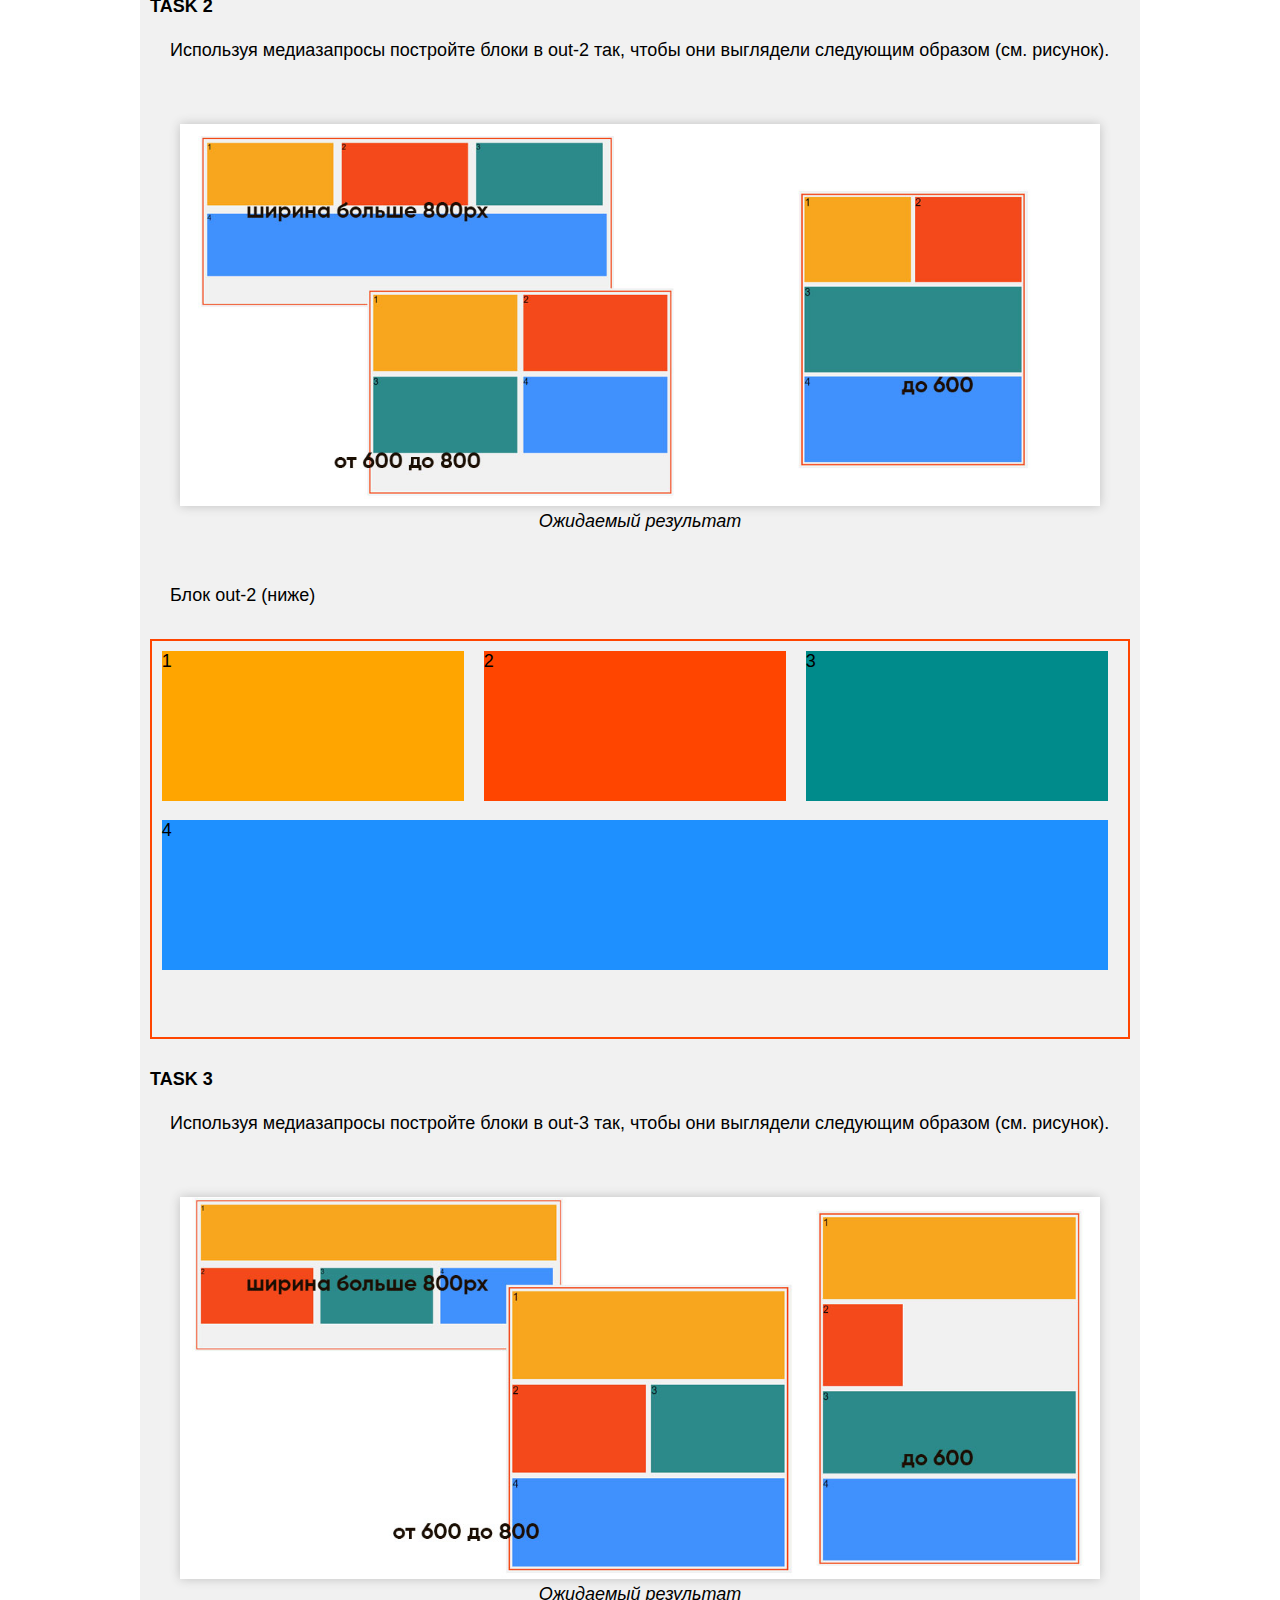
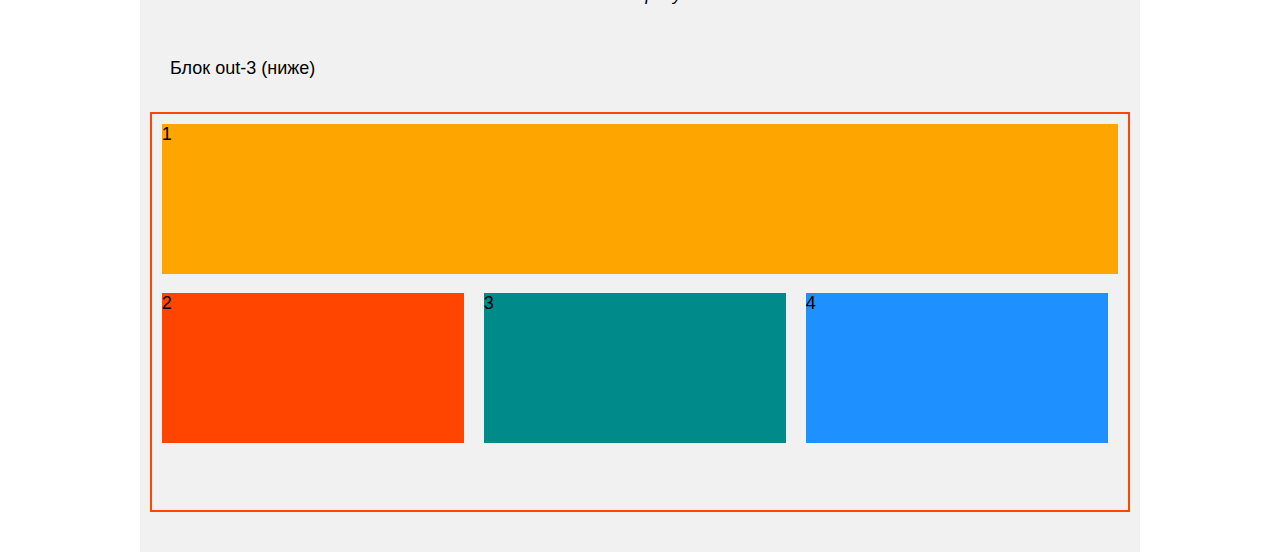
<file: Course HTML & CSS/unit_11/unit_11.html>
<!DOCTYPE html>
<html lang="en">

<head>
    <meta charset="UTF-8">
    <meta name="viewport" content="width=device-width, initial-scale=1.0">
    <title>Unit 05. Адаптивность</title>
    <link rel="stylesheet" href="./css/unit_11.css">
</head>

<body>
    <div class="container">
        <header class="site-header">
            <img src="./images/header_bg.jpg" alt="itgid.info">
            <h1>Unit 11. Адаптивность</h1>
            <h2><a href="https://itgid.info/course/html">ITGID.info <br> HTML для JavaScript разработчиков</a></h2>
        </header>
        <section>
            <h1 class="task-title">Task 1</h1>
            <p>Используя медиазапросы постройте блоки в out-1 так, чтобы они выглядели следующим образом:</p>
             <figure>
                 <img src="./images/task_1.jpg" alt="task-1">
                 <figcaption>Ожидаемый результат</figcaption>
             </figure>
             <p>Блок out-1 (ниже)</p>
            <div class="out-1">
                <div class="block bg-orange block-1">1</div>
                <div class="block bg-orangered block-2">2</div>
                <div class="block bg-darkcyan block-3">3</div>
                <div class="block bg-dodgerBlue block-4">4</div>
            </div>
        </section>
        <section>
            <h1 class="task-title">Task 2</h1>
            <p>Используя медиазапросы постройте блоки в out-2 так, чтобы они выглядели следующим образом (см. рисунок).</p>
             <figure>
                <img src="./images/task_2.jpg" alt="task-2">
                 <figcaption>Ожидаемый результат</figcaption>
             </figure>
             <p>Блок out-2 (ниже)</p>
            <div class="out-2">
                <div class="block bg-orange block-1">1</div>
                <div class="block bg-orangered block-2">2</div>
                <div class="block bg-darkcyan block-3">3</div>
                <div class="block bg-dodgerBlue block-4">4</div>
            </div>
        </section>
        <section>
            <h1 class="task-title">Task 3</h1>
            <p>Используя медиазапросы постройте блоки в out-3 так, чтобы они выглядели следующим образом (см. рисунок).</p>
             <figure>
                 <img src="./images/task_3.jpg" alt="task-3">
                 <figcaption>Ожидаемый результат</figcaption>
             </figure>
             <p>Блок out-3 (ниже)</p>
            <div class="out-3">
        <div class="block bg-orange block-1">1</div>
        <div class="block bg-orangered block-2">2</div>
        <div class="block bg-darkcyan block-3">3</div>
        <div class="block bg-dodgerBlue block-4">4</div>
            </div>
        </section>
    </div>

</body>

</html>
</file>
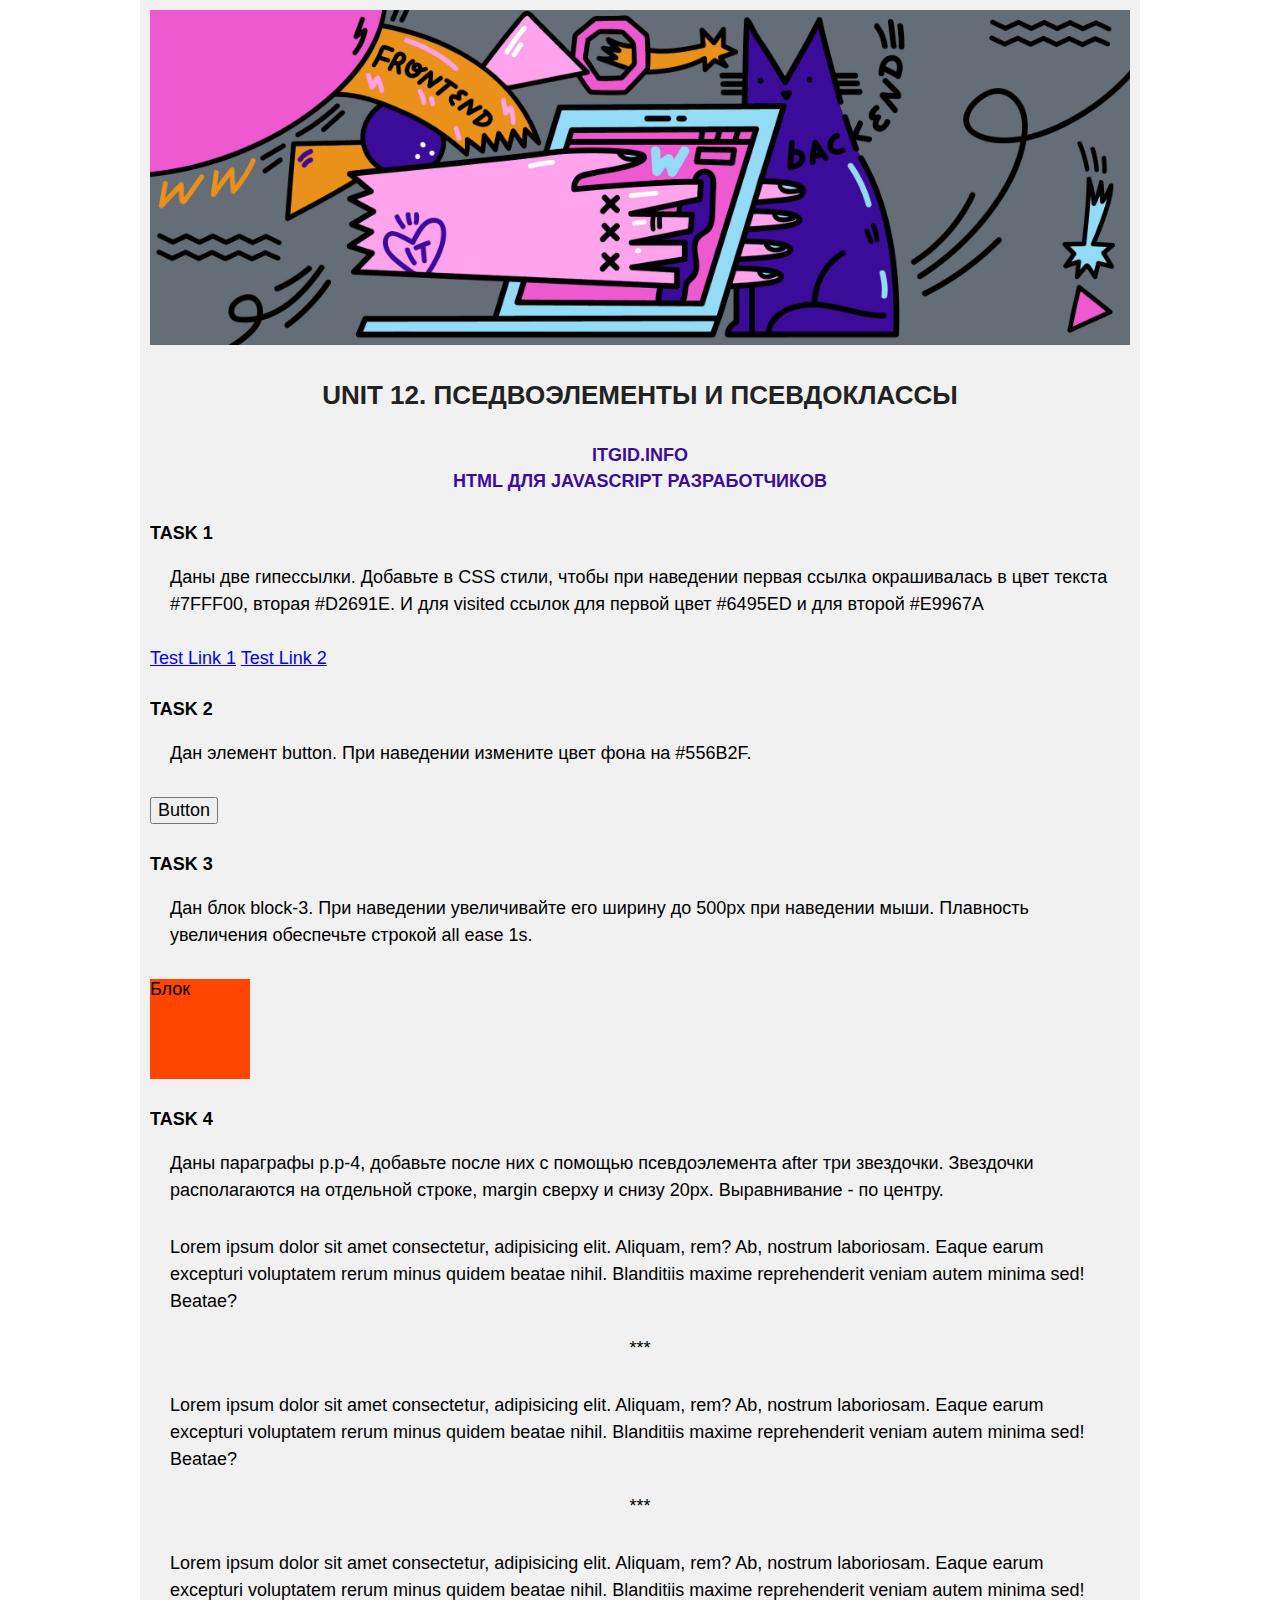
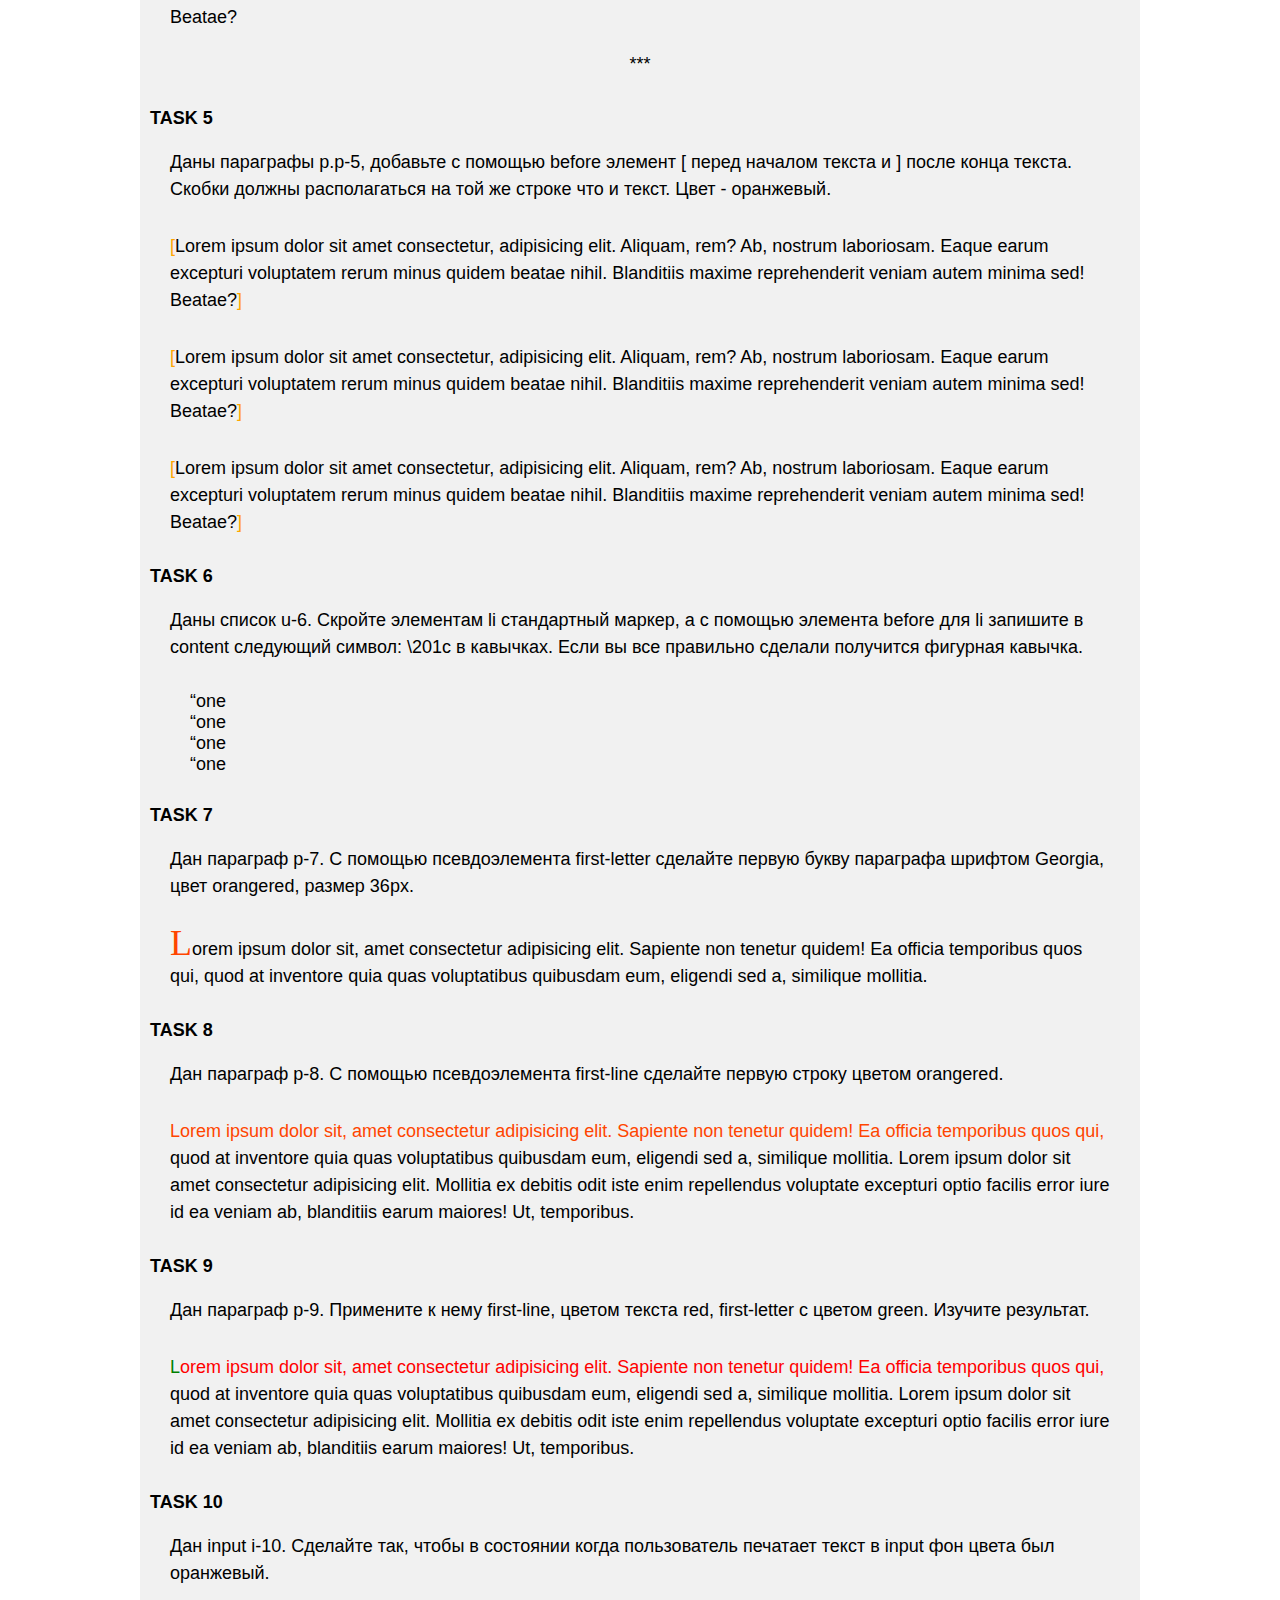
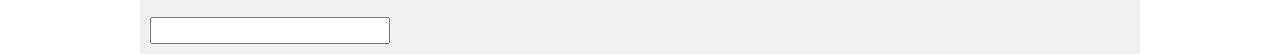
<file: Course HTML & CSS/unit_12/unit_12.html>
<!DOCTYPE html>
<html lang="en">

<head>
    <meta charset="UTF-8">
    <meta name="viewport" content="width=device-width, initial-scale=1.0">
    <title>Unit 12. Пседвоэлементы и псевдоклассы</title>
    <link rel="stylesheet" href="./css/unit_12.css">
</head>

<body>
    <div class="container">
        <header class="site-header">
            <img src="./images/header_bg.jpg" alt="itgid.info">
            <h1>Unit 12. Пседвоэлементы и псевдоклассы</h1>
            <h2><a href="https://itgid.info/course/html">ITGID.info <br> HTML для JavaScript разработчиков</a></h2>
        </header>
        <section>
            <h1 class="task-title">Task 1</h1>
            <p>Даны две гипессылки. Добавьте в CSS стили, чтобы при наведении первая ссылка окрашивалась в цвет текста
                #7FFF00, вторая #D2691E. И для visited ссылок для первой цвет #6495ED и для второй #E9967A</p>
            <div class="out-1">
                <a href="#" class="link-1">Test Link 1</a>
                <a href="#" class="link-2">Test Link 2</a>
            </div>
        </section>
        <section>
            <h1 class="task-title">Task 2</h1>
            <p>Дан элемент button. При наведении измените цвет фона на #556B2F.</p>
            <div class="out-2">
                <button class="btn-2">Button</button>
            </div>
        </section>
        <section>
            <h1 class="task-title">Task 3</h1>
            <p>Дан блок block-3. При наведении увеличивайте его ширину до 500px при наведении мыши. Плавность увеличения
                обеспечьте строкой all ease 1s.</p>
            <div class="out-3">
                <div class="block-3 bg-orangered">Блок</div>
            </div>
        </section>
        <section>
            <h1 class="task-title">Task 4</h1>
            <p>Даны параграфы p.p-4, добавьте после них с помощью псевдоэлемента after три звездочки. Звездочки
                располагаются на отдельной строке, margin сверху и снизу 20px. Выравнивание - по центру.</p>
            <div class="out-4">
                <p class="p-4">Lorem ipsum dolor sit amet consectetur, adipisicing elit. Aliquam, rem? Ab, nostrum
                    laboriosam. Eaque earum excepturi voluptatem rerum minus quidem beatae nihil. Blanditiis maxime
                    reprehenderit veniam autem minima sed! Beatae?</p>
                <p class="p-4">Lorem ipsum dolor sit amet consectetur, adipisicing elit. Aliquam, rem? Ab, nostrum
                    laboriosam. Eaque
                    earum excepturi voluptatem rerum minus quidem beatae nihil. Blanditiis maxime reprehenderit veniam
                    autem minima sed!
                    Beatae?</p>
                <p class="p-4">Lorem ipsum dolor sit amet consectetur, adipisicing elit. Aliquam, rem? Ab, nostrum
                    laboriosam. Eaque
                    earum excepturi voluptatem rerum minus quidem beatae nihil. Blanditiis maxime reprehenderit veniam
                    autem minima sed!
                    Beatae?</p>
            </div>
        </section>
        <section>
            <h1 class="task-title">Task 5</h1>
            <p>Даны параграфы p.p-5, добавьте с помощью before элемент [ перед началом текста и ] после конца текста.
                Скобки должны располагаться на той же строке что и текст. Цвет - оранжевый.</p>
            <div class="out-5">
                <p class="p-5">Lorem ipsum dolor sit amet consectetur, adipisicing elit. Aliquam, rem? Ab, nostrum
                    laboriosam. Eaque earum excepturi voluptatem rerum minus quidem beatae nihil. Blanditiis maxime
                    reprehenderit veniam autem minima sed! Beatae?</p>
                <p class="p-5">Lorem ipsum dolor sit amet consectetur, adipisicing elit. Aliquam, rem? Ab, nostrum
                    laboriosam. Eaque
                    earum excepturi voluptatem rerum minus quidem beatae nihil. Blanditiis maxime reprehenderit veniam
                    autem minima sed!
                    Beatae?</p>
                <p class="p-5">Lorem ipsum dolor sit amet consectetur, adipisicing elit. Aliquam, rem? Ab, nostrum
                    laboriosam. Eaque
                    earum excepturi voluptatem rerum minus quidem beatae nihil. Blanditiis maxime reprehenderit veniam
                    autem minima sed!
                    Beatae?</p>
            </div>
        </section>
        <section>
            <h1 class="task-title">Task 6</h1>
            <p>Даны список u-6. Скройте элементам li стандартный маркер, а с помощью элемента before для li запишите в
                content следующий символ: \201c в кавычках. Если вы все правильно сделали получится фигурная кавычка.
            </p>
            <div class="out-6">
                <ul class="ul-6">
                    <li>one</li>
                    <li>one</li>
                    <li>one</li>
                    <li>one</li>
                </ul>
            </div>
        </section>
        <section>
            <h1 class="task-title">Task 7</h1>
            <p>Дан параграф p-7. С помощью псевдоэлемента first-letter сделайте первую букву параграфа шрифтом Georgia,
                цвет orangered, размер 36px.</p>
            <div class="out-7">
                <p class="p-7">Lorem ipsum dolor sit, amet consectetur adipisicing elit. Sapiente non tenetur quidem! Ea
                    officia temporibus quos qui, quod at inventore quia quas voluptatibus quibusdam eum, eligendi sed a,
                    similique mollitia.</p>
            </div>
        </section>
        <section>
            <h1 class="task-title">Task 8</h1>
            <p>Дан параграф p-8. С помощью псевдоэлемента first-line сделайте первую строку цветом orangered.</p>
            <div class="out-8">
                <p class="p-8">Lorem ipsum dolor sit, amet consectetur adipisicing elit. Sapiente non tenetur quidem! Ea
                    officia
                    temporibus quos qui, quod at inventore quia quas voluptatibus quibusdam eum, eligendi sed a,
                    similique
                    mollitia. Lorem ipsum dolor sit amet consectetur adipisicing elit. Mollitia ex debitis odit iste
                    enim repellendus voluptate excepturi optio facilis error iure id ea veniam ab, blanditiis earum
                    maiores! Ut, temporibus.</p>
            </div>
        </section>
        <section>
            <h1 class="task-title">Task 9</h1>
            <p>Дан параграф p-9. Примените к нему first-line, цветом текста red, first-letter с цветом green. Изучите
                результат.</p>
            <div class="out-9">
                <p class="p-9">Lorem ipsum dolor sit, amet consectetur adipisicing elit. Sapiente non tenetur quidem! Ea
                    officia
                    temporibus quos qui, quod at inventore quia quas voluptatibus quibusdam eum, eligendi sed a,
                    similique
                    mollitia. Lorem ipsum dolor sit amet consectetur adipisicing elit. Mollitia ex debitis odit iste
                    enim repellendus voluptate excepturi optio facilis error iure id ea veniam ab, blanditiis earum
                    maiores! Ut, temporibus.</p>
            </div>
        </section>
        <section>
            <h1 class="task-title">Task 10</h1>
            <p>Дан input i-10. Сделайте так, чтобы в состоянии когда пользователь печатает текст в input фон цвета был
                оранжевый.
            </p>
            <div class="out-10">
                <input type="text" class="i-10">
            </div>
        </section>
    </div>

</body>

</html>
</file>
<file: Course HTML & CSS/meduza/css/style.css>
*{
   margin: 0;
}
html{
   background: #000;
   color: #fff;
   font-family:Arial, sans-serif;
   line-height: 150%;
}
.container{
   max-width: 1200px;
   margin: 40px auto;
}
article{
   background: #1a1a1a;
   box-shadow: 0 0 0 1px #272727;
   padding: 40px;
   border-radius: 10px;
}
.category{
   color: #b88b59;
   text-transform: uppercase;
   margin: 0 auto;
   margin-bottom: 20px;
}
h1 {
   font-size: 32PX;
   text-align: center;
   margin: 40px 40px 20px 40px;
   line-height: 150%;
}
.timecode{
   color: #757575;
   font-size: 12px;
   text-align: center;
}
img{
   display: block;
   max-width: 80%;
   margin: 20px auto;
}
p{
   padding: 10px 200px;
}
.tag{
   background: #757575;
}
</file>
<file: Course HTML & CSS/unit_02/css/unit_02.css>
.task {
    margin: 20px 0 40px 0;

}

.task-1 {
    width: 50px;
    height: 50px;
    border: 1px solid black;
    background: orange;
}

.task-2 {
    height: 100px;
    width: 250px;
    background: brown;
    border: 2px solid black;
    color: coral;
}

.round {
    border-radius: 50%;
}

.task-4 {
    background: rgb(255, 127, 80);
    width: 100px;
    height: 75px;
}

.task-5 {
    background: rgba(255, 127, 80, .5);
}

.task-6 {
    font-size: 18px;
    font-family: Arial, sans-serif;
}

.task-7 {
    font-size: 18px;
    color: #333;
    font-family: Georgia, serif ;
    font-weight: 800;
}

.bold {
    font-weight: bold;
}

.coral {
background: coral;
}

.task-9 {
    font-size: 16px;
}

.task-10 {
    font-style: italic;
    text-decoration: underline;
    text-transform: uppercase;
}
</file>
<file: Course HTML & CSS/unit_03/css/unit_03.css>
* {
   margin: 0;
}

.container {
   max-width: 1000px;
   margin: 20px auto;
}

h1,
h2,
h3,
h4,
h5,
h6 {
   font-size: 24px;
   font-weight: bold;
   font-family: Impact, sans-serif;
   text-align: center;
}

h1 {
   font-size: 32px;
}

p {
   font-family: Arial, sans-serif;
   font-size: 18;
   line-height: 150%;
}

img {
   display: block;
   margin: 20px auto;
   max-width: 80%;
}

.img-description {
   text-align: center;
   font-style: italic;
   margin: 20px 0 40px 0;
}

ul {
   font-family: Arial, sans-serif;
   font-size: 18px;
   line-height: 150%;
}

.text-red {
   color: red;
}

.text-bold {
   font-weight: bold;
}
</file>
<file: Course HTML & CSS/unit_04/css/unit_04.css>
* {
    margin: 0;
    font-family: Arial, sans-serif;
    font-size: 18px;
    outline: none;
    box-sizing: border-box;
}

.section {
    padding: 20px 0;
    margin-bottom: 40px;
}

.task {
    margin-bottom: 30px;
}

table {
    border-collapse: collapse;
    margin: 30px 0;
}

.site-header {
    background: url('http://itgid.info/img/html/header_bg_1000.png');
    background-position: 50% 50%;
    background-size: cover;
    max-width: 100%;
    overflow: hidden;
}

.site-header .header-wrap {
    margin: 40px 0;
    background-color: rgba(255, 255, 255, .75);
    padding: 20px 0;
}

.site-header h1,
.site-header h2 {
    color: #222;
    font-size: 26px;
    text-align: center;
    padding: 0 0 30px 0;
    text-transform: uppercase;
}

.site-header h2 {
    font-size: 22px;
}

.site-header a {
    color: #3b0b99;
}

.site-header h2 a {
    text-decoration: none;
}


h1 {
    text-transform: uppercase;
}

.container {
    max-width: 1000px;
    /* width: 80%; */
    margin: 0 auto;
    background: #f1f1f1;
    padding: 10px;
}

/* table 01============== */

#customers {
    width: 100%;
}

#customers td,
#customers th {
    border: 1px solid #c0c0c0;
    padding: 10px;
}

#customers .header-table {
    background: #dcdcdc;
}

/* table 02 ================== */
.users th {
    background: orangered;
    color: white;
}

.users tr,
.users th,
.users td {
    padding: 10px;
    border: 1px solid #c0c0c0;
}

.users th,
.users td {
    text-align: center;
}

.users th {
    font-weight: normal;
}

/* table 03 ================== */
.line-table {
    width: 100%;
}

.line-table tr {
    border-bottom: 1px solid orange;
}

.line-table th,
.line-table td {
    padding: 10px;
    text-align: center;
}

/* table 04 ====================== */

.plan {
    border: 1px solid #dce0e5;
    text-align: left;
    background: #fff;
    box-shadow: 4px 4px 4px 0 rgb(0 0 0 / 30%);
}

.plan th {
    text-align: center;
}
.plan th, .plan td{
    padding:  10px;
}
</file>
<file: Course HTML & CSS/unit_05/css/unit_05.css>
* {
    margin: 0;
    font-family: Arial, sans-serif;
    font-size: 18px;
    outline: none;
    box-sizing: border-box;
}

table {
    border-collapse: collapse;
}

.task {
    margin-bottom: 30px;
}

.section {
    padding: 20px 0;
    margin-bottom: 40px;
}

.site-header {
    background: url('http://itgid.info/img/html/header_bg_1000.png');
    background-position: 50% 50%;
    background-size: cover;
    max-width: 100%;
    overflow: hidden;
}

.site-header .header-wrap {
    margin: 40px 0;
    background-color: rgba(255, 255, 255, .75);
    padding: 20px 0;
}

.site-header h1,
.site-header h2 {
    color: #222;
    font-size: 26px;
    text-align: center;
    padding: 0 0 30px 0;
    text-transform: uppercase;
}

.site-header h2 {
    font-size: 22px;
}

.site-header a {
    color: #3b0b99;
}

.site-header h2 a {
    text-decoration: none;
}


h1 {
    text-transform: uppercase;
}

.container {
    max-width: 1000px;
    width: 80%;
    margin: 0 auto;
    background: #f1f1f1;
    padding: 10px;
}

figure {
    padding: 30px;
    margin: 20px 0;
    text-align: center;
}

figure img {
    max-width: 100%;
    box-shadow: 0 0 10px #c0c0c0;
}

figcaption {
    font-style: italic;
}

p {
    margin: 20px;
    line-height: 150%;
    margin-bottom: 30px;
}

.bg-orange {
    background: orange;
}

.bg-orangered {
    background: orangered;
}

.bg-brown {
    background: brown;
}

.bg-darkcyan {
    background: darkcyan;
}

.bg-dodgerBlue {
    background: DodgerBlue;
}



.block {
    width: 100px;
    height: 100px;
}

/* Task 1 -------------------------------------- */
.out-1 {
    border: 1px solid black;
    width: 302px;
    height: 202px;
    position: relative;
    margin: 50px auto;
}

.out-1 .t-1,
.out-1 .t-2,
.out-1 .t-3 {
    position: relative;
}

.out-1 .t-2 {
    left: 100px;
}

.out-1 .t-3 {
    left: 200px;
    top: -200px;
}

/* Task 1 END -------------------------------------- */

/* Task 2 -------------------------------------- */
.out-2 {
    border: 1px solid black;
    width: 302px;
    height: 202px;
    position: relative;
    margin: 50px auto;
}

.out-2 .t-1,
.out-2 .t-2,
.out-2 .t-3 {
    position: absolute;
}

.out-2 .t-2 {
    left: 100px;
    top: 100px;
}

.out-2 .t-3 {
    left: 200px;
}

/* Task 2 END -------------------------------------- */

/* Task 3 -------------------------------------- */
.out-3 {
    border: 1px solid black;
    width: 302px;
    height: 202px;
    position: relative;
    margin: 50px auto;
}

.out-3 .t-1,
.out-3 .t-2,
.out-3 .t-3 {
    position: absolute;
}

.out-3 .t-1 {
    left: 50px;
    top: 50px;
}

.out-3 .t-2 {
    left: 100px;
    top: 100px;
}

.out-3 .t-3 {
    left: 150px;
    top: 150px;
}

/* Task 3 END -------------------------------------- */

/* Task 4 -------------------------------------- */
.out-4 {
    border: 1px solid black;
    width: 402px;
    height: 202px;
    position: relative;
    margin: 50px auto;
}

.out-4 .t-1,
.out-4 .t-2,
.out-4 .t-3,
.out-4 .t-4 {
    position: absolute;
}

.out-4 .t-1 {
    left: 0px;
}

.out-4 .t-2 {
    top: 100px;
}

.out-4 .t-3 {
    left: 300px;
}

.out-4 .t-4 {
    left: 300px;
    top: 100px;
}

/* Task 4 END -------------------------------------- */

/* Task 5 -------------------------------------- */
.out-5 {
    border: 1px solid black;
    width: 402px;
    height: 202px;
    position: relative;
    margin: 50px auto;
}

.out-5 .t-1,
.out-5 .t-2,
.out-5 .t-3 {
    position: absolute;
}

.out-5 .t-1 {
    left: 100px;
    top: 50px;
    transform: rotate(45deg);
}

.out-5 .t-2 {
    left: 150px;
    top: 50px;
    transform: rotate(45deg);
}

.out-5 .t-3 {
    left: 200px;
    top: 50px;
    transform: rotate(45deg);
}


/* Task 5 END -------------------------------------- */

/* Task 6 -------------------------------------- */
.out-6 {
    position: relative;
}

.out-6 .s-6 {
    position: relative;
    bottom: 10px;
}


/* Task 6 END -------------------------------------- */

/* Task 7 -------------------------------------- */
.out-7 {
    background: #000;
    width: 30px;
    height: 30px;
    right: 50px;
    bottom: 50px;
    position: fixed;
}



/* Task 7 END -------------------------------------- */

/* Task 8 -------------------------------------- */
.out-8 {
    padding: 10px;
    position: relative;
}


.span-8 {
    text-align: center;
    display: block;
    position: absolute;
    height: 30px;
    left: 0;
    right: 0;
}

/* Task 8 END -------------------------------------- */

/* Task 9 -------------------------------------- */
.out-9 {
    width: 300px;
    height: 30px;
    border: 1px solid black;
    box-sizing: content-box;
    position: relative;
    margin: 0 auto;
}

.span-9-1 {
    width: 100px;
    height: 30px;
    text-align: center;
    line-height: 30px;
    position: absolute;
    left: 0;
}

.span-9-2 {
    width: 100px;
    height: 30px;
    text-align: center;
    line-height: 30px;
    position: absolute;
    left: 100px;
}

.span-9-3 {
    width: 100px;
    height: 30px;
    text-align: center;
    line-height: 30px;
    position: absolute;
    right: 0;
}

/* Task 9 END -------------------------------------- */

/* Task 10 -------------------------------------- */
.out-10 {
    width: 300px;
    height: 90px;
    position: relative;
    /* потом свойство background удалите */
    /* background: orange; */
    margin-left:250px;
}

.block-1 {
    width: 300px;
    height: 30px;
    text-align: center;
    line-height: 30px;
    border-top: 1px solid black;
    border-left: 1px solid black;
    border-right: 1px solid black;
    /* background: grey; */
}

.block-2 {
    width: 300px;
    height: 30px;
    text-align: center;
    line-height: 30px;
    /* background: green; */
    position: relative;
    left: 150px;
    border-left: 1px solid black;
    border-right: 1px solid black;
}

.block-3 {
    width: 300px;
    height: 30px;
    text-align: center;
    line-height: 30px;
    border-bottom: 1px solid black;
    border-left: 1px solid black;
    border-right: 1px solid black;
}

/* Task 10 END -------------------------------------- */
</file>
<file: Course HTML & CSS/unit_07/css/unit_07.css>
* {
    margin: 0;
    font-family: Arial, sans-serif;
    font-size: 18px;
    outline: none;
    box-sizing: border-box;
}

.clearfix {
    clear: both;
}

table {
    border-collapse: collapse;
}


.task {
    margin-bottom: 30px;
}

.section {
    padding: 20px 0;
    margin-bottom: 40px;
}

.section figure img {
    max-width: 100%;
}

.site-header {
    background: url('http://itgid.info/img/html/header_bg_1000.png');
    background-position: 50% 50%;
    background-size: cover;
    max-width: 100%;
    overflow: hidden;
}

.site-header .header-wrap {
    margin: 40px 0;
    background-color: rgba(255, 255, 255, .75);
    padding: 20px 0;
}

.site-header h1,
.site-header h2 {
    color: #222;
    font-size: 26px;
    text-align: center;
    padding: 0 0 30px 0;
    text-transform: uppercase;
}

.site-header h2 {
    font-size: 22px;
}

.site-header a {
    color: #3b0b99;
}

.site-header h2 a {
    text-decoration: none;
}


h1 {
    text-transform: uppercase;
}

.container {
    max-width: 1000px;
    width: 80%;
    margin: 0 auto;
    background: #f1f1f1;
    padding: 10px;
}

p {
    margin: 20px;
    line-height: 150%;
    margin-bottom: 30px;
}

.bg-orange {
    background: orange;
}

.bg-orangered {
    background: orangered;
}

.bg-brown {
    background: brown;
}

.bg-darkcyan {
    background: darkcyan;
}

.bg-dodgerBlue {
    background: DodgerBlue;
}

.wrap {
    margin: 50px;
    border: 2px solid darkcyan;
    min-height: 20px;
}

.block {
    width: 100px;
    height: 100px;
}

figure {
    text-align: center;
    font-style: italic;
    opacity: .75;
}

/* task 1  ============= */

.t-1 {
    float: left;
}

/* task 2  ============= */
.task-2 .t-1,
.task-2 .t-2 {
    float: left;
}

/* task 3  ============= */
.task-3 .t-1,
.task-3 .t-2 {
    float: left;
    width: 50%;
}

/* task 4  ============= */
.task-4 .b-1,
.task-4 .b-2 {
    float: left;
    width: 50%;
}

/* task 5  ============= */

.task-5 .b-1,
.task-5 .b-2 {
    float: left;
    width: 50%;
}

.task-5 .b-3 {
    float: left;
    width: 33%;
}

/* task 6  ============= */
.task-6 .header {
    width: 100%;
    height: 100px;
}

.task-6 .b-2 {
    width: 30%;
    float: left;
}

.task-6 .b-3 {
    width: 70%;
    float: left;
}

.task-6 .b-4 {
    width: 100%;
    height: 100px;
}

/* task 7  ============= */
.task-7 .b-1,
.task-7 .b-2 {
    width: 33%;
    float: left;
}

.task-7 .b-3 {
    width: 34%;
    float: left;
}

.task-7 .b-4 {
    float: left;
    width: 75%;
}

.task-7 .b-5 {
    float: left;
    width: 25%;
}

/* task-8 ============== */

.task-8 .b-1,
.task-8 .b-2,
.task-8 .b-3,
.task-8 .b-4 {
    padding: 10px;
    min-height: 50px;
}

.task-8 .b-1,
.task-8 .b-4 {
    float: left;
    width: 50%;
}

.task-8 .b-2,
.task-8 .b-3 {
    float: left;
    width: 50%;
}

/* task-9 ======================== */

.nav-9 {
    padding: 5px;
}

.nav-9 ul {
    height: 40px;
    padding: 0px;

}

.nav-9 ul li {
    float: left;
    border: 1px solid black;
    list-style: none;
    padding: 10px;
    height: 100%;
}

/* task-10 ======================== */

.nav-10 {
    height: 58px;
    padding: 5px;
}

.nav-10 ul {
    padding-left: 0;
    font-size: 0;

}

.nav-10 ul li {
    display: inline-block;
    list-style-type: none;
    padding: 10px;
    border: 1px solid #000;
}
</file>
<file: Course HTML & CSS/unit_08/css/unit_08.css>
* {
    margin: 0;
    font-family: Arial, sans-serif;
    font-size: 18px;
    outline: none;
    box-sizing: border-box;
}

table {
    border-collapse: collapse;
}

.task {
    margin-bottom: 30px;
}

.section {
    padding: 20px 0;
    margin-bottom: 40px;
}

.section figure img {
    max-width: 100%;
}

.site-header {
    background: url('http://itgid.info/img/html/header_bg_1000.png');
    background-position: 50% 50%;
    background-size: cover;
    max-width: 100%;
    overflow: hidden;
}

.site-header .header-wrap {
    margin: 40px 0;
    background-color: rgba(255, 255, 255, .75);
    padding: 20px 0;
}

.site-header h1,
.site-header h2 {
    color: #222;
    font-size: 26px;
    text-align: center;
    padding: 0 0 30px 0;
    text-transform: uppercase;
}

.site-header h2 {
    font-size: 22px;
}

.site-header a {
    color: #3b0b99;
}

.site-header h2 a {
    text-decoration: none;
}


h1 {
    text-transform: uppercase;
}

figure {
    padding: 30px;
    margin: 20px 0;
    text-align: center;
}

figure img {
    max-width: 100%;
    box-shadow: 0 0 10px #c0c0c0;
}

figcaption {
    font-style: italic;
}

p {
    margin: 20px;
    line-height: 150%;
    margin-bottom: 30px;
}

.container {
    max-width: 1000px;
    width: 80%;
    margin: 0 auto;
    background: #f1f1f1;
    padding: 10px;
}

.out-1,
.out-2,
.out-3,
.out-4,
.out-5,
.out-6,
.out-7,
.out-8 {
    width: 800px;
    min-height: 400px;
    border: 2px solid orangered;
    margin: 30px auto;
}

.out-3,
.out-4,
.out-5,
.out-6,
.out-7,
.out-8 {
    width: 400px;
}

.block {
    width: 50px;
    height: 50px;
    margin: 10px;
    background: orange;
}

/* ================ task 1 ========================= */
.out-1 {
    display: flex;
    justify-content: center;
}

/* ================ task 2 ========================= */
.out-2 {
    display: flex;
    justify-content: space-between;
    align-items: center;
}

/* ================ task 3 ========================= */
.out-3 {
    display: flex;
    flex-wrap: wrap;
    justify-content: center;
}

/* ================ task 4 ========================= */
.out-4 {
    display: flex;
    justify-content: center;
    flex-wrap: wrap;
    align-content: flex-start;
}

/* ================ task 5 ========================= */
.out-5 {
    display: flex;
    flex-wrap: wrap;
    justify-content: center;
    align-content: center;
}


/* Внимание, 6,7, 8 задача - решены. Разберите решение */
/* ================ task 6 ========================= */
.out-6 {
    display: flex;
    align-content: space-between;
    justify-content: space-between;
}

.out-6::before {
    content: '';
    width: 100%;
    order: 1;
}

.out-6 .wbr {
    order: 2;
}

/* ================ task 7 ========================= */
.out-7 {
    /* width: 100%; */
    display: flex;
    flex-flow: row wrap;
    flex-direction: row;
    flex-wrap: wrap;
    align-content: baseline;
}

.out-7::before {
    content: '';
    width: 100%;
    order: 1;
}

.out-7 .wbr {
    order: 2;
}

/* ================ task 8 ========================= */
.out-8 {
    /* width: 100%; */
    display: flex;
    flex-flow: row wrap;
    flex-direction: row;
    flex-wrap: wrap;
    align-content: baseline;
}

.out-8::before,
.out-8::after {
    content: '';
    width: 100%;
    order: 1;
}

.out-8::after {
    order: 2;
}

.out-8 .wbr {
    order: 2;
}

.out-8 .wbr2 {
    order: 3;
}
</file>
<file: Course HTML & CSS/unit_10/css/unit_10.css>
@font-face {
    font-family: "Muller Black";
    src: url('../fonts/mullerblack.otf');
}

@font-face {
    font-family: "Muller Regular";
    src: url('../fonts/muller_reg.otf');
}

html, body {
    /* color: #212121; */
    font-size: 16px;
    line-height: 150%;
}

.color-orange {
    color: #FF6B0C;
}

.color-white {
    color: #fff;
}

.bg-orange {
    background-color: #FF6B0C;
}

.bg-yellow-gradient {
    background: linear-gradient(to bottom, #ffb645 0%, #ffbe3e 100%);
}

.color-airbus-1 {
    color: #8db9ca;
}

.bg-airbus-1 {
    background-color: #c7e8f5;
}

.color-angie-1 {
    color: #7fbb00;
}

.bg-angie-1 {
    background-color: #cfe898;
}

.color-bitly-1 {
    color: #2754ba;
}

.bg-bitly-1 {
    background-color: #b5ccff;
}

.color-bower-1 {
    color: #ffcc2f;
}

.bg-bower-1 {
    background-color: #ffdc71;
}

.color-mate-1 {
    color: #decba5;
}

.bg-mate-1 {
    background-color: #e2d7c2;
}

.color-bt-1 {
    color: #d52685;
}

.bg-bt-1 {
    background-color: #e683b9;
}

.color-bynder-1 {
    color: #00aaff;
}

.bg-bynder-1 {
    background-color: #50c5ff;
}

.color-cc-1 {
    color: #b62b6e;
}

.bg-cc-1 {
    background-color: #bd7497;
}

.bg-shop {
    background-color: #ffb27b;
}

.orange-button {
    background: #FF6B0C;
    padding: 15px 25px;
    color: #fff;
    font-family: "Muller Regular", sans-serif;
    font-size: 18px;
    border-radius: 0;
    margin: 40px auto;
}

.orange-button:hover {
    background: rgb(223, 90, 7);
    color: #fff;
}

.orange-button:active {
    background: rgb(177, 69, 3);
    color: #fff;
}

h1, h2, h3, h4, h5 {
    font-family: "Muller Regular", sans-serif;
    color: #181c27;
}

h2 {
    font-size: 32px;
}

section h2 {
    margin: 50px auto;
    font-size: 46px;
}

.site-logo-h1, .site-logo-h2 {
    color: #fff;
    font-family: 'Muller Regular', sans-serif;
}

.hero-1 {
    font-family: 'Muller Regular', sans-serif;
    font-size: 32px;
    margin: 100px 0 40px 0;
    text-transform: uppercase;
    color: #fff;
}

.hero-2 {
    font-family: 'Muller Black', sans-serif;
    font-size: 62px;
    margin: 10px 0 25px 0;
    text-transform: uppercase;
    color: #fff;
    line-height: 120%;
}

.hero-3 {
    font-family: 'Muller Regular', sans-serif;
    font-size: 24px;
    margin: 30px 0 30px 0;
    text-transform: uppercase;
    color: #fff;
    line-height: 150%;
}

.site-header {
    background: background: rgba(24, 28, 39, 1);
    background: -moz-linear-gradient(left, rgba(24, 28, 39, 1) 0%, rgba(12, 32, 56, 1) 47%, rgba(24, 28, 39, 1) 100%);
    background: -webkit-gradient(left top, right top, color-stop(0%, rgba(24, 28, 39, 1)), color-stop(47%, rgba(12, 32, 56, 1)), color-stop(100%, rgba(24, 28, 39, 1)));
    background: -webkit-linear-gradient(left, rgba(24, 28, 39, 1) 0%, rgba(12, 32, 56, 1) 47%, rgba(24, 28, 39, 1) 100%);
    background: -o-linear-gradient(left, rgba(24, 28, 39, 1) 0%, rgba(12, 32, 56, 1) 47%, rgba(24, 28, 39, 1) 100%);
    background: -ms-linear-gradient(left, rgba(24, 28, 39, 1) 0%, rgba(12, 32, 56, 1) 47%, rgba(24, 28, 39, 1) 100%);
    background: linear-gradient(to right, rgba(24, 28, 39, 1) 0%, rgba(12, 32, 56, 1) 47%, rgba(24, 28, 39, 1) 100%);
    filter: progid:DXImageTransform.Microsoft.gradient( startColorstr='#181c27', endColorstr='#181c27', GradientType=1);
    padding: 50px 0;
}

.you-can-item {
    position: relative;
    padding-top: 75px;
}

.you-can-item .count {
    position: absolute;
    top: 0;
    left: 20px;
    color: #ff9755;
    font-size: 200px;
    z-index: -1;
    font-family: 'Muller Black', sans-serif;
    line-height: 1;
}

.you-can-item h6 {
    font-weight: 700;
    font-size: 24px;
}

.you-can-item p {
    font-size: 16px;
    margin-top: 25px;
    line-height: 1.3;
    font-weight: 300;
}

.grey-line {
    background: #f0f0f0;
}

.section-line {
    padding: 10px 0 30px 0;
    margin: 40px 0;
}

.course-technology {
    max-width: 175px;
    max-height: 90px;
    margin: 20px;
}

.course-list {
    font-size: 16px;
    list-style-type: none;
}

.course-list li {
    line-height: 150%;
    margin-bottom: 30px;
    position: relative;
}

.course-list li::before {
    display: block;
    content: "";
    background: #181c27;
    width: 16px;
    height: 16px;
    position: absolute;
    left: -26px;
    top: -11px;
}

.tags {
    font-family: monospace;
    padding: 3px;
    border-radius: 4px;
}

.tags::before {
    content: "{";
    font-family: monospace;
}

.tags::after {
    content: "}";
    font-family: monospace;
}

.about-project p {
    margin: 15px 0 15px 0;
}

.how-course {
    font-size: 16px;
    list-style-type: none;
    padding-left: 10px;
}

.how-course li {
    line-height: 150%;
    margin-bottom: 20px;
    padding-left: 10px;
}

.how-course li::before {
    content: "";
    display: inline-block;
    width: 24px;
    height: 24px;
    background-image: url(../images/right.svg);
    background-size: contain;
    position: relative;
    top: 6px;
}

.process-education-tabs {
    list-style-type: none;
}

.process-education-tabs a {
    text-transform: uppercase;
    width: 100%;
    padding: 17px 0;
    background: #f5f5f5;
    text-align: center;
    display: inline-block;
    line-height: 1;
    -webkit-transition: all .3s ease;
    -o-transition: all .3s ease;
    -moz-transition: all .3s ease;
    transition: all .3s ease;
    margin: 5px;
    text-decoration: none;
}

.process-education-tabs .active a {
    background: #FF6B0C;
    color: #fff;
}

.tab-content {
    font-size: 16px;
    line-height: 150%;
}

.tab-content h3 {
    margin-top: 0;
    text-transform: uppercase;
    font-size: 22px;
}

.tab-content img {
    display: block;
    max-width: 300px;
    margin: 20px auto;
}

.course-cost {
    font-size: 16px;
    line-height: 150%;
}

.how-pay {
    list-style-type: none;
    padding-left: 0;
}

.how-pay li {
    margin-bottom: 10px;
}

.how-pay li::before {
    content: "";
    width: 20px;
    height: 20px;
    background-image: url(../images/right.svg);
    background-size: contain;
    position: relative;
    top: 4px;
    display: inline-block;
    margin-right: 10px;
}

.navbar {
    background: #0c2037;
    color: #fff;
    font-family: "Muller Regular";
}

.navbar a, .navbar-default .navbar-brand, .navbar-default .navbar-nav>li>a {
    color: #fff;
}

.navbar-default .navbar-brand:hover, .navbar-default .navbar-nav>li>a:hover {
    color: #fff;
}

.navbar-default .navbar-toggle {
    color: #fff;
    border-color: #fff;
}

.navbar-default .navbar-toggle .icon-bar {
    background: #fff;
}

.author-photo {
    max-width: 150px;
}

.course-num {
    list-style-type: none;
    font-size: 18px;
}

.course-num li {
    line-height: 150%;
    margin-bottom: 20px;
}

.black-white {
    background: #000;
    color: #fff;
    padding: 4px 2px 3px 2px;
    font-size: 16px;
    font-family: "Muller Regular";
    position: relative;
    top: -3px;
}

.orange-bold {
    font-family: "Muller Black";
    font-weight: bold;
    font-size: 24px;
}

.carousel-inner>.item {
    min-height: 150px;
    text-align: center;
}

.carousel-inner>.item>.slider-img {
    max-width: 84px;
    display: block;
    margin: 30px auto;
}

.carousel-control.left, .carousel-control.right {
    background: none;
}

.carousel-indicators li {
    background-color: #FF6B0C;
    border-radius: 0;
}

.carousel-indicators .active {
    background: #000;
}

.carousel-indicators {
    position: relative;
}

.carousel-control .glyphicon-chevron-right, .carousel-control .glyphicon-chevron-left {
    top: 30%;
}

.site-footer {
    background: #181c27;
    color: #fff;
    margin-top: 50px;
    padding: 40px 0;
}

.site-footer h3 {
    color: #fff;
}

.icon-line i {
    font-size: 48px;
    color: #fff;
    display: inline-block;
    margin: 10px;
}

.icon-line a {
    color: #fff;
}

.panel-title a {
    display: block;
    width: 100%;
    height: 100%;
}

.video-youtube {
    position: relative;
    padding-bottom: 56.25%;
    /* 16:9 */
    padding-top: 25px;
    height: 0;
    margin-bottom: 30px;
    background-color: white;
    -webkit-box-shadow: 6px 5px 16px 0px rgba(0, 0, 0, 0.08), 0 0 3px 1px rgba(0, 0, 0, 0.08);
    box-shadow: 6px 5px 16px 0px rgba(0, 0, 0, 0.08), 0 0 3px 1px rgba(0, 0, 0, 0.08);
}

.video-container {
    position: relative;
    padding-bottom: 56.25%;
    height: 0;
    overflow: hidden;
}

.video-youtube iframe {
    position: absolute;
    top: 0;
    left: 0;
    width: 100%;
    height: 100%;
}
</file>
<file: Course HTML & CSS/unit_11/css/unit_11.css>
* {
    margin: 0;
    font-family: Arial, sans-serif;
    font-size: 18px;
    outline: none;
    box-sizing: border-box;
}

table {
    border-collapse: collapse;
}

.site-header img {
    max-width: 100%;
}

.site-header h1,
.site-header h2 {
    color: #222;
    font-size: 26px;
    text-align: center;
    margin: 30px auto;
    text-transform: uppercase;
}

.site-header h2 {
    font-size: 22px;
}

.site-header a {
    color: #3b0b99;
}

.site-header h2 a {
    text-decoration: none;
}


h1 {
    text-transform: uppercase;
}

figure {
    padding: 30px;
    margin: 20px 0;
    text-align: center;
}

figure img {
    max-width: 100%;
    box-shadow: 0 0 10px #c0c0c0;
}

figcaption {
    font-style: italic;
}

p {
    margin: 20px;
    line-height: 150%;
    margin-bottom: 30px;
}

.container {
    max-width: 1000px;
    width: 80%;
    margin: 0 auto;
    background: #f1f1f1;
    padding: 10px;
}

.bg-orange {
    background: orange;
}

.bg-orangered {
    background: orangered;
}

.bg-brown {
    background: brown;
}

.bg-darkcyan {
    background: darkcyan;
}

.bg-dodgerBlue {
    background: DodgerBlue;
}

.out-1,
.out-2,
.out-3,
.out-4,
.out-5,
.out-6,
.out-7 {
    min-height: 400px;
    border: 2px solid orangered;
    margin: 30px auto;
}

.out-1::after,
.out-2::after,
.out-3::after,
.out-4::after,
.out-5::after,
.out-6::after,
.out-7::after {
    content: "";
    display: block;
    clear: both;
}


.block {
    width: 50px;
    height: 150px;
    margin: 1%;
}



/* ================ task 1 ========================= */
.out-1 .block-1,
.out-1 .block-2,
.out-1 .block-3,
.out-1 .block-4 {
    float: left;
    width: 23%;
}

@media (max-width: 800px) {

    .out-1 .block-1,
    .out-1 .block-2,
    .out-1 .block-3,
    .out-1 .block-4 {
        width: 48%;
    }
}

@media (max-width: 600px) {

    .out-1 .block-1,
    .out-1 .block-2,
    .out-1 .block-3,
    .out-1 .block-4 {
        width: 98%;
    }
}

/* ================ task 2 ========================= */
.out-2 .block-1,
.out-2 .block-2,
.out-2 .block-3 {
    float: left;
    width: 31%;
}

.out-2 .block-4 {
    float: left;
    width: 97%;
}

@media (max-width: 800px) {

    .out-2 .block-1,
    .out-2 .block-2,
    .out-2 .block-3,
    .out-2 .block-4 {
        width: 48%;
    }
}

@media (max-width: 600px) {

    .out-2 .block-1,
    .out-2 .block-2 {
        width: 48%;
    }

    .out-2 .block-3,
    .out-2 .block-4 {
        width: 98%;
    }
}

/* ================ task 3 ========================= */
.out-3 .block-1 {
    float: left;
    width: 98%;
}

.out-3 .block-2,
.out-3 .block-3,
.out-3 .block-4 {
    float: left;
    width: 31%;
}

@media (max-width: 800px) {
    .out-3 .block-4 {
        width: 98%;
    }

    .out-3 .block-2,
    .out-3 .block-3 {
        width: 48%;
    }
}

@media (max-width: 600px) {
    .out-3 .block-2 {
        width: 30%;
    }

    .out-3 .block-3 {
        width: 98%;
    }
}
</file>
<file: Course HTML & CSS/unit_12/css/unit_12.css>
* {
    margin: 0;
    font-family: Arial, sans-serif;
    font-size: 18px;
    outline: none;
    box-sizing: border-box;
}

table {
    border-collapse: collapse;
}

.site-header img {
    max-width: 100%;
}

.site-header h1,
.site-header h2 {
    color: #222;
    font-size: 26px;
    text-align: center;
    margin: 30px auto;
    text-transform: uppercase;
}

.site-header h2 {
    font-size: 22px;
}

.site-header a {
    color: #3b0b99;
}

.site-header h2 a {
    text-decoration: none;
}


h1 {
    text-transform: uppercase;
}

figure {
    padding: 30px;
    margin: 20px 0;
    text-align: center;
}

figure img {
    max-width: 100%;
    box-shadow: 0 0 10px #c0c0c0;
}

figcaption {
    font-style: italic;
}

p {
    margin: 20px;
    line-height: 150%;
    margin-bottom: 30px;
}

.container {
    max-width: 1000px;
    width: 80%;
    margin: 0 auto;
    background: #f1f1f1;
    padding: 10px;
}

.bg-orange {
    background: orange;
}

.bg-orangered {
    background: orangered;
}

.bg-brown {
    background: brown;
}

.bg-darkcyan {
    background: darkcyan;
}

.bg-dodgerBlue {
    background: DodgerBlue;
}

.out-1,
.out-2,
.out-3,
.out-4,
.out-5,
.out-6,
.out-7 {
    margin: 30px auto;
}




.block {
    width: 50px;
    height: 150px;
    margin: 1%;
}

.block-3 {
    width: 100px;
    height: 100px;
}

/* ------------------TASK-1----------------------- */
.link-1:visited {
    color: #6495ED;
}

.link-1:hover {
    color: #7FFF00;
}

.link-2:visited {
    color: #E9967A;
}

.link-2:hover {
    color: #D2691E;
}

/* ------------------TASK-2----------------------- */

.btn-2:hover {
    background: #556B2F;
}

/* ------------------TASK-3----------------------- */
.block-3:hover {
    width: 500px;
    transition: all ease 1s;
}

/* ------------------TASK-4----------------------- */
.p-4::after {
    content: '***';
    display: block;
    text-align: center;
    margin: 20px 0;
}

/* ------------------TASK-5----------------------- */
.p-5::before {
    content: '[';
    color: orange;
}

.p-5::after {
    content: ']';
    color: orange;
}

/* ------------------TASK-6----------------------- */
.ul-6 {
    list-style: none;
}

.ul-6 li::before {
    content: "\201c";
}

/* ------------------TASK-7----------------------- */
.p-7::first-letter {
    font-family: Geogia;
    font-size: 36px;
    color: orangered;
}

/* ------------------TASK-8----------------------- */
.p-8::first-line {
    color: orangered;
}

/* ------------------TASK-9----------------------- */
.p-9::first-line {
    color: red;
}

.p-9::first-letter {
    color: green;
}

/* ------------------TASK-10----------------------- */
.i-10:focus {
    background: orange;
}
</file>
